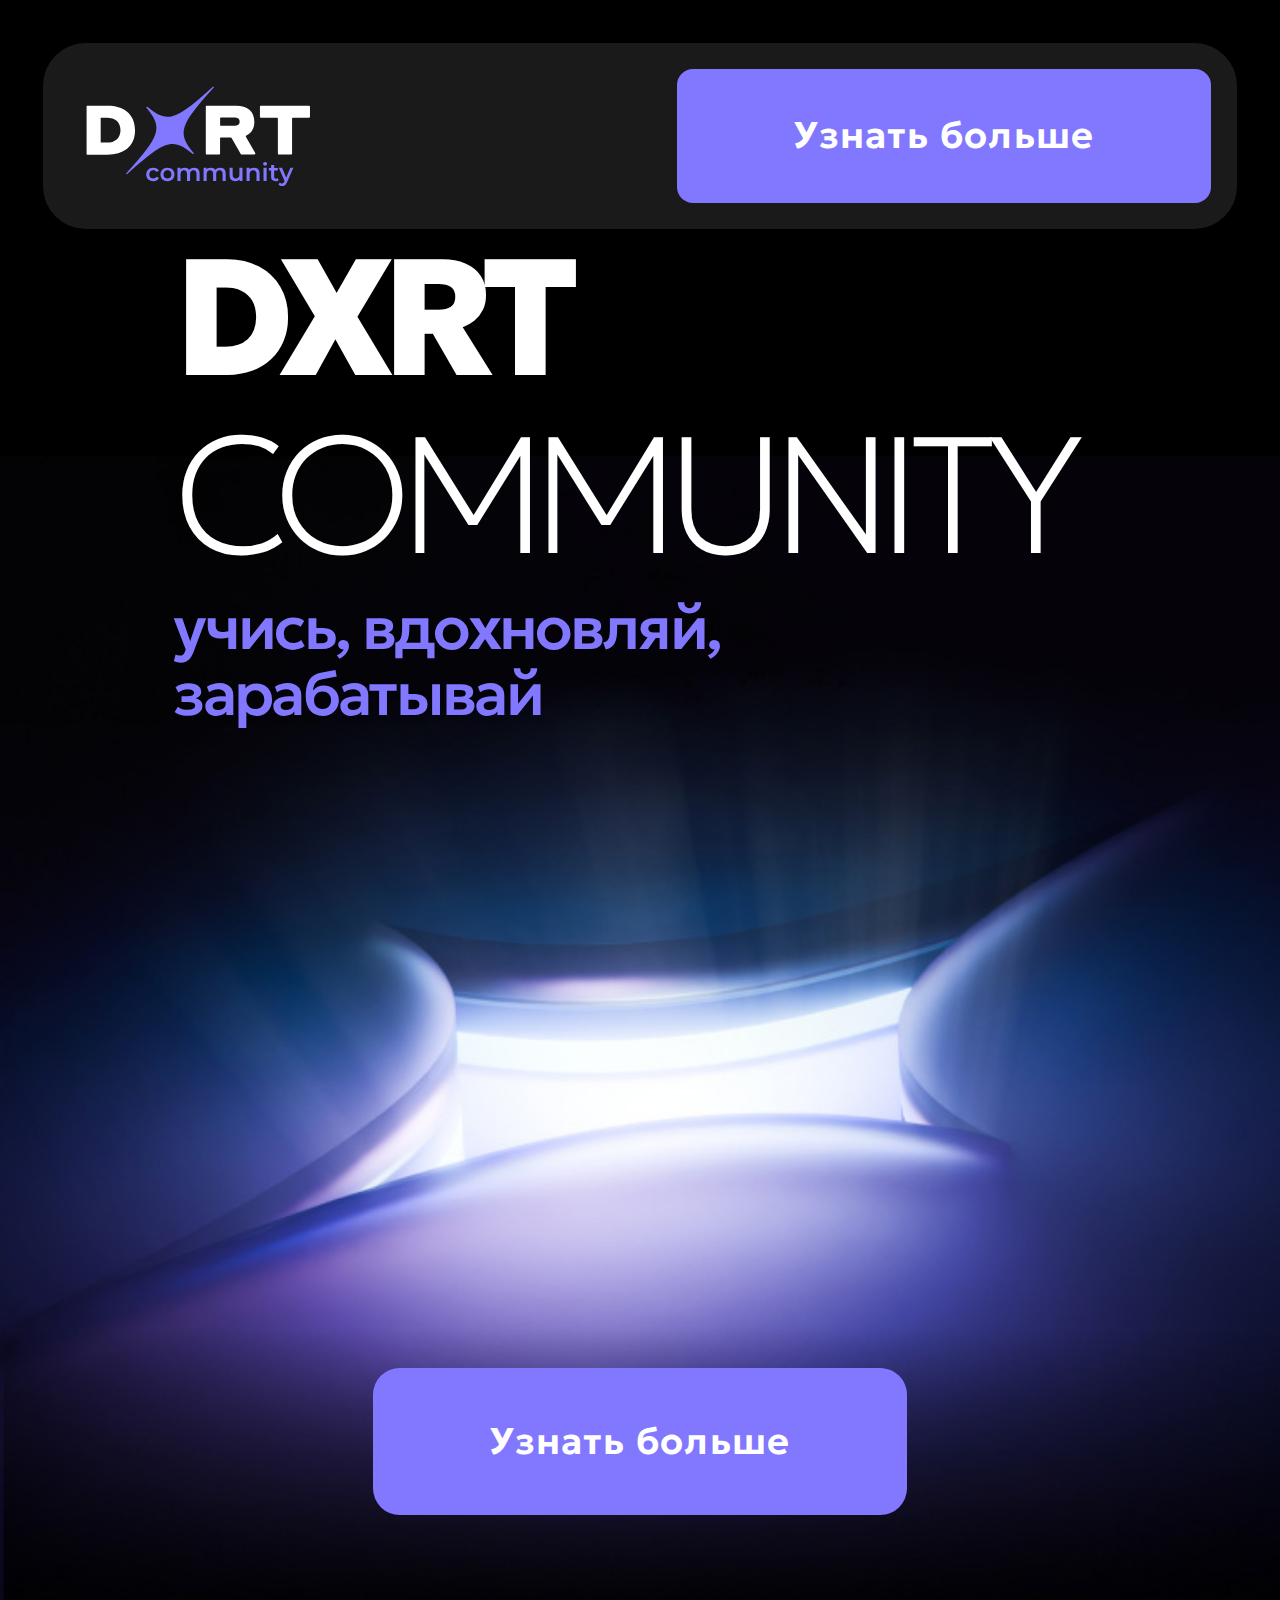
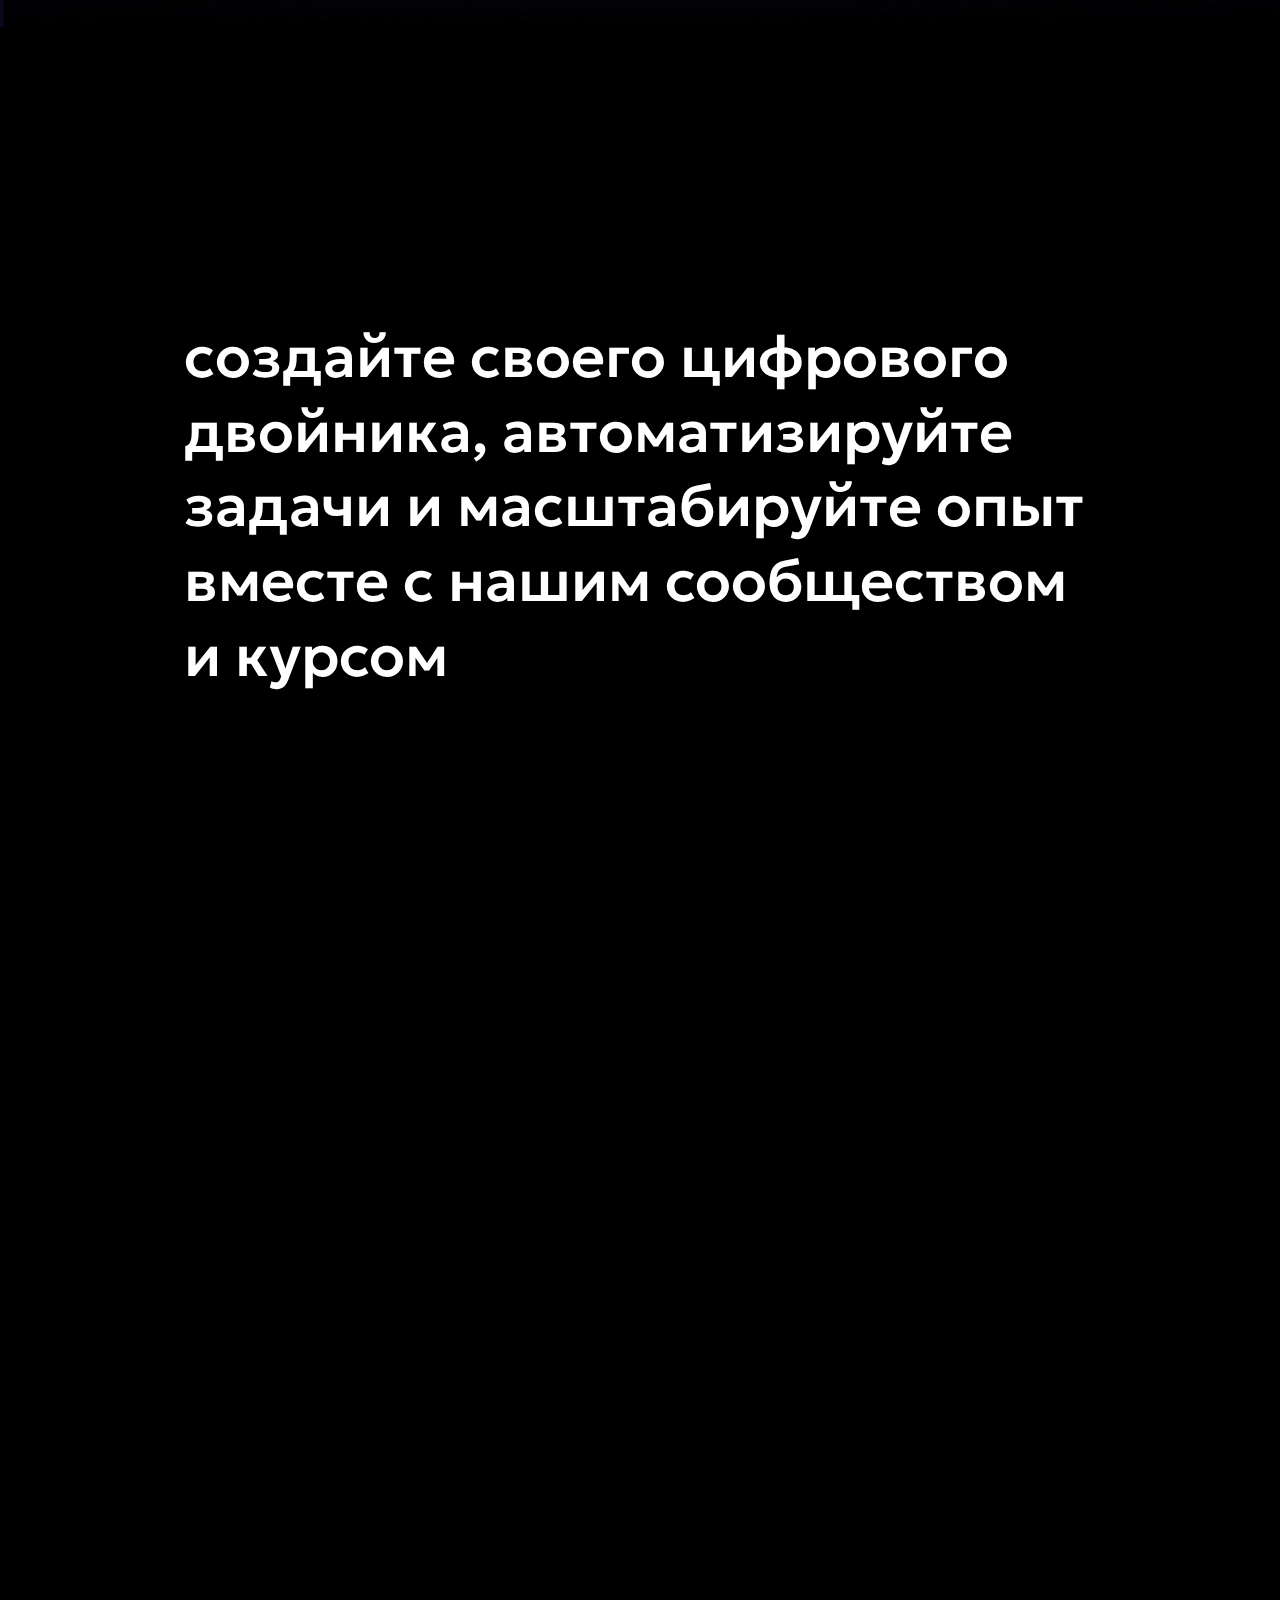
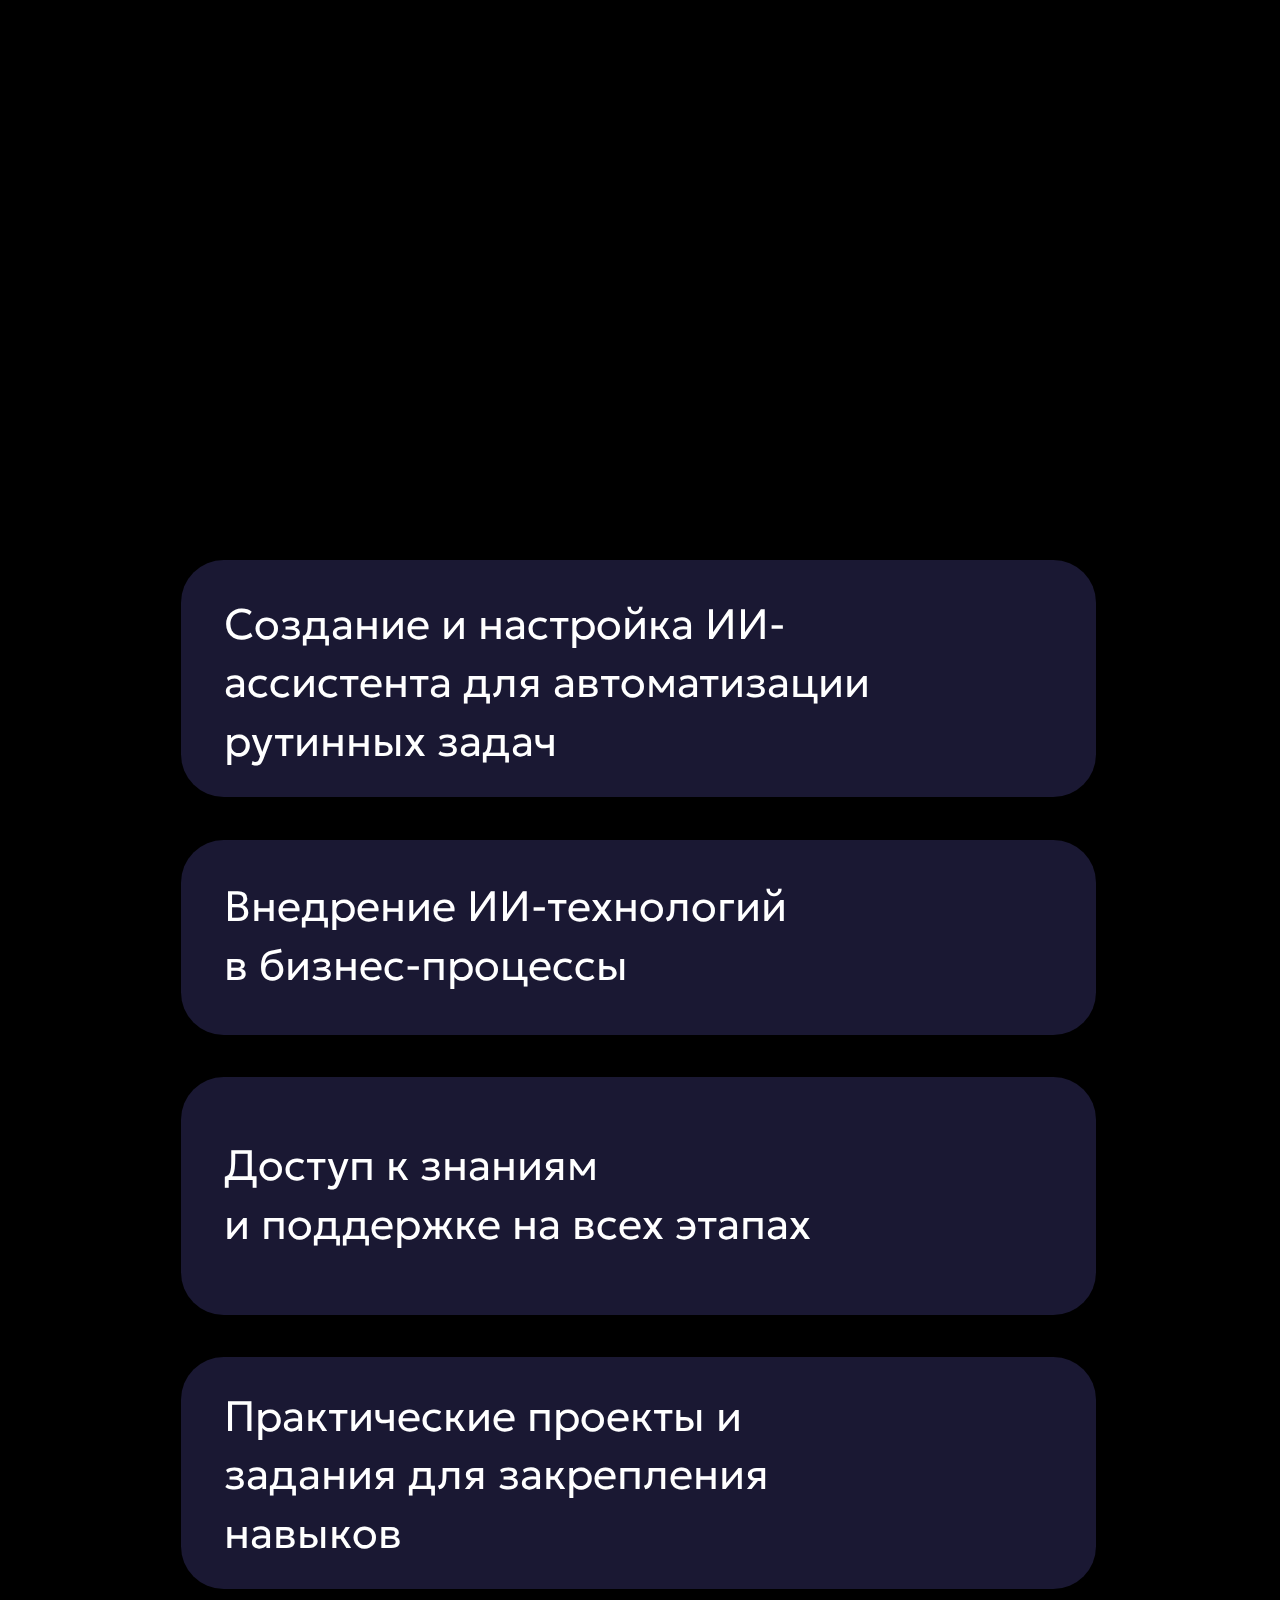
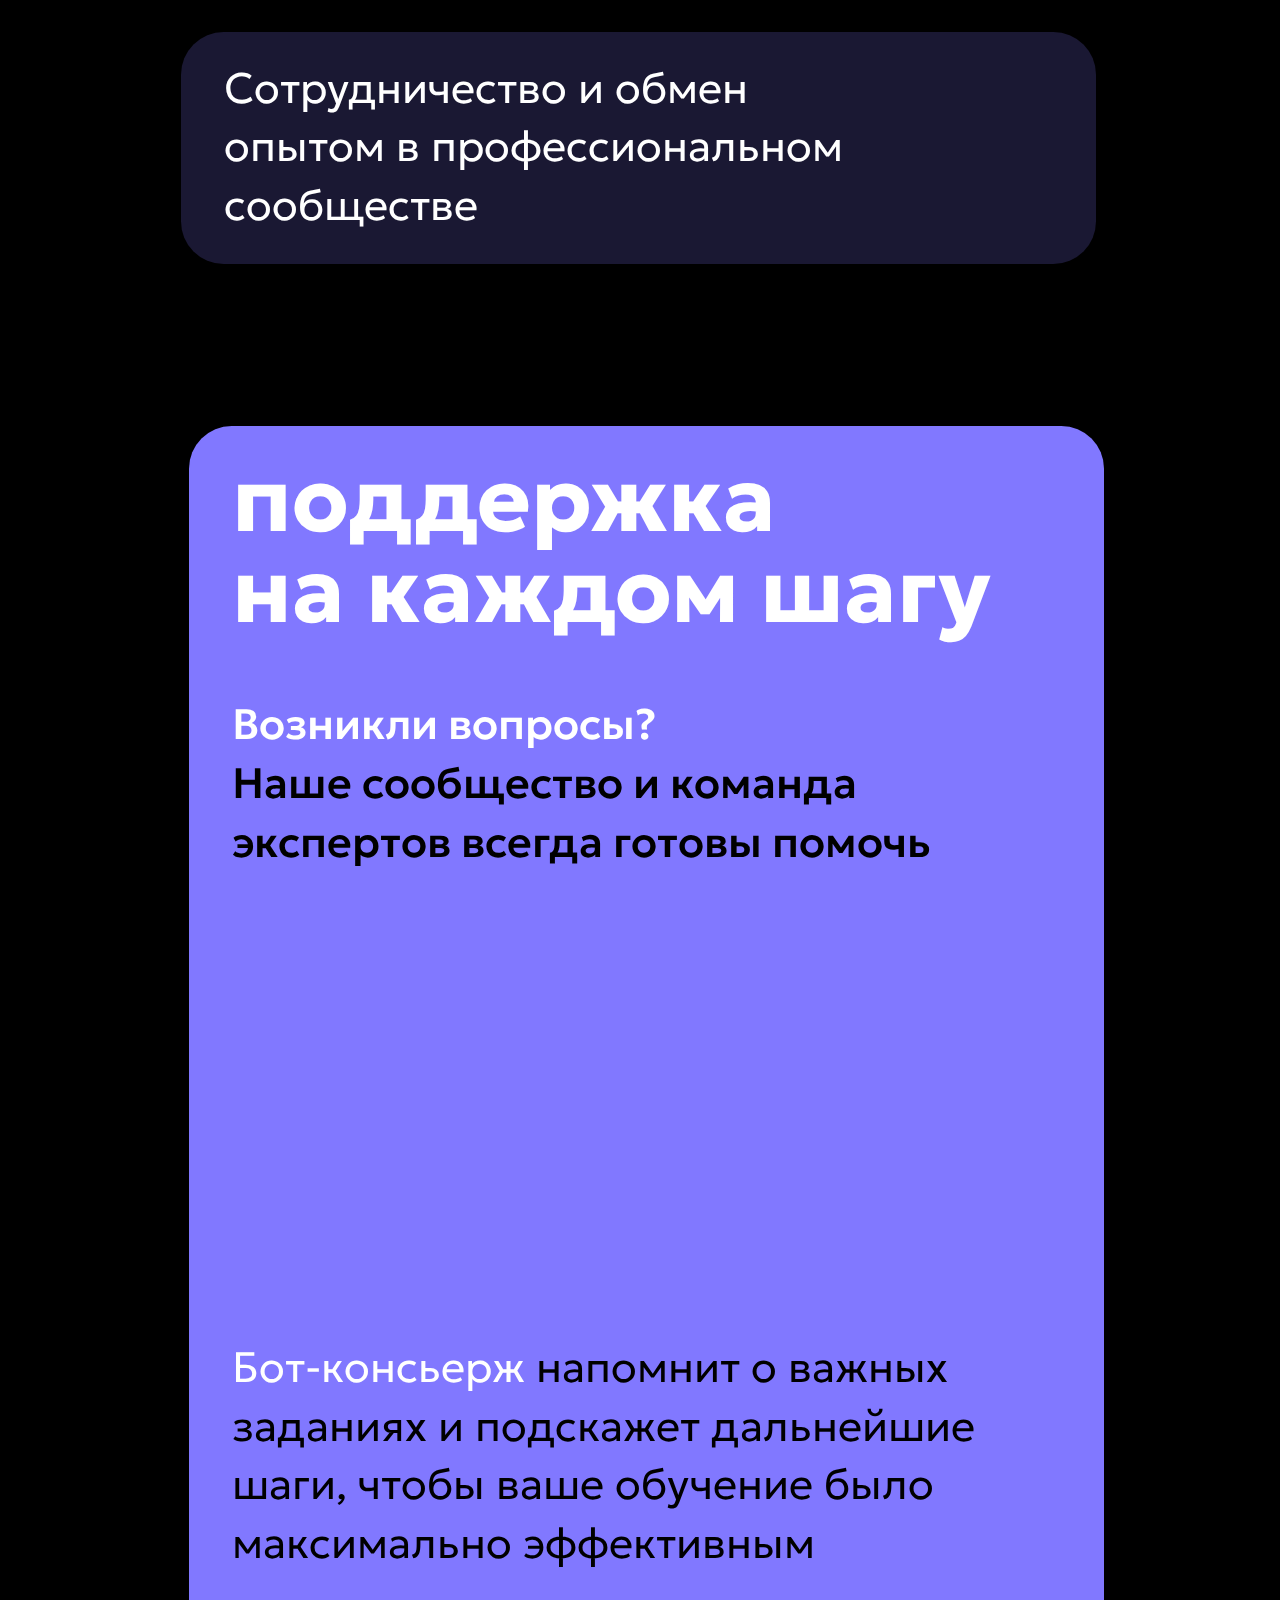
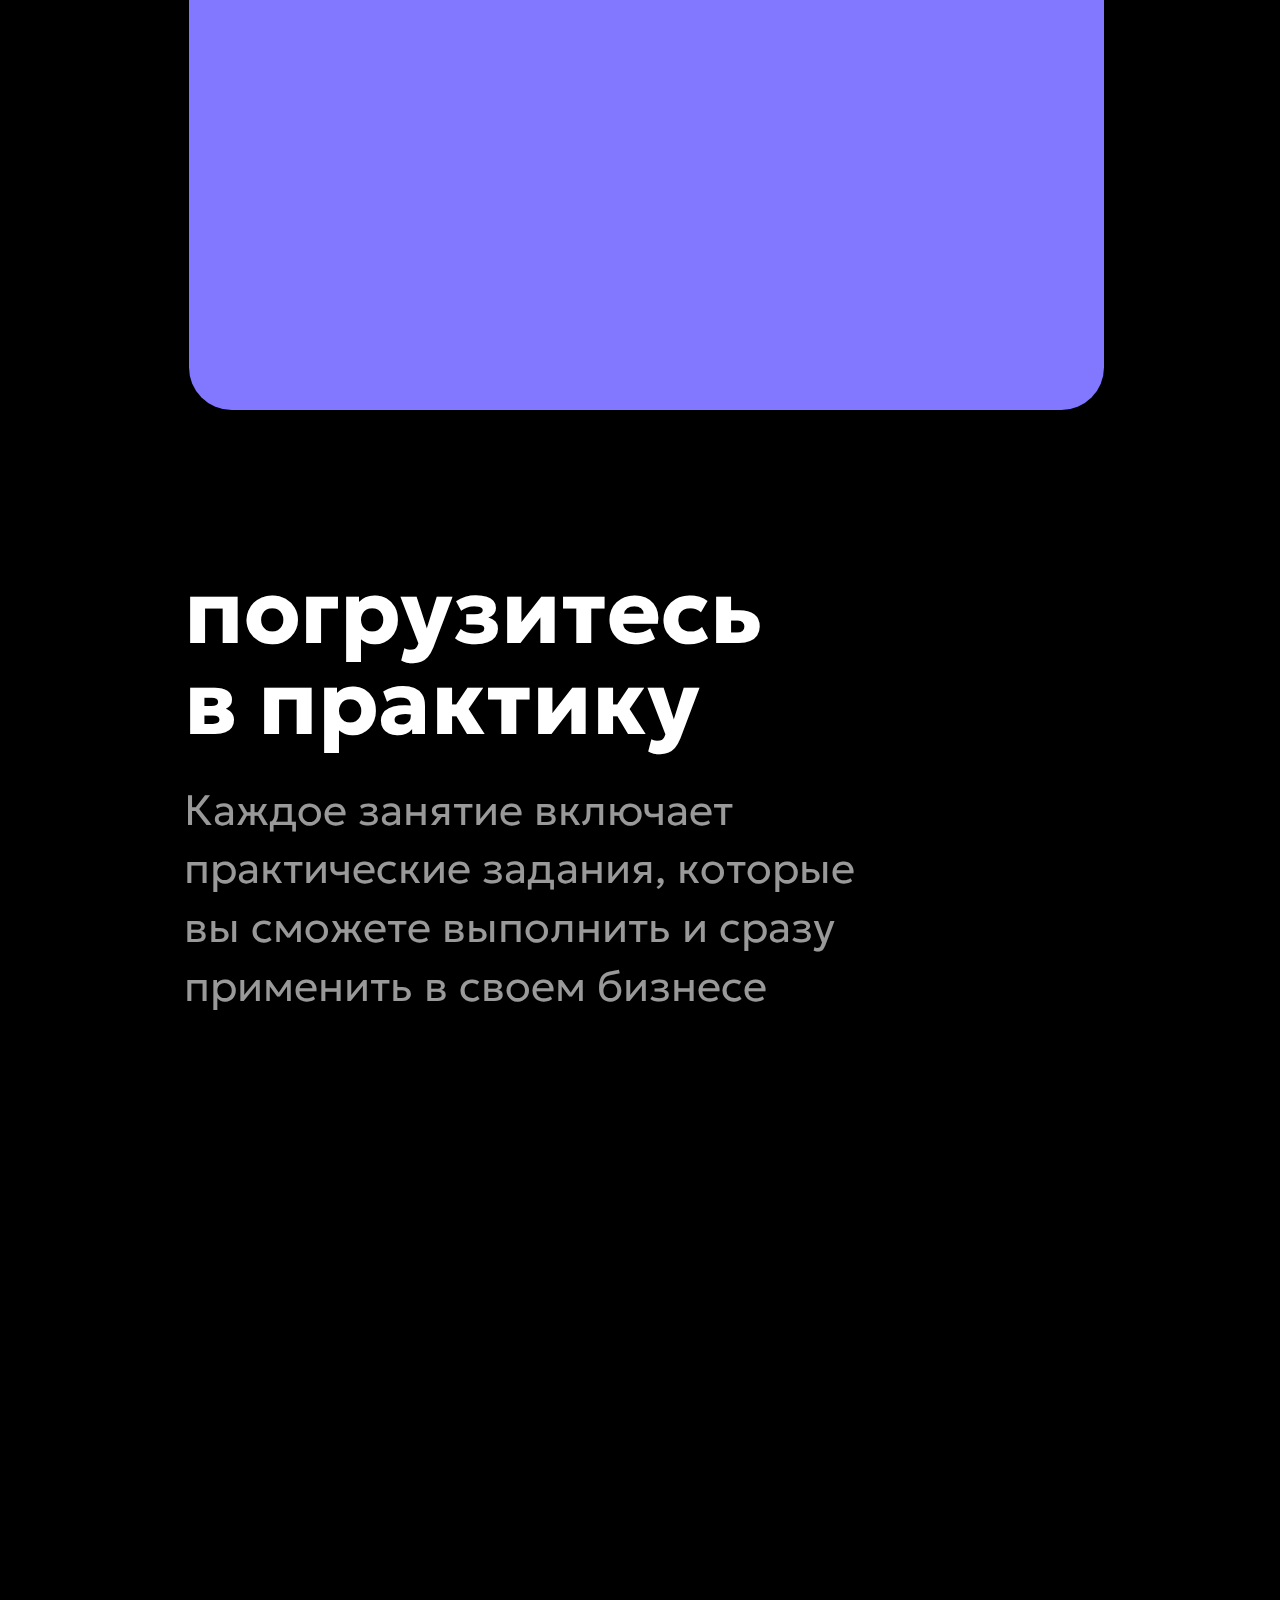
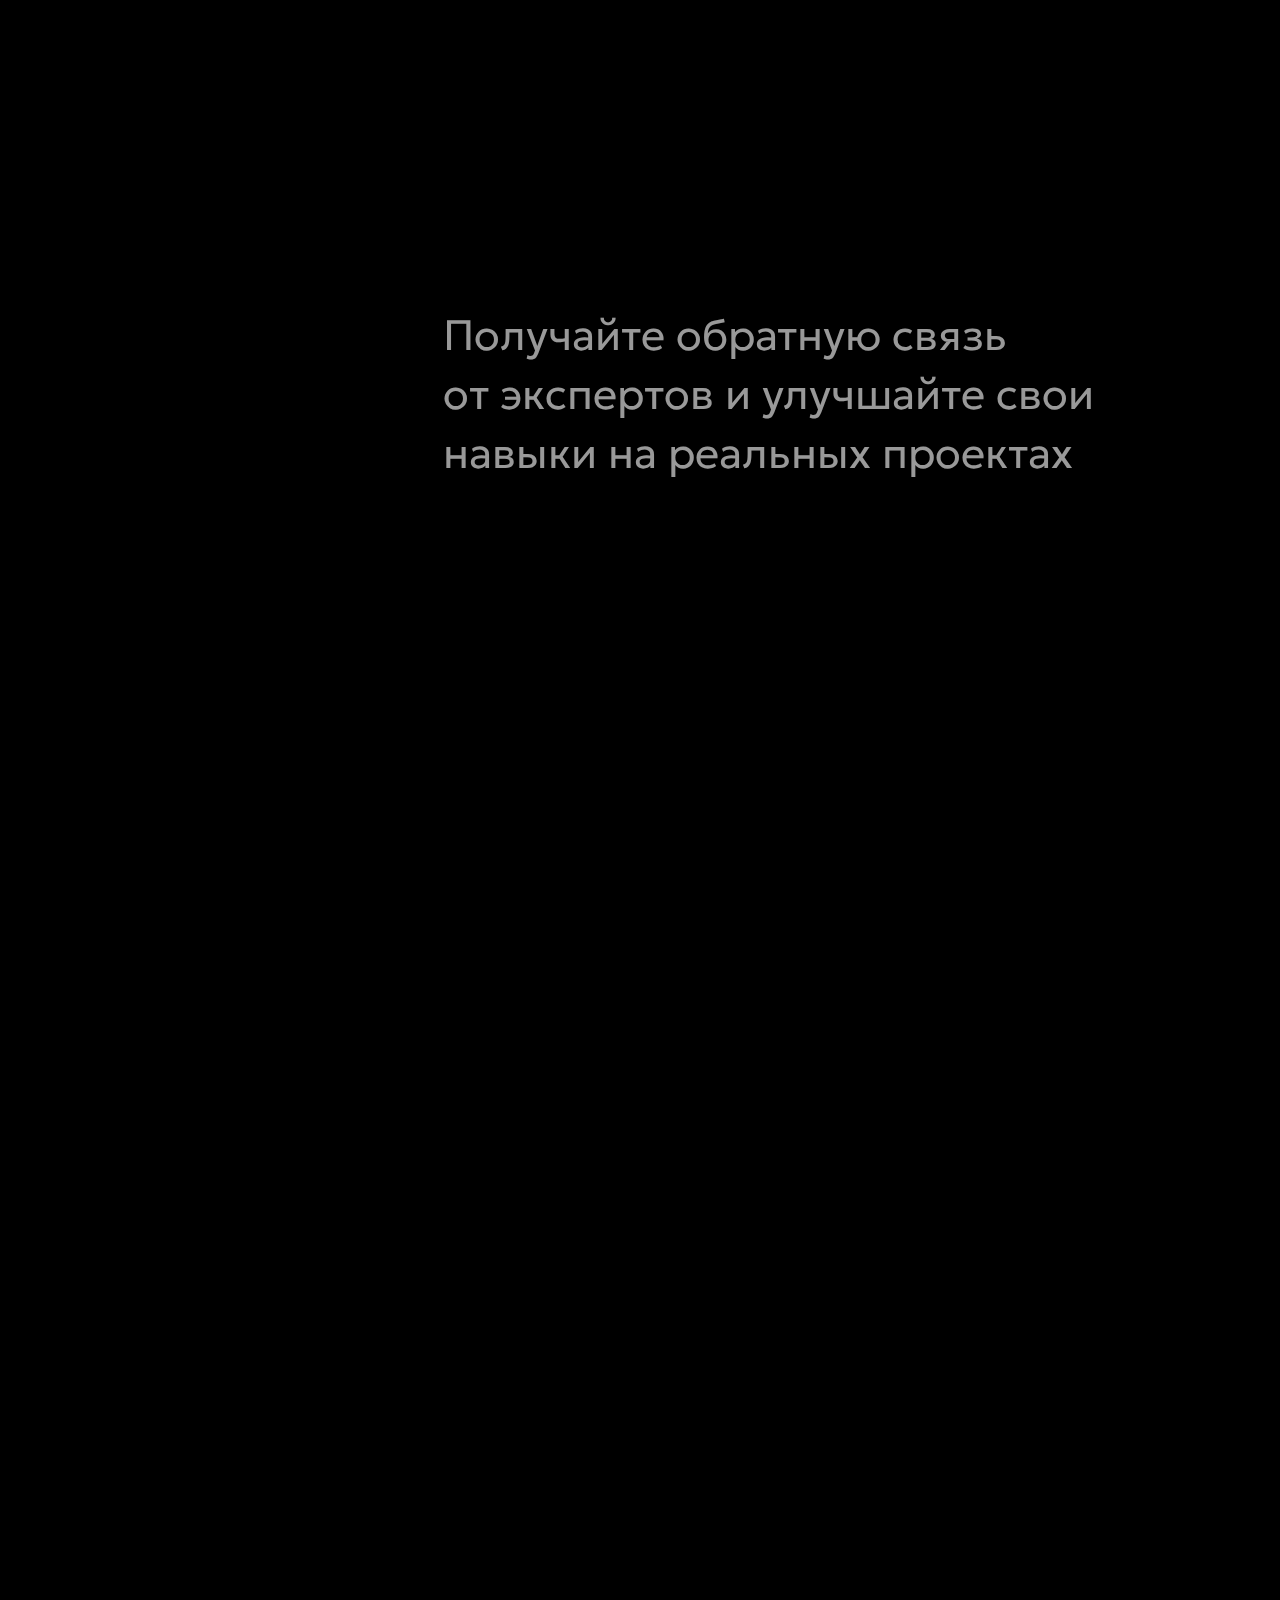
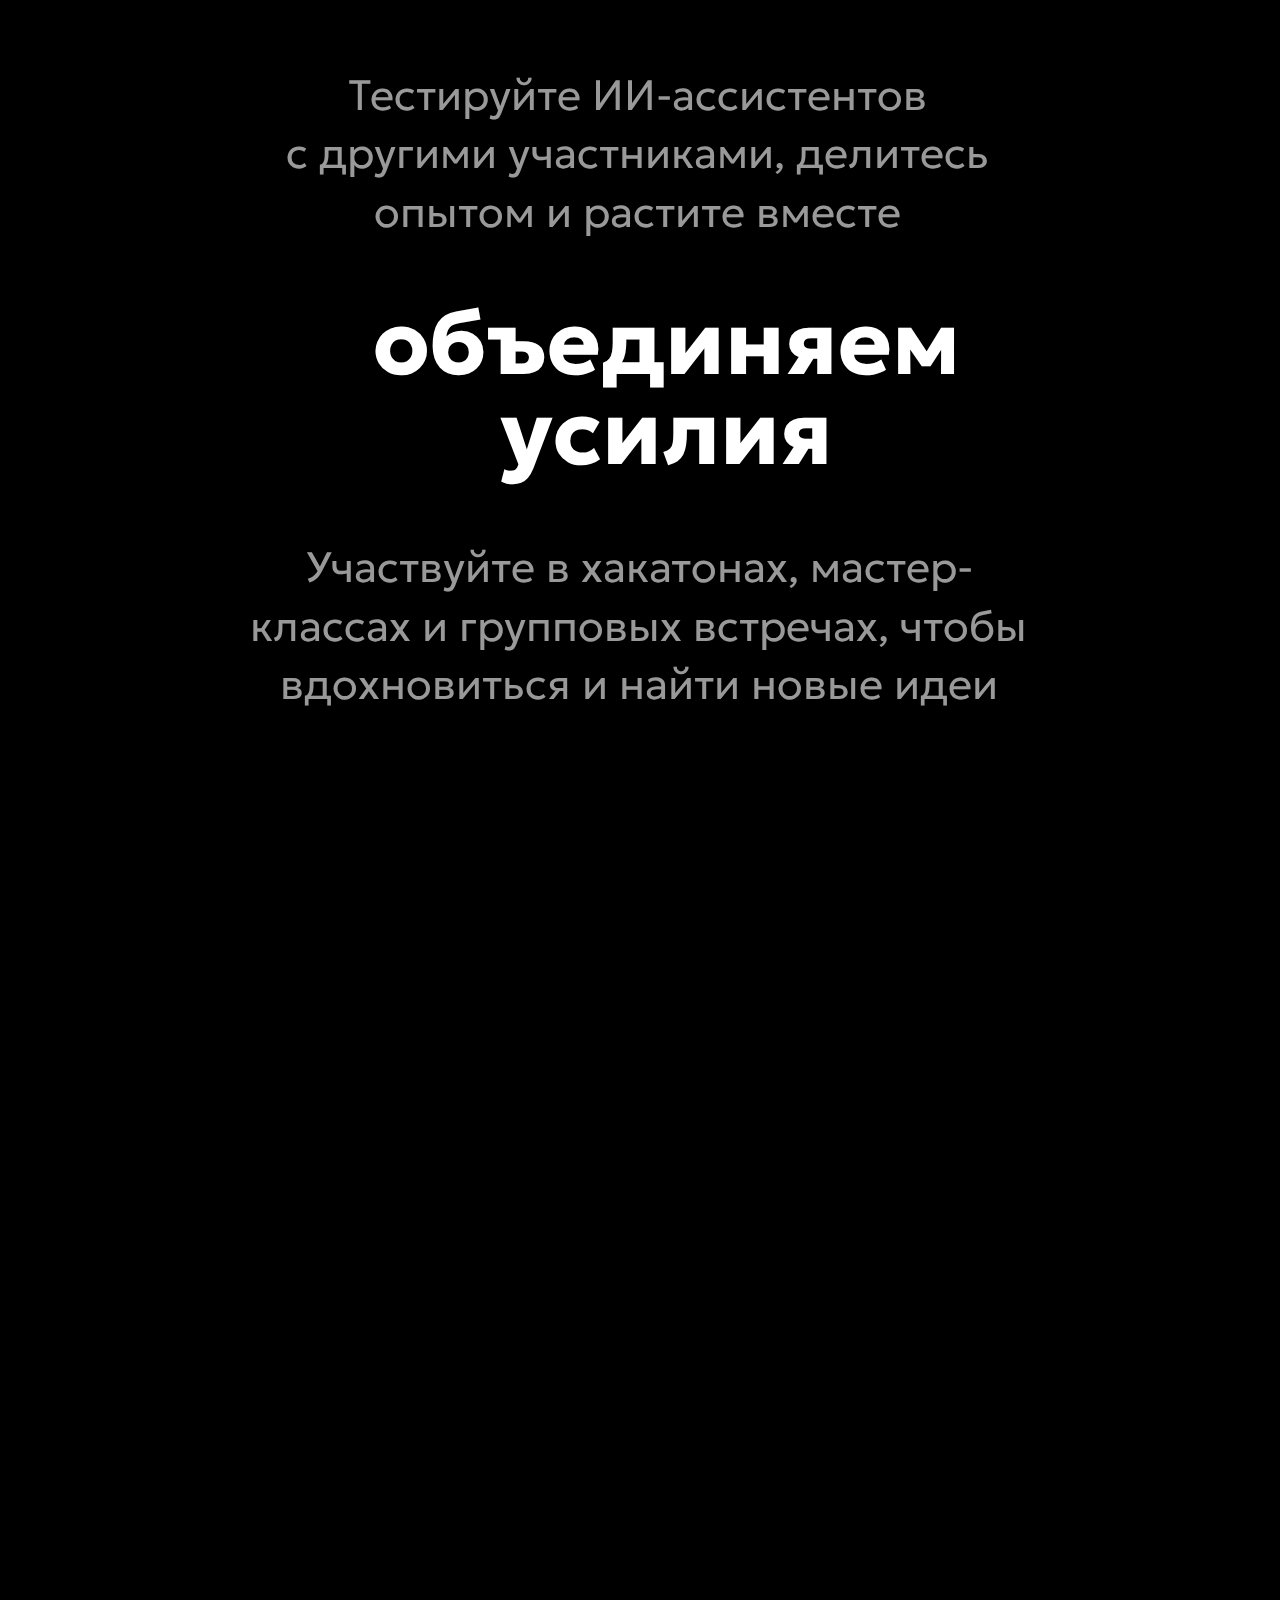
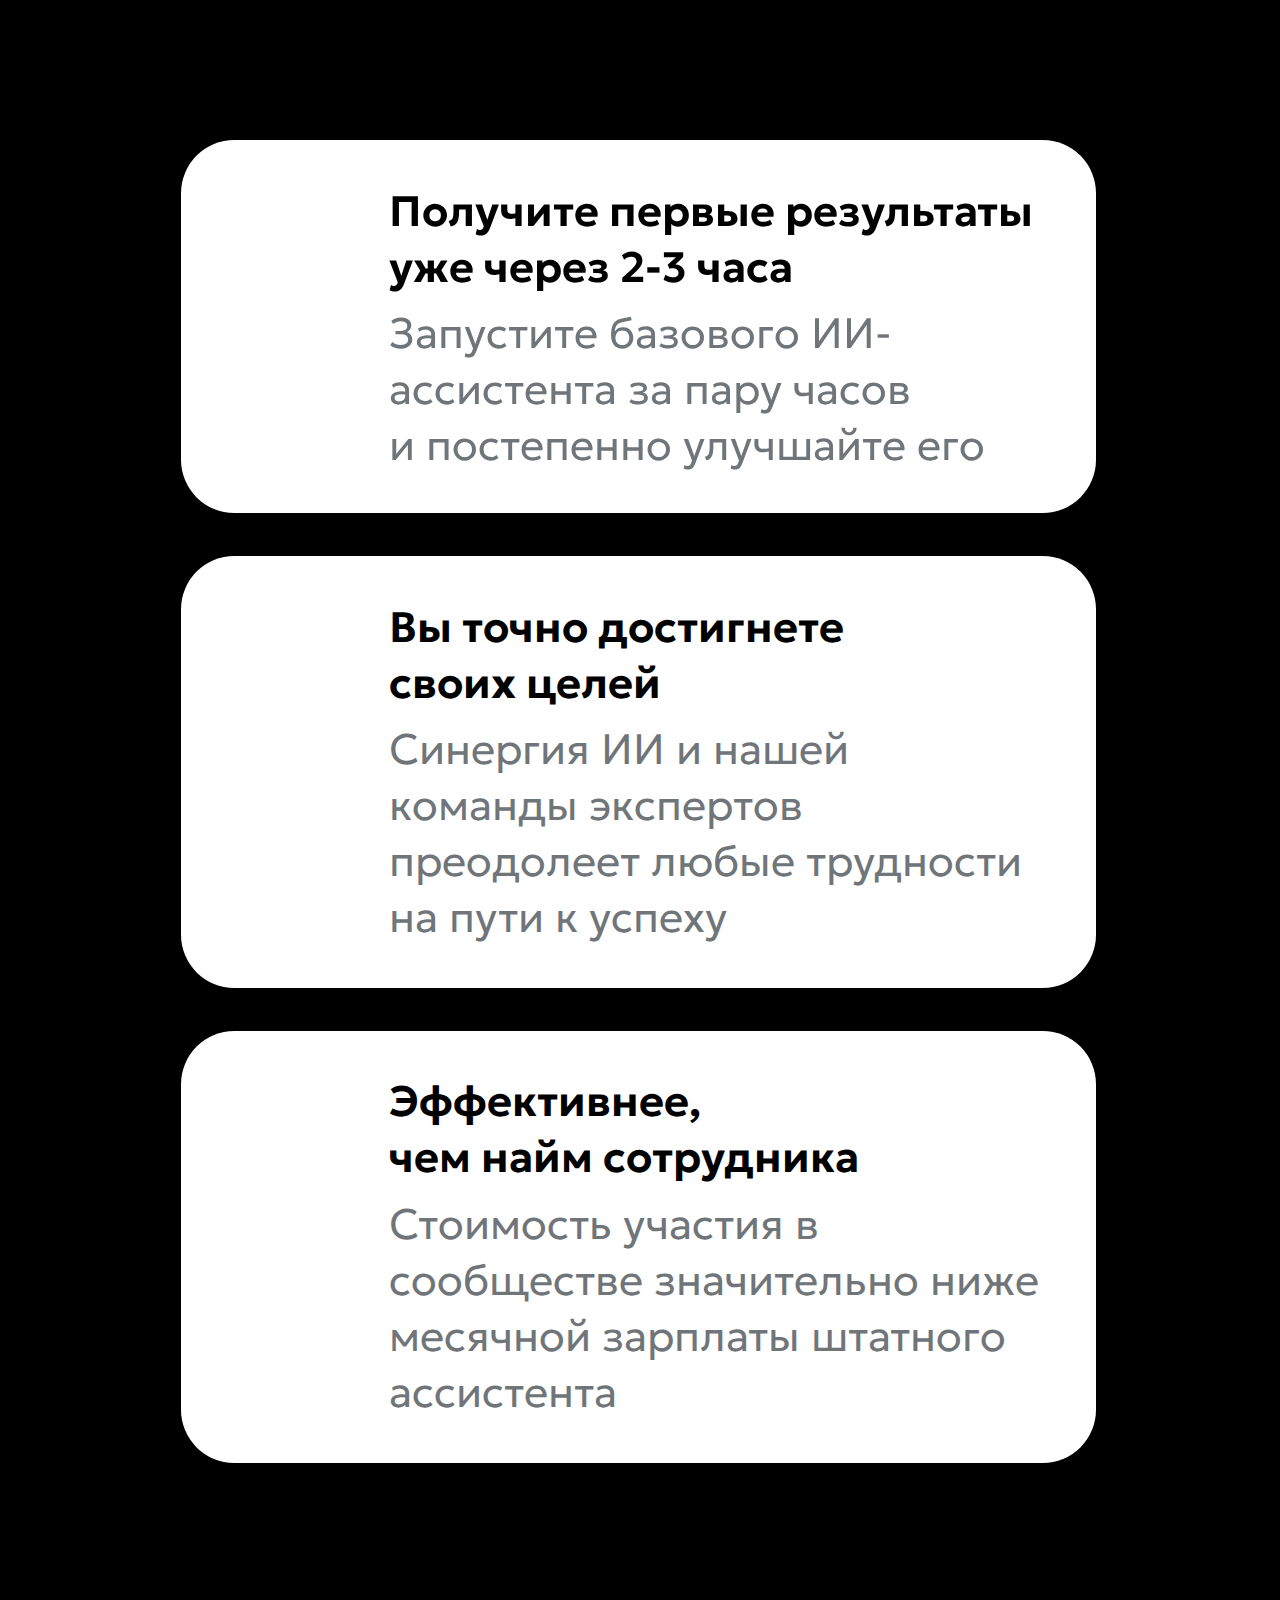
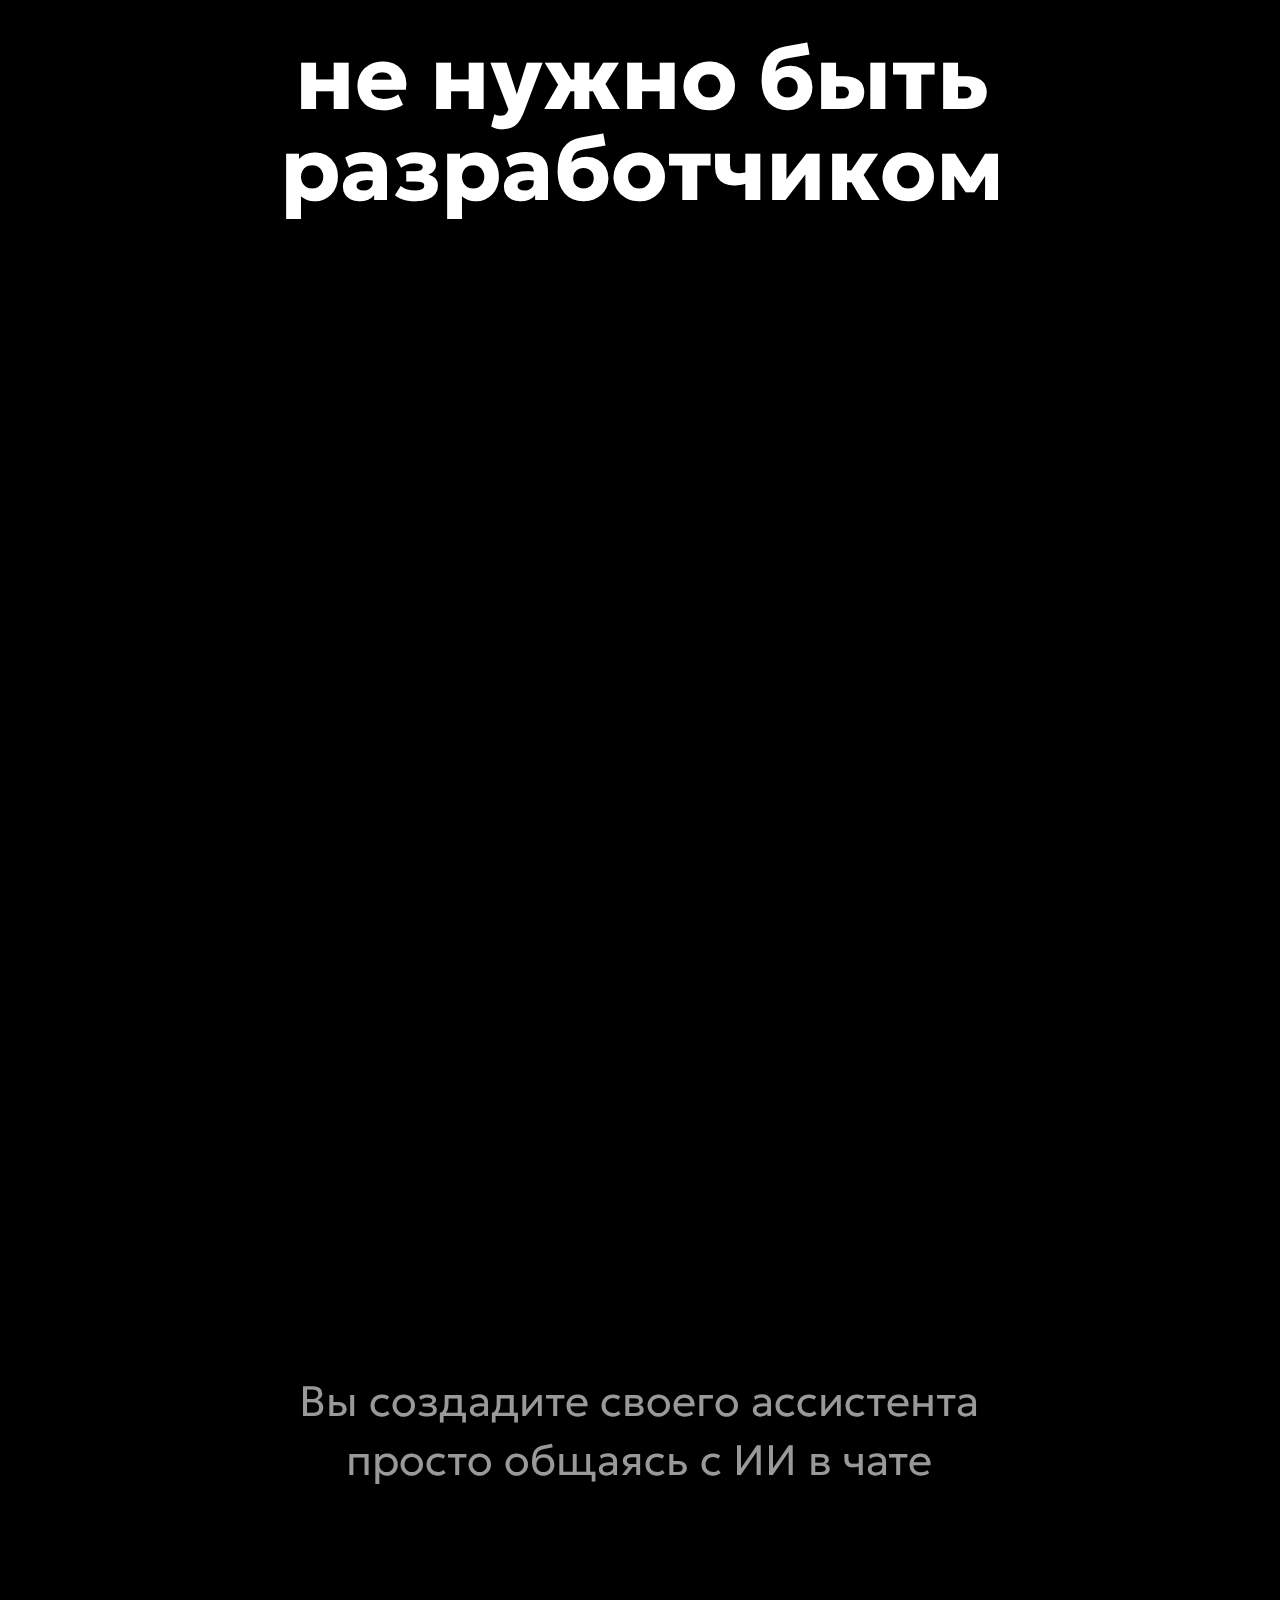
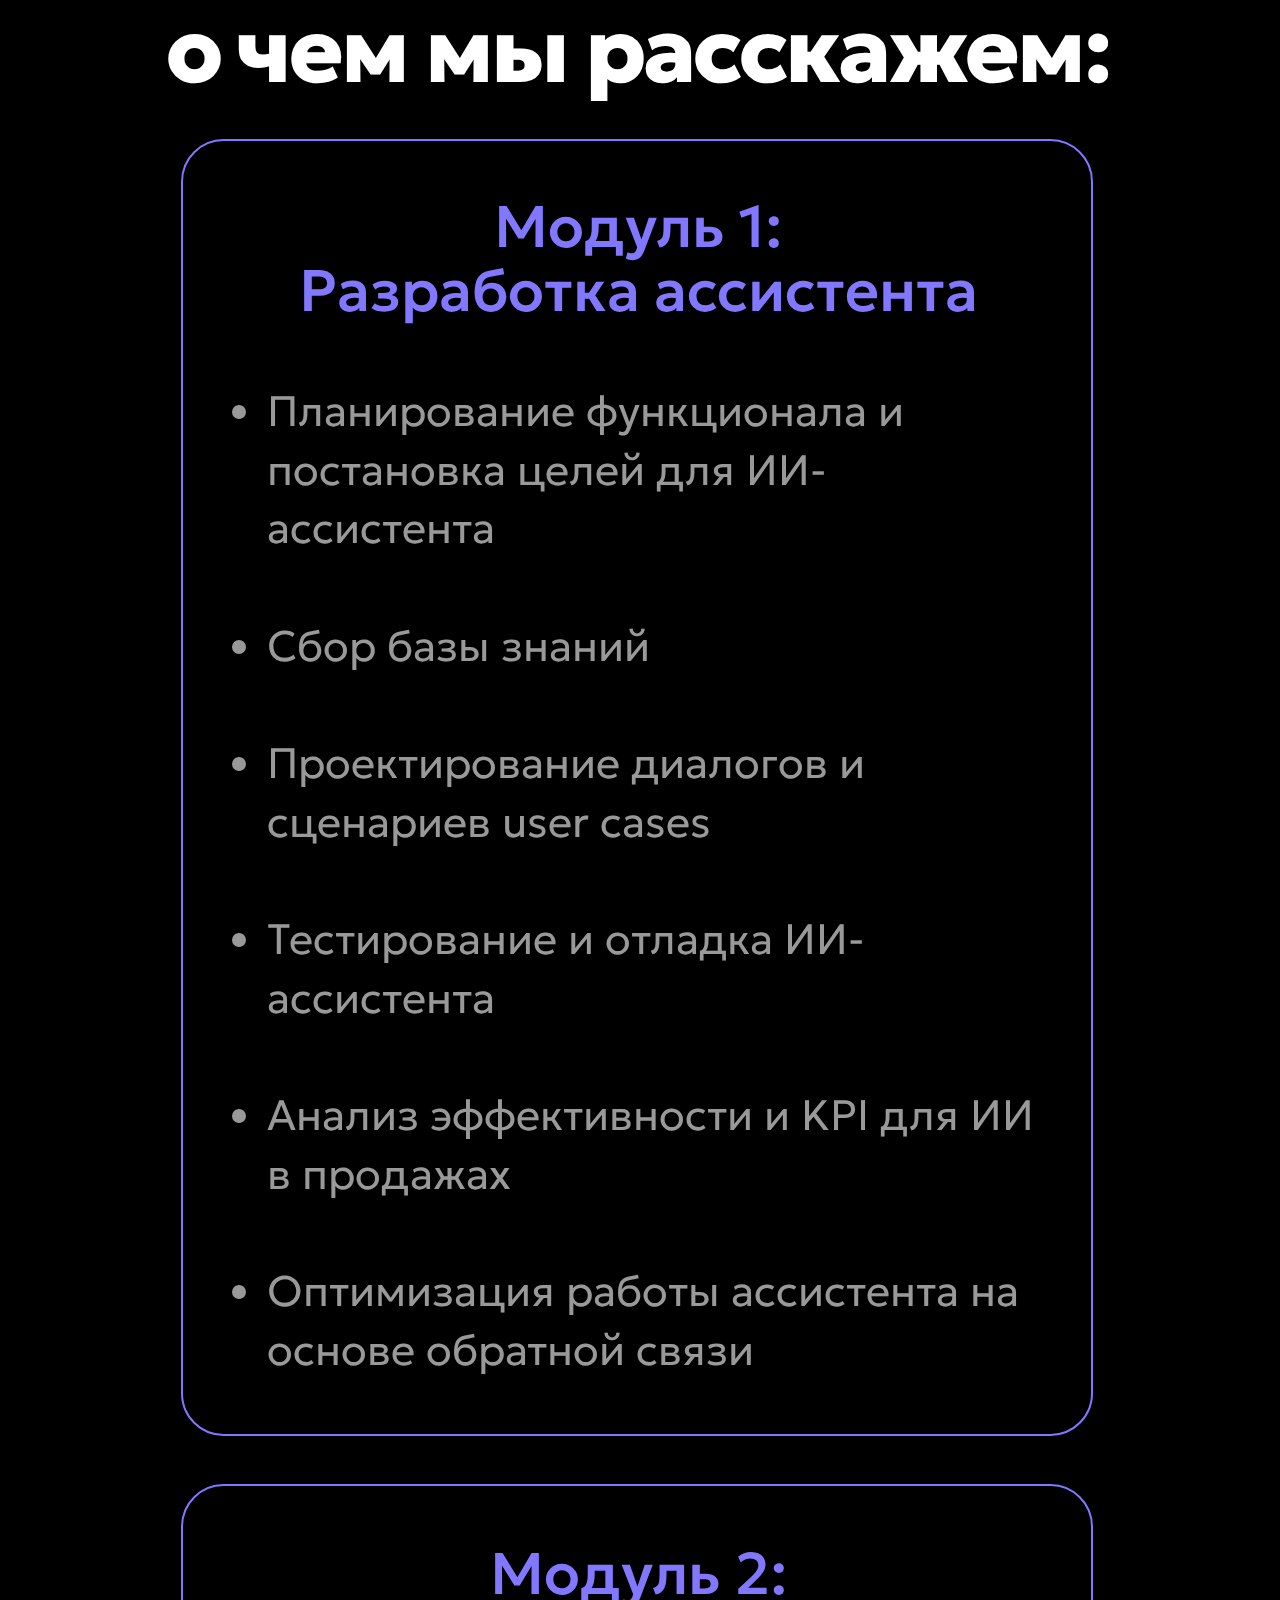
<file: page57242525.html>
<!DOCTYPE html> <html> <head> <meta charset="utf-8" /> <meta http-equiv="Content-Type" content="text/html; charset=utf-8" /> <meta name="viewport" content="width=device-width, initial-scale=1.0" /> <!--metatextblock--> <title>DXRT Community</title> <meta property="og:url" content="http://project11054063.tilda.ws" /> <meta property="og:title" content="DXRT Community" /> <meta property="og:description" content="" /> <meta property="og:type" content="website" /> <link rel="canonical" href="http://project11054063.tilda.ws"> <!--/metatextblock--> <meta name="format-detection" content="telephone=no" /> <meta http-equiv="x-dns-prefetch-control" content="on"> <link rel="dns-prefetch" href="https://ws.tildacdn.com">  <link rel="shortcut icon" href="images/tildafavicon.ico" type="image/x-icon" /> <!-- Assets --> <script src="https://neo.tildacdn.com/js/tilda-fallback-1.0.min.js" async charset="utf-8"></script> <link rel="stylesheet" href="css/tilda-grid-3.0.min.css" type="text/css" media="all" onerror="this.loaderr='y';"/> <link rel="stylesheet" href="css/tilda-blocks-page57242525.min.css?t=1730379314" type="text/css" media="all" onerror="this.loaderr='y';" /> <link rel="stylesheet" href="css/tilda-animation-2.0.min.css" type="text/css" media="all" onerror="this.loaderr='y';" /> <link rel="stylesheet" href="https://fonts.googleapis.com/css2?family=Geologica" type="text/css" /> <script nomodule src="js/tilda-polyfill-1.0.min.js" charset="utf-8"></script> <script type="text/javascript">function t_onReady(func) {if(document.readyState!='loading') {func();} else {document.addEventListener('DOMContentLoaded',func);}}
function t_onFuncLoad(funcName,okFunc,time) {if(typeof window[funcName]==='function') {okFunc();} else {setTimeout(function() {t_onFuncLoad(funcName,okFunc,time);},(time||100));}}function t396_initialScale(t){t=document.getElementById("rec"+t);if(t){t=t.querySelector(".t396__artboard");if(t){var e,r=document.documentElement.clientWidth,a=[];if(i=t.getAttribute("data-artboard-screens"))for(var i=i.split(","),l=0;l<i.length;l++)a[l]=parseInt(i[l],10);else a=[320,480,640,960,1200];for(l=0;l<a.length;l++){var n=a[l];n<=r&&(e=n)}var o="edit"===window.allrecords.getAttribute("data-tilda-mode"),d="center"===t396_getFieldValue(t,"valign",e,a),c="grid"===t396_getFieldValue(t,"upscale",e,a),s=t396_getFieldValue(t,"height_vh",e,a),u=t396_getFieldValue(t,"height",e,a),g=!!window.opr&&!!window.opr.addons||!!window.opera||-1!==navigator.userAgent.indexOf(" OPR/");if(!o&&d&&!c&&!s&&u&&!g){for(var _=parseFloat((r/e).toFixed(3)),f=[t,t.querySelector(".t396__carrier"),t.querySelector(".t396__filter")],l=0;l<f.length;l++)f[l].style.height=Math.floor(parseInt(u,10)*_)+"px";t396_scaleInitial__getElementsToScale(t).forEach(function(t){t.style.zoom=_})}}}}function t396_scaleInitial__getElementsToScale(t){return t?Array.prototype.slice.call(t.children).filter(function(t){return t&&(t.classList.contains("t396__elem")||t.classList.contains("t396__group"))}):[]}function t396_getFieldValue(t,e,r,a){var i=a[a.length-1],l=r===i?t.getAttribute("data-artboard-"+e):t.getAttribute("data-artboard-"+e+"-res-"+r);if(!l)for(var n=0;n<a.length;n++){var o=a[n];if(!(o<=r)&&(l=o===i?t.getAttribute("data-artboard-"+e):t.getAttribute("data-artboard-"+e+"-res-"+o)))break}return l}</script> <script src="js/tilda-scripts-3.0.min.js" charset="utf-8" defer onerror="this.loaderr='y';"></script> <script src="js/tilda-blocks-page57242525.min.js?t=1730379314" charset="utf-8" async onerror="this.loaderr='y';"></script> <script src="js/lazyload-1.3.min.export.js" charset="utf-8" async onerror="this.loaderr='y';"></script> <script src="js/tilda-animation-2.0.min.js" charset="utf-8" async onerror="this.loaderr='y';"></script> <script src="js/tilda-zero-1.1.min.js" charset="utf-8" async onerror="this.loaderr='y';"></script> <script src="js/tilda-animation-sbs-1.0.min.js" charset="utf-8" async onerror="this.loaderr='y';"></script> <script src="js/tilda-zero-scale-1.0.min.js" charset="utf-8" async onerror="this.loaderr='y';"></script> <script src="js/tilda-zero-fixed-1.0.min.js" charset="utf-8" async onerror="this.loaderr='y';"></script> <script src="js/tilda-events-1.0.min.js" charset="utf-8" async onerror="this.loaderr='y';"></script> <script type="text/javascript">window.dataLayer=window.dataLayer||[];</script> <script type="text/javascript">(function() {if((/bot|google|yandex|baidu|bing|msn|duckduckbot|teoma|slurp|crawler|spider|robot|crawling|facebook/i.test(navigator.userAgent))===false&&typeof(sessionStorage)!='undefined'&&sessionStorage.getItem('visited')!=='y'&&document.visibilityState){var style=document.createElement('style');style.type='text/css';style.innerHTML='@media screen and (min-width: 980px) {.t-records {opacity: 0;}.t-records_animated {-webkit-transition: opacity ease-in-out .2s;-moz-transition: opacity ease-in-out .2s;-o-transition: opacity ease-in-out .2s;transition: opacity ease-in-out .2s;}.t-records.t-records_visible {opacity: 1;}}';document.getElementsByTagName('head')[0].appendChild(style);function t_setvisRecs(){var alr=document.querySelectorAll('.t-records');Array.prototype.forEach.call(alr,function(el) {el.classList.add("t-records_animated");});setTimeout(function() {Array.prototype.forEach.call(alr,function(el) {el.classList.add("t-records_visible");});sessionStorage.setItem("visited","y");},400);}
document.addEventListener('DOMContentLoaded',t_setvisRecs);}})();</script></head> <body class="t-body" style="margin:0;"> <!--allrecords--> <div id="allrecords" data-tilda-export="yes" class="t-records" data-hook="blocks-collection-content-node" data-tilda-project-id="11054063" data-tilda-page-id="57242525" data-tilda-formskey="ac9dfc477f8411e5dc5e349e11054063" data-tilda-cookie="no" data-tilda-lazy="yes" data-tilda-root-zone="com"> <div id="rec817388447" class="r t-rec" style=" " data-animationappear="off" data-record-type="396"> <!-- T396 --> <style>#rec817388447 .t396__artboard {position:fixed;width:100%;left:0;top:0;z-index:990;}#rec817388447 .t396__artboard {height:86px;overflow:visible;}#rec817388447 .t396__filter {height:86px;}#rec817388447 .t396__carrier{height:86px;background-position:center center;background-attachment:scroll;background-size:cover;background-repeat:no-repeat;}@media screen and (max-width:479px) {#rec817388447 .t396__artboard,#rec817388447 .t396__filter,#rec817388447 .t396__carrier {}#rec817388447 .t396__filter {}#rec817388447 .t396__carrier {background-attachment:scroll;}}#rec817388447 .tn-elem[data-elem-id="1730108605336"]{z-index:2;top:16px;left:calc(50% - 240px + 16px);width:448px;height:70px;-webkit-backdrop-filter:blur(20px);backdrop-filter:blur(20px);border-radius:16px;}#rec817388447 .tn-elem[data-elem-id="1730108605336"] .tn-atom {border-radius:16px;opacity:0.1;background-color:#ffffff;background-position:center center;border-color:transparent ;border-style:solid;}@media screen and (max-width:479px) {#rec817388447 .tn-elem[data-elem-id="1730108605336"] {left:calc(50% - 187.5px + 17px);width:343px;}}#rec817388447 .tn-elem[data-elem-id="1730108591512"]{z-index:3;top:32px;left:calc(50% - 240px + 32px);width:85px;}#rec817388447 .tn-elem[data-elem-id="1730108591512"] .tn-atom{background-position:center center;border-color:transparent ;border-style:solid;}@media screen and (max-width:479px) {}#rec817388447 .tn-elem[data-elem-id="1730109103945"]{color:#ffffff;text-align:center;z-index:4;top:26px;left:calc(50% - 100px + 114px);width:200px;height:50px;}#rec817388447 .tn-elem[data-elem-id="1730109103945"] .tn-atom{color:#ffffff;font-size:14px;font-family:'Geologica',Arial,sans-serif;line-height:1.55;font-weight:600;letter-spacing:0.5px;border-radius:6px;background-color:#8178ff;background-position:center center;border-color:transparent ;border-style:solid;transition:background-color 0.2s ease-in-out,color 0.2s ease-in-out,border-color 0.2s ease-in-out;}@media screen and (max-width:479px) {#rec817388447 .tn-elem[data-elem-id="1730109103945"] {top:26px;left:calc(50% - 100px + 63px);}}</style> <div class='t396'> <div class="t396__artboard" data-artboard-recid="817388447" data-artboard-screens="375,480" data-artboard-height="86" data-artboard-valign="center" data-artboard-upscale="window" data-artboard-ovrflw="visible" data-artboard-pos="fixed" data-artboard-fixed-need-js="y"> <div class="t396__carrier" data-artboard-recid="817388447"></div> <div class="t396__filter" data-artboard-recid="817388447"></div> <div class='t396__elem tn-elem tn-elem__8173884471730108605336' data-elem-id='1730108605336' data-elem-type='shape' data-field-top-value="16" data-field-left-value="16" data-field-height-value="70" data-field-width-value="448" data-field-axisy-value="top" data-field-axisx-value="left" data-field-container-value="grid" data-field-topunits-value="px" data-field-leftunits-value="px" data-field-heightunits-value="px" data-field-widthunits-value="px" data-field-left-res-375-value="17" data-field-width-res-375-value="343"> <div class='tn-atom'> </div> </div> <div class='t396__elem tn-elem tn-elem__8173884471730108591512' data-elem-id='1730108591512' data-elem-type='image' data-field-top-value="32" data-field-left-value="32" data-field-width-value="85" data-field-axisy-value="top" data-field-axisx-value="left" data-field-container-value="grid" data-field-topunits-value="px" data-field-leftunits-value="px" data-field-heightunits-value="" data-field-widthunits-value="px" data-field-filewidth-value="85" data-field-fileheight-value="39"> <div class='tn-atom'> <img class='tn-atom__img t-img' data-original='images/tild3265-3735-4434-b036-333633366331__logo.svg' alt='' imgfield='tn_img_1730108591512' /> </div> </div> <div class='t396__elem tn-elem tn-elem__8173884471730109103945' data-elem-id='1730109103945' data-elem-type='button' data-field-top-value="26" data-field-left-value="114" data-field-height-value="50" data-field-width-value="200" data-field-axisy-value="top" data-field-axisx-value="center" data-field-container-value="grid" data-field-topunits-value="px" data-field-leftunits-value="px" data-field-heightunits-value="px" data-field-widthunits-value="px" data-field-top-res-375-value="26" data-field-left-res-375-value="63"> <a class='tn-atom' href="https://t.me/DXRT_AI_bot">Узнать больше</a> </div> </div> </div> <script>t_onFuncLoad('t396_initialScale',function() {t396_initialScale('817388447');});t_onReady(function() {t_onFuncLoad('t396_init',function() {t396_init('817388447');});});</script> <!-- /T396 --> </div> <div id="rec817506749" class="r t-rec" style=" " data-animationappear="off" data-record-type="396"> <!-- T396 --> <style>#rec817506749 .t396__artboard {height:720px;background-color:#000000;}#rec817506749 .t396__filter {height:720px;}#rec817506749 .t396__carrier{height:720px;background-position:center center;background-attachment:scroll;background-size:cover;background-repeat:no-repeat;}@media screen and (max-width:479px) {#rec817506749 .t396__artboard,#rec817506749 .t396__filter,#rec817506749 .t396__carrier {}#rec817506749 .t396__filter {}#rec817506749 .t396__carrier {background-attachment:scroll;}}#rec817506749 .tn-elem[data-elem-id="1730097148536"]{z-index:2;top:171px;left:calc(50% - 240px + 0px);width:480px;}#rec817506749 .tn-elem[data-elem-id="1730097148536"] .tn-atom{background-position:center center;border-color:transparent ;border-style:solid;}@media screen and (max-width:479px) {#rec817506749 .tn-elem[data-elem-id="1730097148536"] {top:197px;left:calc(50% - 187.5px + 1px);width:375px;}}#rec817506749 .tn-elem[data-elem-id="1730097023315"]{color:#8178ff;text-align:LEFT;z-index:3;top:223px;left:calc(50% - 240px + 65px);width:343px;}#rec817506749 .tn-elem[data-elem-id="1730097023315"] .tn-atom{color:#8178ff;font-size:23px;font-family:'Geologica',Arial,sans-serif;line-height:1.1;font-weight:500;letter-spacing:-1px;background-position:center center;border-color:transparent ;border-style:solid;}@media screen and (max-width:479px) {#rec817506749 .tn-elem[data-elem-id="1730097023315"] {top:224px;left:calc(50% - 187.5px + 17px);width:346px;}#rec817506749 .tn-elem[data-elem-id="1730097023315"] .tn-atom{font-size:23px;letter-spacing:-1px;}}#rec817506749 .tn-elem[data-elem-id="1730097023317"]{color:#ffffff;text-align:LEFT;z-index:4;top:155px;left:calc(50% - 240px + 65px);width:350px;}#rec817506749 .tn-elem[data-elem-id="1730097023317"] .tn-atom{color:#ffffff;font-size:62px;font-family:'Geologica',Arial,sans-serif;line-height:1;font-weight:100;letter-spacing:-5px;background-position:center center;border-color:transparent ;border-style:solid;}@media screen and (max-width:479px) {#rec817506749 .tn-elem[data-elem-id="1730097023317"] {top:167px;left:calc(50% - 187.5px + 13px);}#rec817506749 .tn-elem[data-elem-id="1730097023317"] {text-align:center;}#rec817506749 .tn-elem[data-elem-id="1730097023317"] .tn-atom{font-size:62px;letter-spacing:-5px;}}#rec817506749 .tn-elem[data-elem-id="1730097023318"]{color:#ffffff;text-align:LEFT;z-index:5;top:88px;left:calc(50% - 240px + 65px);width:152px;}#rec817506749 .tn-elem[data-elem-id="1730097023318"] .tn-atom{color:#ffffff;font-size:62px;font-family:'Geologica',Arial,sans-serif;line-height:1;font-weight:800;letter-spacing:-5px;background-position:center center;border-color:transparent ;border-style:solid;}@media screen and (max-width:479px) {#rec817506749 .tn-elem[data-elem-id="1730097023318"] {top:111px;left:calc(50% - 187.5px + 13px);}#rec817506749 .tn-elem[data-elem-id="1730097023318"] .tn-atom{font-size:62px;letter-spacing:-5px;}}#rec817506749 .tn-elem[data-elem-id="1730097493169"]{color:#ffffff;text-align:center;z-index:6;top:513px;left:calc(50% - 100px + 0px);width:200px;height:55px;}#rec817506749 .tn-elem[data-elem-id="1730097493169"] .tn-atom{color:#ffffff;font-size:14px;font-family:'Geologica',Arial,sans-serif;line-height:1.55;font-weight:600;letter-spacing:0.5px;border-radius:10px;background-color:#8178ff;background-position:center center;border-color:transparent ;border-style:solid;transition:background-color 0.2s ease-in-out,color 0.2s ease-in-out,border-color 0.2s ease-in-out;}@media screen and (max-width:479px) {#rec817506749 .tn-elem[data-elem-id="1730097493169"] {top:583px;left:calc(50% - 100px + 3px);}}</style> <div class='t396'> <div class="t396__artboard" data-artboard-recid="817506749" data-artboard-screens="375,480" data-artboard-height="720" data-artboard-valign="center" data-artboard-upscale="window"> <div class="t396__carrier" data-artboard-recid="817506749"></div> <div class="t396__filter" data-artboard-recid="817506749"></div> <div class='t396__elem tn-elem tn-elem__8175067491730097148536' data-elem-id='1730097148536' data-elem-type='image' data-field-top-value="171" data-field-left-value="0" data-field-width-value="480" data-field-axisy-value="top" data-field-axisx-value="left" data-field-container-value="grid" data-field-topunits-value="px" data-field-leftunits-value="px" data-field-heightunits-value="" data-field-widthunits-value="px" data-field-filewidth-value="750" data-field-fileheight-value="686" data-field-top-res-375-value="197" data-field-left-res-375-value="1" data-field-width-res-375-value="375" data-field-axisx-res-375-value="center"> <div class='tn-atom'> <img class='tn-atom__img t-img' data-original='images/tild3962-6636-4536-a232-363864323862__main.jpg' alt='' imgfield='tn_img_1730097148536' /> </div> </div> <div class='t396__elem tn-elem tn-elem__8175067491730097023315' data-elem-id='1730097023315' data-elem-type='text' data-field-top-value="223" data-field-left-value="65" data-field-width-value="343" data-field-axisy-value="top" data-field-axisx-value="left" data-field-container-value="grid" data-field-topunits-value="px" data-field-leftunits-value="px" data-field-heightunits-value="" data-field-widthunits-value="px" data-field-top-res-375-value="224" data-field-left-res-375-value="17" data-field-width-res-375-value="346"> <div class='tn-atom'field='tn_text_1730097023315'>учись, вдохновляй, зарабатывай</div> </div> <div class='t396__elem tn-elem tn-elem__8175067491730097023317' data-elem-id='1730097023317' data-elem-type='text' data-field-top-value="155" data-field-left-value="65" data-field-width-value="350" data-field-axisy-value="top" data-field-axisx-value="left" data-field-container-value="grid" data-field-topunits-value="px" data-field-leftunits-value="px" data-field-heightunits-value="" data-field-widthunits-value="px" data-field-top-res-375-value="167" data-field-left-res-375-value="13"> <div class='tn-atom'field='tn_text_1730097023317'>COMMUNITY</div> </div> <div class='t396__elem tn-elem tn-elem__8175067491730097023318' data-elem-id='1730097023318' data-elem-type='text' data-field-top-value="88" data-field-left-value="65" data-field-width-value="152" data-field-axisy-value="top" data-field-axisx-value="left" data-field-container-value="grid" data-field-topunits-value="px" data-field-leftunits-value="px" data-field-heightunits-value="" data-field-widthunits-value="px" data-field-top-res-375-value="111" data-field-left-res-375-value="13"> <div class='tn-atom'field='tn_text_1730097023318'>DXRT</div> </div> <div class='t396__elem tn-elem tn-elem__8175067491730097493169' data-elem-id='1730097493169' data-elem-type='button' data-field-top-value="513" data-field-left-value="0" data-field-height-value="55" data-field-width-value="200" data-field-axisy-value="top" data-field-axisx-value="center" data-field-container-value="grid" data-field-topunits-value="px" data-field-leftunits-value="px" data-field-heightunits-value="px" data-field-widthunits-value="px" data-field-top-res-375-value="583" data-field-left-res-375-value="3"> <a class='tn-atom' href="https://t.me/DXRT_AI_bot">Узнать больше</a> </div> </div> </div> <script>t_onFuncLoad('t396_initialScale',function() {t396_initialScale('817506749');});t_onReady(function() {t_onFuncLoad('t396_init',function() {t396_init('817506749');});});</script> <!-- /T396 --> </div> <div id="rec817428468" class="r t-rec" style=" " data-animationappear="off" data-record-type="396"> <!-- T396 --> <style>#rec817428468 .t396__artboard {height:690px;background-color:#000000;}#rec817428468 .t396__filter {height:690px;}#rec817428468 .t396__carrier{height:690px;background-position:center center;background-attachment:scroll;background-size:cover;background-repeat:no-repeat;}@media screen and (max-width:479px) {#rec817428468 .t396__artboard,#rec817428468 .t396__filter,#rec817428468 .t396__carrier {height:570px;}#rec817428468 .t396__filter {}#rec817428468 .t396__carrier {background-attachment:scroll;}}#rec817428468 .tn-elem[data-elem-id="1730101630212"]{z-index:2;top:210px;left:calc(50% - 240px + 0px);width:480px;}#rec817428468 .tn-elem[data-elem-id="1730101630212"] .tn-atom{background-position:center center;border-color:transparent ;border-style:solid;}@media screen and (max-width:479px) {#rec817428468 .tn-elem[data-elem-id="1730101630212"] {top:181px;left:calc(50% - 240px + 1px);width:375px;}}#rec817428468 .tn-elem[data-elem-id="1730101657967"]{color:#ffffff;z-index:3;top:0px;left:calc(50% - 240px + 69px);width:343px;}#rec817428468 .tn-elem[data-elem-id="1730101657967"] .tn-atom{color:#ffffff;font-size:22px;font-family:'Geologica',Arial,sans-serif;line-height:1.25;font-weight:500;background-position:center center;border-color:transparent ;border-style:solid;}@media screen and (max-width:479px) {#rec817428468 .tn-elem[data-elem-id="1730101657967"] {top:0px;left:calc(50% - 187.5px + 17px);width:343px;}#rec817428468 .tn-elem[data-elem-id="1730101657967"] .tn-atom{font-size:22px;}}</style> <div class='t396'> <div class="t396__artboard" data-artboard-recid="817428468" data-artboard-screens="375,480" data-artboard-height="690" data-artboard-valign="center" data-artboard-upscale="window" data-artboard-height-res-375="570"> <div class="t396__carrier" data-artboard-recid="817428468"></div> <div class="t396__filter" data-artboard-recid="817428468"></div> <div class='t396__elem tn-elem tn-elem__8174284681730101630212' data-elem-id='1730101630212' data-elem-type='image' data-field-top-value="210" data-field-left-value="0" data-field-width-value="480" data-field-axisy-value="top" data-field-axisx-value="center" data-field-container-value="grid" data-field-topunits-value="px" data-field-leftunits-value="px" data-field-heightunits-value="" data-field-widthunits-value="px" data-field-filewidth-value="750" data-field-fileheight-value="662" data-field-top-res-375-value="181" data-field-left-res-375-value="1" data-field-width-res-375-value="375"> <div class='tn-atom'> <img class='tn-atom__img t-img' data-original='images/tild3232-6239-4235-b561-396562623766__di-0.jpg' alt='' imgfield='tn_img_1730101630212' /> </div> </div> <div class='t396__elem tn-elem tn-elem__8174284681730101657967' data-elem-id='1730101657967' data-elem-type='text' data-field-top-value="0" data-field-left-value="69" data-field-width-value="343" data-field-axisy-value="top" data-field-axisx-value="left" data-field-container-value="grid" data-field-topunits-value="px" data-field-leftunits-value="px" data-field-heightunits-value="" data-field-widthunits-value="px" data-field-top-res-375-value="0" data-field-left-res-375-value="17" data-field-width-res-375-value="343"> <div class='tn-atom'field='tn_text_1730101657967'>cоздайте своего цифрового двойника, автоматизируйте задачи и масштабируйте опыт<br>вместе с нашим сообществом<br>и курсом</div> </div> </div> </div> <script>t_onFuncLoad('t396_initialScale',function() {t396_initialScale('817428468');});t_onReady(function() {t_onFuncLoad('t396_init',function() {t396_init('817428468');});});</script> <!-- /T396 --> </div> <div id="rec817432188" class="r t-rec" style=" " data-animationappear="off" data-record-type="396"> <!-- T396 --> <style>#rec817432188 .t396__artboard {height:550px;background-color:#000000;}#rec817432188 .t396__filter {height:550px;}#rec817432188 .t396__carrier{height:550px;background-position:center center;background-attachment:scroll;background-size:cover;background-repeat:no-repeat;}@media screen and (max-width:479px) {#rec817432188 .t396__artboard,#rec817432188 .t396__filter,#rec817432188 .t396__carrier {height:550px;}#rec817432188 .t396__filter {}#rec817432188 .t396__carrier {background-attachment:scroll;}}#rec817432188 .tn-elem[data-elem-id="1730101948335"]{z-index:2;top:0px;left:calc(50% - 240px + 68px);width:343px;height:89px;}#rec817432188 .tn-elem[data-elem-id="1730101948335"] .tn-atom {border-radius:16px;opacity:0.2;background-color:#8178ff;background-position:center center;border-color:transparent ;border-style:solid;}@media screen and (max-width:479px) {#rec817432188 .tn-elem[data-elem-id="1730101948335"] {left:calc(50% - 187.5px + 16px);}}#rec817432188 .tn-elem[data-elem-id="1730101948337"]{color:#ffffff;text-align:LEFT;z-index:3;top:13px;left:calc(50% - 240px + 84px);width:250px;}#rec817432188 .tn-elem[data-elem-id="1730101948337"] .tn-atom{color:#ffffff;font-size:16px;font-family:'Geologica',Arial,sans-serif;line-height:1.4;font-weight:300;background-position:center center;border-color:transparent ;border-style:solid;}@media screen and (max-width:479px) {#rec817432188 .tn-elem[data-elem-id="1730101948337"] {left:calc(50% - 187.5px + 32px);}}#rec817432188 .tn-elem[data-elem-id="1730102231310"]{z-index:4;top:422px;left:calc(50% - 240px + 343px);width:49px;}#rec817432188 .tn-elem[data-elem-id="1730102231310"] .tn-atom{background-position:center center;border-color:transparent ;border-style:solid;}@media screen and (max-width:479px) {#rec817432188 .tn-elem[data-elem-id="1730102231310"] {left:calc(50% - 187.5px + 294px);}}#rec817432188 .tn-elem[data-elem-id="1730101948335"]{z-index:2;top:0px;left:calc(50% - 240px + 68px);width:343px;height:89px;}#rec817432188 .tn-elem[data-elem-id="1730101948335"] .tn-atom {border-radius:16px;opacity:0.2;background-color:#8178ff;background-position:center center;border-color:transparent ;border-style:solid;}@media screen and (max-width:479px) {#rec817432188 .tn-elem[data-elem-id="1730101948335"] {left:calc(50% - 187.5px + 16px);}}#rec817432188 .tn-elem[data-elem-id="1730101948337"]{color:#ffffff;text-align:LEFT;z-index:3;top:13px;left:calc(50% - 240px + 84px);width:250px;}#rec817432188 .tn-elem[data-elem-id="1730101948337"] .tn-atom{color:#ffffff;font-size:16px;font-family:'Geologica',Arial,sans-serif;line-height:1.4;font-weight:300;background-position:center center;border-color:transparent ;border-style:solid;}@media screen and (max-width:479px) {#rec817432188 .tn-elem[data-elem-id="1730101948337"] {left:calc(50% - 187.5px + 32px);}}#rec817432188 .tn-elem[data-elem-id="1730102231310"]{z-index:4;top:422px;left:calc(50% - 240px + 343px);width:49px;}#rec817432188 .tn-elem[data-elem-id="1730102231310"] .tn-atom{background-position:center center;border-color:transparent ;border-style:solid;}@media screen and (max-width:479px) {#rec817432188 .tn-elem[data-elem-id="1730102231310"] {left:calc(50% - 187.5px + 294px);}}#rec817432188 .tn-elem[data-elem-id="1730101948355"]{z-index:5;top:105px;left:calc(50% - 240px + 68px);width:343px;height:73px;}#rec817432188 .tn-elem[data-elem-id="1730101948355"] .tn-atom {border-radius:16px;opacity:0.2;background-color:#8178ff;background-position:center center;border-color:transparent ;border-style:solid;}@media screen and (max-width:479px) {#rec817432188 .tn-elem[data-elem-id="1730101948355"] {left:calc(50% - 187.5px + 16px);}}#rec817432188 .tn-elem[data-elem-id="1730102077185"]{color:#ffffff;text-align:LEFT;z-index:6;top:119px;left:calc(50% - 240px + 84px);width:245px;}#rec817432188 .tn-elem[data-elem-id="1730102077185"] .tn-atom{color:#ffffff;font-size:16px;font-family:'Geologica',Arial,sans-serif;line-height:1.4;font-weight:300;background-position:center center;border-color:transparent ;border-style:solid;}@media screen and (max-width:479px) {#rec817432188 .tn-elem[data-elem-id="1730102077185"] {left:calc(50% - 187.5px + 32px);}}#rec817432188 .tn-elem[data-elem-id="1730102231308"]{z-index:7;top:319px;left:calc(50% - 240px + 342px);width:51px;}#rec817432188 .tn-elem[data-elem-id="1730102231308"] .tn-atom{background-position:center center;border-color:transparent ;border-style:solid;}@media screen and (max-width:479px) {#rec817432188 .tn-elem[data-elem-id="1730102231308"] {left:calc(50% - 187.5px + 293px);}}#rec817432188 .tn-elem[data-elem-id="1730101948355"]{z-index:5;top:105px;left:calc(50% - 240px + 68px);width:343px;height:73px;}#rec817432188 .tn-elem[data-elem-id="1730101948355"] .tn-atom {border-radius:16px;opacity:0.2;background-color:#8178ff;background-position:center center;border-color:transparent ;border-style:solid;}@media screen and (max-width:479px) {#rec817432188 .tn-elem[data-elem-id="1730101948355"] {left:calc(50% - 187.5px + 16px);}}#rec817432188 .tn-elem[data-elem-id="1730102077185"]{color:#ffffff;text-align:LEFT;z-index:6;top:119px;left:calc(50% - 240px + 84px);width:245px;}#rec817432188 .tn-elem[data-elem-id="1730102077185"] .tn-atom{color:#ffffff;font-size:16px;font-family:'Geologica',Arial,sans-serif;line-height:1.4;font-weight:300;background-position:center center;border-color:transparent ;border-style:solid;}@media screen and (max-width:479px) {#rec817432188 .tn-elem[data-elem-id="1730102077185"] {left:calc(50% - 187.5px + 32px);}}#rec817432188 .tn-elem[data-elem-id="1730102231308"]{z-index:7;top:319px;left:calc(50% - 240px + 342px);width:51px;}#rec817432188 .tn-elem[data-elem-id="1730102231308"] .tn-atom{background-position:center center;border-color:transparent ;border-style:solid;}@media screen and (max-width:479px) {#rec817432188 .tn-elem[data-elem-id="1730102231308"] {left:calc(50% - 187.5px + 293px);}}#rec817432188 .tn-elem[data-elem-id="1730101948366"]{z-index:8;top:194px;left:calc(50% - 240px + 68px);width:343px;height:89px;}#rec817432188 .tn-elem[data-elem-id="1730101948366"] .tn-atom {border-radius:16px;opacity:0.2;background-color:#8178ff;background-position:center center;border-color:transparent ;border-style:solid;}@media screen and (max-width:479px) {#rec817432188 .tn-elem[data-elem-id="1730101948366"] {left:calc(50% - 187.5px + 16px);}}#rec817432188 .tn-elem[data-elem-id="1730101948367"]{color:#ffffff;text-align:LEFT;z-index:9;top:216px;left:calc(50% - 240px + 84px);width:245px;}#rec817432188 .tn-elem[data-elem-id="1730101948367"] .tn-atom{color:#ffffff;font-size:16px;font-family:'Geologica',Arial,sans-serif;line-height:1.4;font-weight:300;background-position:center center;border-color:transparent ;border-style:solid;}@media screen and (max-width:479px) {#rec817432188 .tn-elem[data-elem-id="1730101948367"] {left:calc(50% - 187.5px + 32px);}}#rec817432188 .tn-elem[data-elem-id="1730102231313"]{z-index:10;top:212px;left:calc(50% - 240px + 344px);width:47px;}#rec817432188 .tn-elem[data-elem-id="1730102231313"] .tn-atom{background-position:center center;border-color:transparent ;border-style:solid;}@media screen and (max-width:479px) {#rec817432188 .tn-elem[data-elem-id="1730102231313"] {left:calc(50% - 187.5px + 295px);}}#rec817432188 .tn-elem[data-elem-id="1730101948366"]{z-index:8;top:194px;left:calc(50% - 240px + 68px);width:343px;height:89px;}#rec817432188 .tn-elem[data-elem-id="1730101948366"] .tn-atom {border-radius:16px;opacity:0.2;background-color:#8178ff;background-position:center center;border-color:transparent ;border-style:solid;}@media screen and (max-width:479px) {#rec817432188 .tn-elem[data-elem-id="1730101948366"] {left:calc(50% - 187.5px + 16px);}}#rec817432188 .tn-elem[data-elem-id="1730101948367"]{color:#ffffff;text-align:LEFT;z-index:9;top:216px;left:calc(50% - 240px + 84px);width:245px;}#rec817432188 .tn-elem[data-elem-id="1730101948367"] .tn-atom{color:#ffffff;font-size:16px;font-family:'Geologica',Arial,sans-serif;line-height:1.4;font-weight:300;background-position:center center;border-color:transparent ;border-style:solid;}@media screen and (max-width:479px) {#rec817432188 .tn-elem[data-elem-id="1730101948367"] {left:calc(50% - 187.5px + 32px);}}#rec817432188 .tn-elem[data-elem-id="1730102231313"]{z-index:10;top:212px;left:calc(50% - 240px + 344px);width:47px;}#rec817432188 .tn-elem[data-elem-id="1730102231313"] .tn-atom{background-position:center center;border-color:transparent ;border-style:solid;}@media screen and (max-width:479px) {#rec817432188 .tn-elem[data-elem-id="1730102231313"] {left:calc(50% - 187.5px + 295px);}}#rec817432188 .tn-elem[data-elem-id="1730101948378"]{z-index:11;top:299px;left:calc(50% - 240px + 68px);width:343px;height:87px;}#rec817432188 .tn-elem[data-elem-id="1730101948378"] .tn-atom {border-radius:16px;opacity:0.2;background-color:#8178ff;background-position:center center;border-color:transparent ;border-style:solid;}@media screen and (max-width:479px) {#rec817432188 .tn-elem[data-elem-id="1730101948378"] {left:calc(50% - 187.5px + 16px);}}#rec817432188 .tn-elem[data-elem-id="1730101948380"]{color:#ffffff;text-align:LEFT;z-index:12;top:310px;left:calc(50% - 240px + 84px);width:245px;}#rec817432188 .tn-elem[data-elem-id="1730101948380"] .tn-atom{color:#ffffff;font-size:16px;font-family:'Geologica',Arial,sans-serif;line-height:1.4;font-weight:300;background-position:center center;border-color:transparent ;border-style:solid;}@media screen and (max-width:479px) {#rec817432188 .tn-elem[data-elem-id="1730101948380"] {left:calc(50% - 187.5px + 32px);}}#rec817432188 .tn-elem[data-elem-id="1730102231315"]{z-index:13;top:120px;left:calc(50% - 240px + 340px);width:55px;}#rec817432188 .tn-elem[data-elem-id="1730102231315"] .tn-atom{background-position:center center;border-color:transparent ;border-style:solid;}@media screen and (max-width:479px) {#rec817432188 .tn-elem[data-elem-id="1730102231315"] {left:calc(50% - 187.5px + 291px);}}#rec817432188 .tn-elem[data-elem-id="1730101948378"]{z-index:11;top:299px;left:calc(50% - 240px + 68px);width:343px;height:87px;}#rec817432188 .tn-elem[data-elem-id="1730101948378"] .tn-atom {border-radius:16px;opacity:0.2;background-color:#8178ff;background-position:center center;border-color:transparent ;border-style:solid;}@media screen and (max-width:479px) {#rec817432188 .tn-elem[data-elem-id="1730101948378"] {left:calc(50% - 187.5px + 16px);}}#rec817432188 .tn-elem[data-elem-id="1730101948380"]{color:#ffffff;text-align:LEFT;z-index:12;top:310px;left:calc(50% - 240px + 84px);width:245px;}#rec817432188 .tn-elem[data-elem-id="1730101948380"] .tn-atom{color:#ffffff;font-size:16px;font-family:'Geologica',Arial,sans-serif;line-height:1.4;font-weight:300;background-position:center center;border-color:transparent ;border-style:solid;}@media screen and (max-width:479px) {#rec817432188 .tn-elem[data-elem-id="1730101948380"] {left:calc(50% - 187.5px + 32px);}}#rec817432188 .tn-elem[data-elem-id="1730102231315"]{z-index:13;top:120px;left:calc(50% - 240px + 340px);width:55px;}#rec817432188 .tn-elem[data-elem-id="1730102231315"] .tn-atom{background-position:center center;border-color:transparent ;border-style:solid;}@media screen and (max-width:479px) {#rec817432188 .tn-elem[data-elem-id="1730102231315"] {left:calc(50% - 187.5px + 291px);}}#rec817432188 .tn-elem[data-elem-id="1730101948397"]{z-index:14;top:402px;left:calc(50% - 240px + 68px);width:343px;height:87px;}#rec817432188 .tn-elem[data-elem-id="1730101948397"] .tn-atom {border-radius:16px;opacity:0.2;background-color:#8178ff;background-position:center center;border-color:transparent ;border-style:solid;}@media screen and (max-width:479px) {#rec817432188 .tn-elem[data-elem-id="1730101948397"] {left:calc(50% - 187.5px + 16px);}}#rec817432188 .tn-elem[data-elem-id="1730101948398"]{color:#ffffff;text-align:LEFT;z-index:15;top:412px;left:calc(50% - 240px + 84px);width:245px;}#rec817432188 .tn-elem[data-elem-id="1730101948398"] .tn-atom{color:#ffffff;font-size:16px;font-family:'Geologica',Arial,sans-serif;line-height:1.4;font-weight:300;background-position:center center;border-color:transparent ;border-style:solid;}@media screen and (max-width:479px) {#rec817432188 .tn-elem[data-elem-id="1730101948398"] {left:calc(50% - 187.5px + 32px);}}#rec817432188 .tn-elem[data-elem-id="1730102231311"]{z-index:16;top:17px;left:calc(50% - 240px + 344px);width:47px;}#rec817432188 .tn-elem[data-elem-id="1730102231311"] .tn-atom{background-position:center center;border-color:transparent ;border-style:solid;}@media screen and (max-width:479px) {#rec817432188 .tn-elem[data-elem-id="1730102231311"] {left:calc(50% - 187.5px + 295px);}}#rec817432188 .tn-elem[data-elem-id="1730101948397"]{z-index:14;top:402px;left:calc(50% - 240px + 68px);width:343px;height:87px;}#rec817432188 .tn-elem[data-elem-id="1730101948397"] .tn-atom {border-radius:16px;opacity:0.2;background-color:#8178ff;background-position:center center;border-color:transparent ;border-style:solid;}@media screen and (max-width:479px) {#rec817432188 .tn-elem[data-elem-id="1730101948397"] {left:calc(50% - 187.5px + 16px);}}#rec817432188 .tn-elem[data-elem-id="1730101948398"]{color:#ffffff;text-align:LEFT;z-index:15;top:412px;left:calc(50% - 240px + 84px);width:245px;}#rec817432188 .tn-elem[data-elem-id="1730101948398"] .tn-atom{color:#ffffff;font-size:16px;font-family:'Geologica',Arial,sans-serif;line-height:1.4;font-weight:300;background-position:center center;border-color:transparent ;border-style:solid;}@media screen and (max-width:479px) {#rec817432188 .tn-elem[data-elem-id="1730101948398"] {left:calc(50% - 187.5px + 32px);}}#rec817432188 .tn-elem[data-elem-id="1730102231311"]{z-index:16;top:17px;left:calc(50% - 240px + 344px);width:47px;}#rec817432188 .tn-elem[data-elem-id="1730102231311"] .tn-atom{background-position:center center;border-color:transparent ;border-style:solid;}@media screen and (max-width:479px) {#rec817432188 .tn-elem[data-elem-id="1730102231311"] {left:calc(50% - 187.5px + 295px);}}</style> <div class='t396'> <div class="t396__artboard" data-artboard-recid="817432188" data-artboard-screens="375,480" data-artboard-height="550" data-artboard-valign="center" data-artboard-upscale="window" data-artboard-height-res-375="550"> <div class="t396__carrier" data-artboard-recid="817432188"></div> <div class="t396__filter" data-artboard-recid="817432188"></div> <div class='t396__elem tn-elem tn-elem__8174321881730101948335' data-elem-id='1730101948335' data-elem-type='shape' data-field-top-value="0" data-field-left-value="68" data-field-height-value="89" data-field-width-value="343" data-field-axisy-value="top" data-field-axisx-value="left" data-field-container-value="grid" data-field-topunits-value="px" data-field-leftunits-value="px" data-field-heightunits-value="px" data-field-widthunits-value="px" data-field-left-res-375-value="16"> <div class='tn-atom'> </div> </div> <div class='t396__elem tn-elem tn-elem__8174321881730101948337' data-elem-id='1730101948337' data-elem-type='text' data-field-top-value="13" data-field-left-value="84" data-field-width-value="250" data-field-axisy-value="top" data-field-axisx-value="left" data-field-container-value="grid" data-field-topunits-value="px" data-field-leftunits-value="px" data-field-heightunits-value="" data-field-widthunits-value="px" data-field-left-res-375-value="32"> <div class='tn-atom'field='tn_text_1730101948337'>Создание и настройка ИИ-ассистента для автоматизации рутинных задач</div> </div> <div class='t396__elem tn-elem tn-elem__8174321881730102231310' data-elem-id='1730102231310' data-elem-type='image' data-field-top-value="422" data-field-left-value="343" data-field-width-value="49" data-field-axisy-value="top" data-field-axisx-value="left" data-field-container-value="grid" data-field-topunits-value="px" data-field-leftunits-value="px" data-field-heightunits-value="" data-field-widthunits-value="px" data-field-filewidth-value="104" data-field-fileheight-value="100" data-field-left-res-375-value="294"> <div class='tn-atom'> <img class='tn-atom__img t-img' data-original='images/tild3737-3765-4434-b465-666332376261__frame_2087325186.png' alt='' imgfield='tn_img_1730102231310' /> </div> </div> <div class='t396__elem tn-elem tn-elem__8174321881730101948355' data-elem-id='1730101948355' data-elem-type='shape' data-field-top-value="105" data-field-left-value="68" data-field-height-value="73" data-field-width-value="343" data-field-axisy-value="top" data-field-axisx-value="left" data-field-container-value="grid" data-field-topunits-value="px" data-field-leftunits-value="px" data-field-heightunits-value="px" data-field-widthunits-value="px" data-field-left-res-375-value="16"> <div class='tn-atom'> </div> </div> <div class='t396__elem tn-elem tn-elem__8174321881730102077185' data-elem-id='1730102077185' data-elem-type='text' data-field-top-value="119" data-field-left-value="84" data-field-width-value="245" data-field-axisy-value="top" data-field-axisx-value="left" data-field-container-value="grid" data-field-topunits-value="px" data-field-leftunits-value="px" data-field-heightunits-value="" data-field-widthunits-value="px" data-field-left-res-375-value="32"> <div class='tn-atom'field='tn_text_1730102077185'>Внедрение ИИ-технологий<br>в бизнес-процессы</div> </div> <div class='t396__elem tn-elem tn-elem__8174321881730102231308' data-elem-id='1730102231308' data-elem-type='image' data-field-top-value="319" data-field-left-value="342" data-field-width-value="51" data-field-axisy-value="top" data-field-axisx-value="left" data-field-container-value="grid" data-field-topunits-value="px" data-field-leftunits-value="px" data-field-heightunits-value="" data-field-widthunits-value="px" data-field-filewidth-value="108" data-field-fileheight-value="107" data-field-left-res-375-value="293"> <div class='tn-atom'> <img class='tn-atom__img t-img' data-original='images/tild3237-3566-4361-b033-383836363038__frame_2087325180.png' alt='' imgfield='tn_img_1730102231308' /> </div> </div> <div class='t396__elem tn-elem tn-elem__8174321881730101948366' data-elem-id='1730101948366' data-elem-type='shape' data-field-top-value="194" data-field-left-value="68" data-field-height-value="89" data-field-width-value="343" data-field-axisy-value="top" data-field-axisx-value="left" data-field-container-value="grid" data-field-topunits-value="px" data-field-leftunits-value="px" data-field-heightunits-value="px" data-field-widthunits-value="px" data-field-left-res-375-value="16"> <div class='tn-atom'> </div> </div> <div class='t396__elem tn-elem tn-elem__8174321881730101948367' data-elem-id='1730101948367' data-elem-type='text' data-field-top-value="216" data-field-left-value="84" data-field-width-value="245" data-field-axisy-value="top" data-field-axisx-value="left" data-field-container-value="grid" data-field-topunits-value="px" data-field-leftunits-value="px" data-field-heightunits-value="" data-field-widthunits-value="px" data-field-left-res-375-value="32"> <div class='tn-atom'field='tn_text_1730101948367'>Доступ к&nbsp;знаниям и&nbsp;поддержке на&nbsp;всех этапах</div> </div> <div class='t396__elem tn-elem tn-elem__8174321881730102231313' data-elem-id='1730102231313' data-elem-type='image' data-field-top-value="212" data-field-left-value="344" data-field-width-value="47" data-field-axisy-value="top" data-field-axisx-value="left" data-field-container-value="grid" data-field-topunits-value="px" data-field-leftunits-value="px" data-field-heightunits-value="" data-field-widthunits-value="px" data-field-filewidth-value="100" data-field-fileheight-value="115" data-field-left-res-375-value="295"> <div class='tn-atom'> <img class='tn-atom__img t-img' data-original='images/tild3038-6465-4037-a663-626464303831__frame_2087325187-1.png' alt='' imgfield='tn_img_1730102231313' /> </div> </div> <div class='t396__elem tn-elem tn-elem__8174321881730101948378' data-elem-id='1730101948378' data-elem-type='shape' data-field-top-value="299" data-field-left-value="68" data-field-height-value="87" data-field-width-value="343" data-field-axisy-value="top" data-field-axisx-value="left" data-field-container-value="grid" data-field-topunits-value="px" data-field-leftunits-value="px" data-field-heightunits-value="px" data-field-widthunits-value="px" data-field-left-res-375-value="16"> <div class='tn-atom'> </div> </div> <div class='t396__elem tn-elem tn-elem__8174321881730101948380' data-elem-id='1730101948380' data-elem-type='text' data-field-top-value="310" data-field-left-value="84" data-field-width-value="245" data-field-axisy-value="top" data-field-axisx-value="left" data-field-container-value="grid" data-field-topunits-value="px" data-field-leftunits-value="px" data-field-heightunits-value="" data-field-widthunits-value="px" data-field-left-res-375-value="32"> <div class='tn-atom'field='tn_text_1730101948380'>Практические проекты и задания для закрепления навыков</div> </div> <div class='t396__elem tn-elem tn-elem__8174321881730102231315' data-elem-id='1730102231315' data-elem-type='image' data-field-top-value="120" data-field-left-value="340" data-field-width-value="55" data-field-axisy-value="top" data-field-axisx-value="left" data-field-container-value="grid" data-field-topunits-value="px" data-field-leftunits-value="px" data-field-heightunits-value="" data-field-widthunits-value="px" data-field-filewidth-value="118" data-field-fileheight-value="96" data-field-left-res-375-value="291"> <div class='tn-atom'> <img class='tn-atom__img t-img' data-original='images/tild3932-3136-4664-b665-383163653031__frame_2087325188.png' alt='' imgfield='tn_img_1730102231315' /> </div> </div> <div class='t396__elem tn-elem tn-elem__8174321881730101948397' data-elem-id='1730101948397' data-elem-type='shape' data-field-top-value="402" data-field-left-value="68" data-field-height-value="87" data-field-width-value="343" data-field-axisy-value="top" data-field-axisx-value="left" data-field-container-value="grid" data-field-topunits-value="px" data-field-leftunits-value="px" data-field-heightunits-value="px" data-field-widthunits-value="px" data-field-left-res-375-value="16"> <div class='tn-atom'> </div> </div> <div class='t396__elem tn-elem tn-elem__8174321881730101948398' data-elem-id='1730101948398' data-elem-type='text' data-field-top-value="412" data-field-left-value="84" data-field-width-value="245" data-field-axisy-value="top" data-field-axisx-value="left" data-field-container-value="grid" data-field-topunits-value="px" data-field-leftunits-value="px" data-field-heightunits-value="" data-field-widthunits-value="px" data-field-left-res-375-value="32"> <div class='tn-atom'field='tn_text_1730101948398'>Сотрудничество и&nbsp;обмен опытом в&nbsp;профессиональном сообществе</div> </div> <div class='t396__elem tn-elem tn-elem__8174321881730102231311' data-elem-id='1730102231311' data-elem-type='image' data-field-top-value="17" data-field-left-value="344" data-field-width-value="47" data-field-axisy-value="top" data-field-axisx-value="left" data-field-container-value="grid" data-field-topunits-value="px" data-field-leftunits-value="px" data-field-heightunits-value="" data-field-widthunits-value="px" data-field-filewidth-value="100" data-field-fileheight-value="117" data-field-left-res-375-value="295"> <div class='tn-atom'> <img class='tn-atom__img t-img' data-original='images/tild3032-3165-4465-b963-616131303232__frame_2087325187.png' alt='' imgfield='tn_img_1730102231311' /> </div> </div> </div> </div> <script>t_onFuncLoad('t396_initialScale',function() {t396_initialScale('817432188');});t_onReady(function() {t_onFuncLoad('t396_init',function() {t396_init('817432188');});});</script> <!-- /T396 --> </div> <div id="rec817441305" class="r t-rec" style=" " data-animationappear="off" data-record-type="396"> <!-- T396 --> <style>#rec817441305 .t396__artboard {height:654px;background-color:#000000;}#rec817441305 .t396__filter {height:654px;}#rec817441305 .t396__carrier{height:654px;background-position:center center;background-attachment:scroll;background-size:cover;background-repeat:no-repeat;}@media screen and (max-width:479px) {#rec817441305 .t396__artboard,#rec817441305 .t396__filter,#rec817441305 .t396__carrier {height:655px;}#rec817441305 .t396__filter {}#rec817441305 .t396__carrier {background-attachment:scroll;}}#rec817441305 .tn-elem[data-elem-id="1730103055015"]{z-index:2;top:0px;left:calc(50% - 240px + 71px);width:343px;height:594px;}#rec817441305 .tn-elem[data-elem-id="1730103055015"] .tn-atom {border-radius:16px;background-color:#8178ff;background-position:center center;border-color:transparent ;border-style:solid;}@media screen and (max-width:479px) {#rec817441305 .tn-elem[data-elem-id="1730103055015"] {left:calc(50% - 187.5px + 16px);}}#rec817441305 .tn-elem[data-elem-id="1730103055018"]{color:#ffffff;text-align:LEFT;z-index:3;top:11px;left:calc(50% - 240px + 87px);width:306px;}#rec817441305 .tn-elem[data-elem-id="1730103055018"] .tn-atom{color:#ffffff;font-size:34px;font-family:'Geologica',Arial,sans-serif;line-height:1;font-weight:700;background-position:center center;border-color:transparent ;border-style:solid;}@media screen and (max-width:479px) {#rec817441305 .tn-elem[data-elem-id="1730103055018"] {left:calc(50% - 187.5px + 32px);}}#rec817441305 .tn-elem[data-elem-id="1730103055021"]{color:#ffffff;text-align:LEFT;z-index:4;top:101px;left:calc(50% - 240px + 87px);width:280px;}#rec817441305 .tn-elem[data-elem-id="1730103055021"] .tn-atom{color:#ffffff;font-size:16px;font-family:'Geologica',Arial,sans-serif;line-height:1.4;font-weight:500;background-position:center center;border-color:transparent ;border-style:solid;}@media screen and (max-width:479px) {#rec817441305 .tn-elem[data-elem-id="1730103055021"] {left:calc(50% - 187.5px + 32px);}}#rec817441305 .tn-elem[data-elem-id="1730103055022"]{z-index:5;top:177px;left:calc(50% - 240px + 87px);width:311px;height:138px;}#rec817441305 .tn-elem[data-elem-id="1730103055022"] .tn-atom {border-radius:8px;background-position:center center;background-size:cover;background-repeat:no-repeat;border-color:transparent ;border-style:solid;}@media screen and (max-width:479px) {#rec817441305 .tn-elem[data-elem-id="1730103055022"] {left:calc(50% - 187.5px + 32px);}}#rec817441305 .tn-elem[data-elem-id="1730103055029"]{color:#ffffff;text-align:LEFT;z-index:6;top:342px;left:calc(50% - 240px + 87px);width:311px;}#rec817441305 .tn-elem[data-elem-id="1730103055029"] .tn-atom{color:#ffffff;font-size:16px;font-family:'Geologica',Arial,sans-serif;line-height:1.4;font-weight:300;background-position:center center;border-color:transparent ;border-style:solid;}@media screen and (max-width:479px) {#rec817441305 .tn-elem[data-elem-id="1730103055029"] {left:calc(50% - 187.5px + 32px);}}#rec817441305 .tn-elem[data-elem-id="1730103264271"]{z-index:7;top:412px;left:calc(50% - 240px + 88px);width:311px;}#rec817441305 .tn-elem[data-elem-id="1730103264271"] .tn-atom{background-position:center center;border-color:transparent ;border-style:solid;}@media screen and (max-width:479px) {#rec817441305 .tn-elem[data-elem-id="1730103264271"] {left:calc(50% - 187.5px + 33px);}}#rec817441305 .tn-elem[data-elem-id="1730103055015"]{z-index:2;top:0px;left:calc(50% - 240px + 71px);width:343px;height:594px;}#rec817441305 .tn-elem[data-elem-id="1730103055015"] .tn-atom {border-radius:16px;background-color:#8178ff;background-position:center center;border-color:transparent ;border-style:solid;}@media screen and (max-width:479px) {#rec817441305 .tn-elem[data-elem-id="1730103055015"] {left:calc(50% - 187.5px + 16px);}}#rec817441305 .tn-elem[data-elem-id="1730103055018"]{color:#ffffff;text-align:LEFT;z-index:3;top:11px;left:calc(50% - 240px + 87px);width:306px;}#rec817441305 .tn-elem[data-elem-id="1730103055018"] .tn-atom{color:#ffffff;font-size:34px;font-family:'Geologica',Arial,sans-serif;line-height:1;font-weight:700;background-position:center center;border-color:transparent ;border-style:solid;}@media screen and (max-width:479px) {#rec817441305 .tn-elem[data-elem-id="1730103055018"] {left:calc(50% - 187.5px + 32px);}}#rec817441305 .tn-elem[data-elem-id="1730103055021"]{color:#ffffff;text-align:LEFT;z-index:4;top:101px;left:calc(50% - 240px + 87px);width:280px;}#rec817441305 .tn-elem[data-elem-id="1730103055021"] .tn-atom{color:#ffffff;font-size:16px;font-family:'Geologica',Arial,sans-serif;line-height:1.4;font-weight:500;background-position:center center;border-color:transparent ;border-style:solid;}@media screen and (max-width:479px) {#rec817441305 .tn-elem[data-elem-id="1730103055021"] {left:calc(50% - 187.5px + 32px);}}#rec817441305 .tn-elem[data-elem-id="1730103055022"]{z-index:5;top:177px;left:calc(50% - 240px + 87px);width:311px;height:138px;}#rec817441305 .tn-elem[data-elem-id="1730103055022"] .tn-atom {border-radius:8px;background-position:center center;background-size:cover;background-repeat:no-repeat;border-color:transparent ;border-style:solid;}@media screen and (max-width:479px) {#rec817441305 .tn-elem[data-elem-id="1730103055022"] {left:calc(50% - 187.5px + 32px);}}#rec817441305 .tn-elem[data-elem-id="1730103055029"]{color:#ffffff;text-align:LEFT;z-index:6;top:342px;left:calc(50% - 240px + 87px);width:311px;}#rec817441305 .tn-elem[data-elem-id="1730103055029"] .tn-atom{color:#ffffff;font-size:16px;font-family:'Geologica',Arial,sans-serif;line-height:1.4;font-weight:300;background-position:center center;border-color:transparent ;border-style:solid;}@media screen and (max-width:479px) {#rec817441305 .tn-elem[data-elem-id="1730103055029"] {left:calc(50% - 187.5px + 32px);}}#rec817441305 .tn-elem[data-elem-id="1730103264271"]{z-index:7;top:412px;left:calc(50% - 240px + 88px);width:311px;}#rec817441305 .tn-elem[data-elem-id="1730103264271"] .tn-atom{background-position:center center;border-color:transparent ;border-style:solid;}@media screen and (max-width:479px) {#rec817441305 .tn-elem[data-elem-id="1730103264271"] {left:calc(50% - 187.5px + 33px);}}</style> <div class='t396'> <div class="t396__artboard" data-artboard-recid="817441305" data-artboard-screens="375,480" data-artboard-height="654" data-artboard-valign="center" data-artboard-upscale="window" data-artboard-height-res-375="655"> <div class="t396__carrier" data-artboard-recid="817441305"></div> <div class="t396__filter" data-artboard-recid="817441305"></div> <div class='t396__elem tn-elem tn-elem__8174413051730103055015' data-elem-id='1730103055015' data-elem-type='shape' data-field-top-value="0" data-field-left-value="71" data-field-height-value="594" data-field-width-value="343" data-field-axisy-value="top" data-field-axisx-value="left" data-field-container-value="grid" data-field-topunits-value="px" data-field-leftunits-value="px" data-field-heightunits-value="px" data-field-widthunits-value="px" data-field-left-res-375-value="16"> <div class='tn-atom'> </div> </div> <div class='t396__elem tn-elem tn-elem__8174413051730103055018' data-elem-id='1730103055018' data-elem-type='text' data-field-top-value="11" data-field-left-value="87" data-field-width-value="306" data-field-axisy-value="top" data-field-axisx-value="left" data-field-container-value="grid" data-field-topunits-value="px" data-field-leftunits-value="px" data-field-heightunits-value="" data-field-widthunits-value="px" data-field-left-res-375-value="32"> <div class='tn-atom'field='tn_text_1730103055018'>поддержка<br>на каждом шагу</div> </div> <div class='t396__elem tn-elem tn-elem__8174413051730103055021' data-elem-id='1730103055021' data-elem-type='text' data-field-top-value="101" data-field-left-value="87" data-field-width-value="280" data-field-axisy-value="top" data-field-axisx-value="left" data-field-container-value="grid" data-field-topunits-value="px" data-field-leftunits-value="px" data-field-heightunits-value="" data-field-widthunits-value="px" data-field-left-res-375-value="32"> <div class='tn-atom'field='tn_text_1730103055021'>Возникли вопросы?<br><span style="color: rgb(0, 0, 0);">Наше сообщество и команда экспертов всегда готовы помочь</span></div> </div> <div class='t396__elem tn-elem tn-elem__8174413051730103055022' data-elem-id='1730103055022' data-elem-type='shape' data-field-top-value="177" data-field-left-value="87" data-field-height-value="138" data-field-width-value="311" data-field-axisy-value="top" data-field-axisx-value="left" data-field-container-value="grid" data-field-topunits-value="px" data-field-leftunits-value="px" data-field-heightunits-value="px" data-field-widthunits-value="px" data-field-left-res-375-value="32"> <div class='tn-atom t-bgimg' data-original="images/tild3139-3134-4361-b431-633133303964__frame_2087325201.png"> </div> </div> <div class='t396__elem tn-elem tn-elem__8174413051730103055029' data-elem-id='1730103055029' data-elem-type='text' data-field-top-value="342" data-field-left-value="87" data-field-width-value="311" data-field-axisy-value="top" data-field-axisx-value="left" data-field-container-value="grid" data-field-topunits-value="px" data-field-leftunits-value="px" data-field-heightunits-value="" data-field-widthunits-value="px" data-field-left-res-375-value="32"> <div class='tn-atom'field='tn_text_1730103055029'>Бот-консьерж <span style="color: rgb(0, 0, 0);">напомнит о важных заданиях и подскажет дальнейшие шаги, чтобы ваше обучение было максимально эффективным</span></div> </div> <div class='t396__elem tn-elem tn-elem__8174413051730103264271' data-elem-id='1730103264271' data-elem-type='image' data-field-top-value="412" data-field-left-value="88" data-field-width-value="311" data-field-axisy-value="top" data-field-axisx-value="left" data-field-container-value="grid" data-field-topunits-value="px" data-field-leftunits-value="px" data-field-heightunits-value="" data-field-widthunits-value="px" data-field-filewidth-value="622" data-field-fileheight-value="333" data-field-left-res-375-value="33"> <div class='tn-atom'> <img class='tn-atom__img t-img' data-original='images/tild3461-6533-4038-a537-343164343130__frame_2087325202.png' alt='' imgfield='tn_img_1730103264271' /> </div> </div> </div> </div> <script>t_onFuncLoad('t396_initialScale',function() {t396_initialScale('817441305');});t_onReady(function() {t_onFuncLoad('t396_init',function() {t396_init('817441305');});});</script> <!-- /T396 --> </div> <div id="rec817446220" class="r t-rec" style=" " data-animationappear="off" data-record-type="396"> <!-- T396 --> <style>#rec817446220 .t396__artboard {height:626px;background-color:#000000;}#rec817446220 .t396__filter {height:626px;}#rec817446220 .t396__carrier{height:626px;background-position:center center;background-attachment:scroll;background-size:cover;background-repeat:no-repeat;}@media screen and (max-width:479px) {#rec817446220 .t396__artboard,#rec817446220 .t396__filter,#rec817446220 .t396__carrier {height:655px;}#rec817446220 .t396__filter {}#rec817446220 .t396__carrier {background-attachment:scroll;}}#rec817446220 .tn-elem[data-elem-id="1730103653876"]{z-index:2;top:-1px;left:calc(50% - 240px + 53px);width:374px;height:58px;}#rec817446220 .tn-elem[data-elem-id="1730103653876"] .tn-atom{background-position:center center;border-color:transparent ;border-style:solid;}@media screen and (max-width:479px) {#rec817446220 .tn-elem[data-elem-id="1730103653876"] {left:calc(50% - 187.5px + 1px);}}#rec817446220 .tn-elem[data-elem-id="1730103653878"]{color:#ffffff;text-align:LEFT;z-index:3;top:-1px;left:calc(50% - 240px + 69px);width:184px;}#rec817446220 .tn-elem[data-elem-id="1730103653878"] .tn-atom{color:#ffffff;font-size:34px;font-family:'Geologica',Arial,sans-serif;line-height:1;font-weight:700;background-position:center center;border-color:transparent ;border-style:solid;}@media screen and (max-width:479px) {#rec817446220 .tn-elem[data-elem-id="1730103653878"] {left:calc(50% - 187.5px + 17px);}}#rec817446220 .tn-elem[data-elem-id="1730103653876"]{z-index:2;top:-1px;left:calc(50% - 240px + 53px);width:374px;height:58px;}#rec817446220 .tn-elem[data-elem-id="1730103653876"] .tn-atom{background-position:center center;border-color:transparent ;border-style:solid;}@media screen and (max-width:479px) {#rec817446220 .tn-elem[data-elem-id="1730103653876"] {left:calc(50% - 187.5px + 1px);}}#rec817446220 .tn-elem[data-elem-id="1730103653878"]{color:#ffffff;text-align:LEFT;z-index:3;top:-1px;left:calc(50% - 240px + 69px);width:184px;}#rec817446220 .tn-elem[data-elem-id="1730103653878"] .tn-atom{color:#ffffff;font-size:34px;font-family:'Geologica',Arial,sans-serif;line-height:1;font-weight:700;background-position:center center;border-color:transparent ;border-style:solid;}@media screen and (max-width:479px) {#rec817446220 .tn-elem[data-elem-id="1730103653878"] {left:calc(50% - 187.5px + 17px);}}#rec817446220 .tn-elem[data-elem-id="1730103653887"]{color:#ffffff;text-align:LEFT;z-index:6;top:501px;left:calc(50% - 240px + 166px);width:257px;}#rec817446220 .tn-elem[data-elem-id="1730103653887"] .tn-atom{color:#ffffff;font-size:16px;font-family:'Geologica',Arial,sans-serif;line-height:1.4;font-weight:300;opacity:0.6;background-position:center center;border-color:transparent ;border-style:solid;}@media screen and (max-width:479px) {#rec817446220 .tn-elem[data-elem-id="1730103653887"] {left:calc(50% - 187.5px + 114px);}}#rec817446220 .tn-elem[data-elem-id="1730103653889"]{z-index:7;top:184px;left:calc(50% - 240px + 52px);width:375px;height:312px;}#rec817446220 .tn-elem[data-elem-id="1730103653889"] .tn-atom {background-position:center center;background-size:cover;background-repeat:no-repeat;border-color:transparent ;border-style:solid;}@media screen and (max-width:479px) {#rec817446220 .tn-elem[data-elem-id="1730103653889"] {top:182px;left:calc(50% - 187.5px + 0px);}}#rec817446220 .tn-elem[data-elem-id="1730103653882"]{z-index:4;top:79px;left:calc(50% - 240px + 53px);width:374px;height:77px;}#rec817446220 .tn-elem[data-elem-id="1730103653882"] .tn-atom{background-position:center center;border-color:transparent ;border-style:solid;}@media screen and (max-width:479px) {#rec817446220 .tn-elem[data-elem-id="1730103653882"] {left:calc(50% - 187.5px + 1px);}}#rec817446220 .tn-elem[data-elem-id="1730103653883"]{color:#ffffff;text-align:LEFT;z-index:5;top:79px;left:calc(50% - 240px + 69px);width:270px;}#rec817446220 .tn-elem[data-elem-id="1730103653883"] .tn-atom{color:#ffffff;font-size:16px;font-family:'Geologica',Arial,sans-serif;line-height:1.4;font-weight:300;opacity:0.6;background-position:center center;border-color:transparent ;border-style:solid;}@media screen and (max-width:479px) {#rec817446220 .tn-elem[data-elem-id="1730103653883"] {left:calc(50% - 187.5px + 17px);}}#rec817446220 .tn-elem[data-elem-id="1730103653882"]{z-index:4;top:79px;left:calc(50% - 240px + 53px);width:374px;height:77px;}#rec817446220 .tn-elem[data-elem-id="1730103653882"] .tn-atom{background-position:center center;border-color:transparent ;border-style:solid;}@media screen and (max-width:479px) {#rec817446220 .tn-elem[data-elem-id="1730103653882"] {left:calc(50% - 187.5px + 1px);}}#rec817446220 .tn-elem[data-elem-id="1730103653883"]{color:#ffffff;text-align:LEFT;z-index:5;top:79px;left:calc(50% - 240px + 69px);width:270px;}#rec817446220 .tn-elem[data-elem-id="1730103653883"] .tn-atom{color:#ffffff;font-size:16px;font-family:'Geologica',Arial,sans-serif;line-height:1.4;font-weight:300;opacity:0.6;background-position:center center;border-color:transparent ;border-style:solid;}@media screen and (max-width:479px) {#rec817446220 .tn-elem[data-elem-id="1730103653883"] {left:calc(50% - 187.5px + 17px);}}</style> <div class='t396'> <div class="t396__artboard" data-artboard-recid="817446220" data-artboard-screens="375,480" data-artboard-height="626" data-artboard-valign="center" data-artboard-upscale="window" data-artboard-height-res-375="655"> <div class="t396__carrier" data-artboard-recid="817446220"></div> <div class="t396__filter" data-artboard-recid="817446220"></div> <div class='t396__elem tn-elem tn-elem__8174462201730103653876' data-elem-id='1730103653876' data-elem-type='shape' data-field-top-value="-1" data-field-left-value="53" data-field-height-value="58" data-field-width-value="374" data-field-axisy-value="top" data-field-axisx-value="left" data-field-container-value="grid" data-field-topunits-value="px" data-field-leftunits-value="px" data-field-heightunits-value="px" data-field-widthunits-value="px" data-field-left-res-375-value="1"> <div class='tn-atom'> </div> </div> <div class='t396__elem tn-elem tn-elem__8174462201730103653878' data-elem-id='1730103653878' data-elem-type='text' data-field-top-value="-1" data-field-left-value="69" data-field-width-value="184" data-field-axisy-value="top" data-field-axisx-value="left" data-field-container-value="grid" data-field-topunits-value="px" data-field-leftunits-value="px" data-field-heightunits-value="" data-field-widthunits-value="px" data-field-left-res-375-value="17"> <div class='tn-atom'field='tn_text_1730103653878'>погрузитесь<br>в практику</div> </div> <div class='t396__elem tn-elem tn-elem__8174462201730103653887' data-elem-id='1730103653887' data-elem-type='text' data-field-top-value="501" data-field-left-value="166" data-field-width-value="257" data-field-axisy-value="top" data-field-axisx-value="left" data-field-container-value="grid" data-field-topunits-value="px" data-field-leftunits-value="px" data-field-heightunits-value="" data-field-widthunits-value="px" data-field-left-res-375-value="114"> <div class='tn-atom'field='tn_text_1730103653887'>Получайте обратную связь<br>от экспертов и улучшайте свои навыки на реальных проектах</div> </div> <div class='t396__elem tn-elem tn-elem__8174462201730103653889' data-elem-id='1730103653889' data-elem-type='shape' data-field-top-value="184" data-field-left-value="52" data-field-height-value="312" data-field-width-value="375" data-field-axisy-value="top" data-field-axisx-value="left" data-field-container-value="grid" data-field-topunits-value="px" data-field-leftunits-value="px" data-field-heightunits-value="px" data-field-widthunits-value="px" data-field-top-res-375-value="182" data-field-left-res-375-value="0"> <div class='tn-atom t-bgimg' data-original="images/tild6639-3839-4535-b563-316539393466__frame-2087325235.jpg"> </div> </div> <div class='t396__elem tn-elem tn-elem__8174462201730103653882' data-elem-id='1730103653882' data-elem-type='shape' data-field-top-value="79" data-field-left-value="53" data-field-height-value="77" data-field-width-value="374" data-field-axisy-value="top" data-field-axisx-value="left" data-field-container-value="grid" data-field-topunits-value="px" data-field-leftunits-value="px" data-field-heightunits-value="px" data-field-widthunits-value="px" data-field-left-res-375-value="1"> <div class='tn-atom'> </div> </div> <div class='t396__elem tn-elem tn-elem__8174462201730103653883' data-elem-id='1730103653883' data-elem-type='text' data-field-top-value="79" data-field-left-value="69" data-field-width-value="270" data-field-axisy-value="top" data-field-axisx-value="left" data-field-container-value="grid" data-field-topunits-value="px" data-field-leftunits-value="px" data-field-heightunits-value="" data-field-widthunits-value="px" data-field-left-res-375-value="17"> <div class='tn-atom'field='tn_text_1730103653883'>Каждое занятие включает практические задания, которые вы сможете выполнить и сразу применить в своем бизнесе</div> </div> </div> </div> <script>t_onFuncLoad('t396_initialScale',function() {t396_initialScale('817446220');});t_onReady(function() {t_onFuncLoad('t396_init',function() {t396_init('817446220');});});</script> <!-- /T396 --> </div> <div id="rec817448988" class="r t-rec" style=" " data-animationappear="off" data-record-type="396"> <!-- T396 --> <style>#rec817448988 .t396__artboard {height:1013px;background-color:#000000;}#rec817448988 .t396__filter {height:1013px;}#rec817448988 .t396__carrier{height:1013px;background-position:center center;background-attachment:scroll;background-size:cover;background-repeat:no-repeat;}@media screen and (max-width:479px) {#rec817448988 .t396__artboard,#rec817448988 .t396__filter,#rec817448988 .t396__carrier {height:795px;}#rec817448988 .t396__filter {}#rec817448988 .t396__carrier {background-attachment:scroll;}}#rec817448988 .tn-elem[data-elem-id="1730103875702"]{z-index:2;top:0px;left:calc(50% - 240px + 0px);width:480px;}#rec817448988 .tn-elem[data-elem-id="1730103875702"] .tn-atom{background-position:center center;border-color:transparent ;border-style:solid;}@media screen and (max-width:479px) {#rec817448988 .tn-elem[data-elem-id="1730103875702"] {width:376px;}}#rec817448988 .tn-elem[data-elem-id="1730103847049"]{color:#ffffff;text-align:CENTER;z-index:3;top:562px;left:calc(50% - 240px + 85px);width:309px;}#rec817448988 .tn-elem[data-elem-id="1730103847049"] .tn-atom{color:#ffffff;font-size:16px;font-family:'Geologica',Arial,sans-serif;line-height:1.4;font-weight:300;opacity:0.6;background-position:center center;border-color:transparent ;border-style:solid;}@media screen and (max-width:479px) {#rec817448988 .tn-elem[data-elem-id="1730103847049"] {top:448px;left:calc(50% - 187.5px + 33px);}}#rec817448988 .tn-elem[data-elem-id="1730103847048"]{color:#ffffff;text-align:CENTER;z-index:4;top:472px;left:calc(50% - 240px + 140px);width:198px;}#rec817448988 .tn-elem[data-elem-id="1730103847048"] .tn-atom{color:#ffffff;font-size:34px;font-family:'Geologica',Arial,sans-serif;line-height:1;font-weight:700;background-position:center center;border-color:transparent ;border-style:solid;}@media screen and (max-width:479px) {#rec817448988 .tn-elem[data-elem-id="1730103847048"] {top:358px;left:calc(50% - 187.5px + 88px);}}#rec817448988 .tn-elem[data-elem-id="1730103847046"]{color:#ffffff;text-align:CENTER;z-index:5;top:385px;left:calc(50% - 240px + 97px);width:284px;}#rec817448988 .tn-elem[data-elem-id="1730103847046"] .tn-atom{color:#ffffff;font-size:16px;font-family:'Geologica',Arial,sans-serif;line-height:1.4;font-weight:300;opacity:0.6;background-position:center center;border-color:transparent ;border-style:solid;}@media screen and (max-width:479px) {#rec817448988 .tn-elem[data-elem-id="1730103847046"] {top:271px;left:calc(50% - 187.5px + 45px);}}#rec817448988 .tn-elem[data-elem-id="1730103847049"]{color:#ffffff;text-align:CENTER;z-index:3;top:562px;left:calc(50% - 240px + 85px);width:309px;}#rec817448988 .tn-elem[data-elem-id="1730103847049"] .tn-atom{color:#ffffff;font-size:16px;font-family:'Geologica',Arial,sans-serif;line-height:1.4;font-weight:300;opacity:0.6;background-position:center center;border-color:transparent ;border-style:solid;}@media screen and (max-width:479px) {#rec817448988 .tn-elem[data-elem-id="1730103847049"] {top:448px;left:calc(50% - 187.5px + 33px);}}#rec817448988 .tn-elem[data-elem-id="1730103847048"]{color:#ffffff;text-align:CENTER;z-index:4;top:472px;left:calc(50% - 240px + 140px);width:198px;}#rec817448988 .tn-elem[data-elem-id="1730103847048"] .tn-atom{color:#ffffff;font-size:34px;font-family:'Geologica',Arial,sans-serif;line-height:1;font-weight:700;background-position:center center;border-color:transparent ;border-style:solid;}@media screen and (max-width:479px) {#rec817448988 .tn-elem[data-elem-id="1730103847048"] {top:358px;left:calc(50% - 187.5px + 88px);}}#rec817448988 .tn-elem[data-elem-id="1730103847046"]{color:#ffffff;text-align:CENTER;z-index:5;top:385px;left:calc(50% - 240px + 97px);width:284px;}#rec817448988 .tn-elem[data-elem-id="1730103847046"] .tn-atom{color:#ffffff;font-size:16px;font-family:'Geologica',Arial,sans-serif;line-height:1.4;font-weight:300;opacity:0.6;background-position:center center;border-color:transparent ;border-style:solid;}@media screen and (max-width:479px) {#rec817448988 .tn-elem[data-elem-id="1730103847046"] {top:271px;left:calc(50% - 187.5px + 45px);}}</style> <div class='t396'> <div class="t396__artboard" data-artboard-recid="817448988" data-artboard-screens="375,480" data-artboard-height="1013" data-artboard-valign="center" data-artboard-upscale="window" data-artboard-height-res-375="795"> <div class="t396__carrier" data-artboard-recid="817448988"></div> <div class="t396__filter" data-artboard-recid="817448988"></div> <div class='t396__elem tn-elem tn-elem__8174489881730103875702' data-elem-id='1730103875702' data-elem-type='image' data-field-top-value="0" data-field-left-value="0" data-field-width-value="480" data-field-axisy-value="top" data-field-axisx-value="left" data-field-container-value="grid" data-field-topunits-value="px" data-field-leftunits-value="px" data-field-heightunits-value="" data-field-widthunits-value="px" data-field-filewidth-value="750" data-field-fileheight-value="1585" data-field-width-res-375-value="376"> <div class='tn-atom'> <img class='tn-atom__img t-img' data-original='images/tild6661-3263-4863-a532-333336303531__together.jpg' alt='' imgfield='tn_img_1730103875702' /> </div> </div> <div class='t396__elem tn-elem tn-elem__8174489881730103847049' data-elem-id='1730103847049' data-elem-type='text' data-field-top-value="562" data-field-left-value="85" data-field-width-value="309" data-field-axisy-value="top" data-field-axisx-value="left" data-field-container-value="grid" data-field-topunits-value="px" data-field-leftunits-value="px" data-field-heightunits-value="" data-field-widthunits-value="px" data-field-top-res-375-value="448" data-field-left-res-375-value="33"> <div class='tn-atom'field='tn_text_1730103847049'>Участвуйте в&nbsp;хакатонах, мастер-классах и&nbsp;групповых встречах, чтобы вдохновиться и&nbsp;найти новые идеи</div> </div> <div class='t396__elem tn-elem tn-elem__8174489881730103847048' data-elem-id='1730103847048' data-elem-type='text' data-field-top-value="472" data-field-left-value="140" data-field-width-value="198" data-field-axisy-value="top" data-field-axisx-value="left" data-field-container-value="grid" data-field-topunits-value="px" data-field-leftunits-value="px" data-field-heightunits-value="" data-field-widthunits-value="px" data-field-top-res-375-value="358" data-field-left-res-375-value="88"> <div class='tn-atom'field='tn_text_1730103847048'>объединяем усилия</div> </div> <div class='t396__elem tn-elem tn-elem__8174489881730103847046' data-elem-id='1730103847046' data-elem-type='text' data-field-top-value="385" data-field-left-value="97" data-field-width-value="284" data-field-axisy-value="top" data-field-axisx-value="left" data-field-container-value="grid" data-field-topunits-value="px" data-field-leftunits-value="px" data-field-heightunits-value="" data-field-widthunits-value="px" data-field-top-res-375-value="271" data-field-left-res-375-value="45"> <div class='tn-atom'field='tn_text_1730103847046'>Тестируйте ИИ-ассистентов с&nbsp;другими участниками, делитесь опытом и&nbsp;растите вместе</div> </div> </div> </div> <script>t_onFuncLoad('t396_initialScale',function() {t396_initialScale('817448988');});t_onReady(function() {t_onFuncLoad('t396_init',function() {t396_init('817448988');});});</script> <!-- /T396 --> </div> <div id="rec817453590" class="r t-rec" style=" " data-animationappear="off" data-record-type="396"> <!-- T396 --> <style>#rec817453590 .t396__artboard {height:560px;background-color:#000000;}#rec817453590 .t396__filter {height:560px;}#rec817453590 .t396__carrier{height:560px;background-position:center center;background-attachment:scroll;background-size:cover;background-repeat:no-repeat;}@media screen and (max-width:479px) {#rec817453590 .t396__artboard,#rec817453590 .t396__filter,#rec817453590 .t396__carrier {height:560px;}#rec817453590 .t396__filter {}#rec817453590 .t396__carrier {background-attachment:scroll;}}#rec817453590 .tn-elem[data-elem-id="1730104127922"]{z-index:2;top:0px;left:calc(50% - 240px + 68px);width:343px;height:140px;}#rec817453590 .tn-elem[data-elem-id="1730104127922"] .tn-atom {border-radius:20px;background-color:#ffffff;background-position:center center;border-color:transparent ;border-style:solid ;}@media screen and (max-width:479px) {#rec817453590 .tn-elem[data-elem-id="1730104127922"] {left:calc(50% - 187.5px + 16px);}}#rec817453590 .tn-elem[data-elem-id="1730104127925"]{z-index:3;top:16px;left:calc(50% - 240px + 88px);width:46px;height:104px;}#rec817453590 .tn-elem[data-elem-id="1730104127925"] .tn-atom {border-radius:8px;background-position:center center;background-size:cover;background-repeat:no-repeat;border-color:transparent ;border-style:solid;}@media screen and (max-width:479px) {#rec817453590 .tn-elem[data-elem-id="1730104127925"] {left:calc(50% - 187.5px + 36px);}}#rec817453590 .tn-elem[data-elem-id="1730104127929"]{color:#000000;text-align:LEFT;z-index:4;top:16px;left:calc(50% - 240px + 146px);width:245px;}#rec817453590 .tn-elem[data-elem-id="1730104127929"] .tn-atom{color:#000000;font-size:16px;font-family:'Geologica',Arial,sans-serif;line-height:1.3;font-weight:600;background-position:center center;border-color:transparent ;border-style:solid;}@media screen and (max-width:479px) {#rec817453590 .tn-elem[data-elem-id="1730104127929"] {left:calc(50% - 187.5px + 94px);}}#rec817453590 .tn-elem[data-elem-id="1730104127931"]{color:#707579;text-align:LEFT;z-index:5;top:62px;left:calc(50% - 240px + 146px);width:245px;}#rec817453590 .tn-elem[data-elem-id="1730104127931"] .tn-atom{color:#707579;font-size:16px;font-family:'Geologica',Arial,sans-serif;line-height:1.3;font-weight:300;background-position:center center;border-color:transparent ;border-style:solid;}@media screen and (max-width:479px) {#rec817453590 .tn-elem[data-elem-id="1730104127931"] {left:calc(50% - 187.5px + 94px);}}#rec817453590 .tn-elem[data-elem-id="1730104127922"]{z-index:2;top:0px;left:calc(50% - 240px + 68px);width:343px;height:140px;}#rec817453590 .tn-elem[data-elem-id="1730104127922"] .tn-atom {border-radius:20px;background-color:#ffffff;background-position:center center;border-color:transparent ;border-style:solid ;}@media screen and (max-width:479px) {#rec817453590 .tn-elem[data-elem-id="1730104127922"] {left:calc(50% - 187.5px + 16px);}}#rec817453590 .tn-elem[data-elem-id="1730104127925"]{z-index:3;top:16px;left:calc(50% - 240px + 88px);width:46px;height:104px;}#rec817453590 .tn-elem[data-elem-id="1730104127925"] .tn-atom {border-radius:8px;background-position:center center;background-size:cover;background-repeat:no-repeat;border-color:transparent ;border-style:solid;}@media screen and (max-width:479px) {#rec817453590 .tn-elem[data-elem-id="1730104127925"] {left:calc(50% - 187.5px + 36px);}}#rec817453590 .tn-elem[data-elem-id="1730104127929"]{color:#000000;text-align:LEFT;z-index:4;top:16px;left:calc(50% - 240px + 146px);width:245px;}#rec817453590 .tn-elem[data-elem-id="1730104127929"] .tn-atom{color:#000000;font-size:16px;font-family:'Geologica',Arial,sans-serif;line-height:1.3;font-weight:600;background-position:center center;border-color:transparent ;border-style:solid;}@media screen and (max-width:479px) {#rec817453590 .tn-elem[data-elem-id="1730104127929"] {left:calc(50% - 187.5px + 94px);}}#rec817453590 .tn-elem[data-elem-id="1730104127931"]{color:#707579;text-align:LEFT;z-index:5;top:62px;left:calc(50% - 240px + 146px);width:245px;}#rec817453590 .tn-elem[data-elem-id="1730104127931"] .tn-atom{color:#707579;font-size:16px;font-family:'Geologica',Arial,sans-serif;line-height:1.3;font-weight:300;background-position:center center;border-color:transparent ;border-style:solid;}@media screen and (max-width:479px) {#rec817453590 .tn-elem[data-elem-id="1730104127931"] {left:calc(50% - 187.5px + 94px);}}#rec817453590 .tn-elem[data-elem-id="1730104127938"]{z-index:6;top:156px;left:calc(50% - 240px + 68px);width:343px;height:162px;}#rec817453590 .tn-elem[data-elem-id="1730104127938"] .tn-atom {border-radius:20px;background-color:#ffffff;background-position:center center;border-color:transparent ;border-style:solid ;}@media screen and (max-width:479px) {#rec817453590 .tn-elem[data-elem-id="1730104127938"] {left:calc(50% - 187.5px + 16px);}}#rec817453590 .tn-elem[data-elem-id="1730104127941"]{z-index:7;top:172px;left:calc(50% - 240px + 88px);width:46px;height:126px;}#rec817453590 .tn-elem[data-elem-id="1730104127941"] .tn-atom {border-radius:8px;background-position:center center;background-size:cover;background-repeat:no-repeat;border-color:transparent ;border-style:solid;}@media screen and (max-width:479px) {#rec817453590 .tn-elem[data-elem-id="1730104127941"] {left:calc(50% - 187.5px + 36px);}}#rec817453590 .tn-elem[data-elem-id="1730104127946"]{color:#000000;text-align:LEFT;z-index:8;top:172px;left:calc(50% - 240px + 146px);width:245px;}#rec817453590 .tn-elem[data-elem-id="1730104127946"] .tn-atom{color:#000000;font-size:16px;font-family:'Geologica',Arial,sans-serif;line-height:1.3;font-weight:600;background-position:center center;border-color:transparent ;border-style:solid;}@media screen and (max-width:479px) {#rec817453590 .tn-elem[data-elem-id="1730104127946"] {left:calc(50% - 187.5px + 94px);}}#rec817453590 .tn-elem[data-elem-id="1730104127947"]{color:#707579;text-align:LEFT;z-index:9;top:218px;left:calc(50% - 240px + 146px);width:245px;}#rec817453590 .tn-elem[data-elem-id="1730104127947"] .tn-atom{color:#707579;font-size:16px;font-family:'Geologica',Arial,sans-serif;line-height:1.3;font-weight:300;background-position:center center;border-color:transparent ;border-style:solid;}@media screen and (max-width:479px) {#rec817453590 .tn-elem[data-elem-id="1730104127947"] {left:calc(50% - 187.5px + 94px);}}#rec817453590 .tn-elem[data-elem-id="1730104127938"]{z-index:6;top:156px;left:calc(50% - 240px + 68px);width:343px;height:162px;}#rec817453590 .tn-elem[data-elem-id="1730104127938"] .tn-atom {border-radius:20px;background-color:#ffffff;background-position:center center;border-color:transparent ;border-style:solid ;}@media screen and (max-width:479px) {#rec817453590 .tn-elem[data-elem-id="1730104127938"] {left:calc(50% - 187.5px + 16px);}}#rec817453590 .tn-elem[data-elem-id="1730104127941"]{z-index:7;top:172px;left:calc(50% - 240px + 88px);width:46px;height:126px;}#rec817453590 .tn-elem[data-elem-id="1730104127941"] .tn-atom {border-radius:8px;background-position:center center;background-size:cover;background-repeat:no-repeat;border-color:transparent ;border-style:solid;}@media screen and (max-width:479px) {#rec817453590 .tn-elem[data-elem-id="1730104127941"] {left:calc(50% - 187.5px + 36px);}}#rec817453590 .tn-elem[data-elem-id="1730104127946"]{color:#000000;text-align:LEFT;z-index:8;top:172px;left:calc(50% - 240px + 146px);width:245px;}#rec817453590 .tn-elem[data-elem-id="1730104127946"] .tn-atom{color:#000000;font-size:16px;font-family:'Geologica',Arial,sans-serif;line-height:1.3;font-weight:600;background-position:center center;border-color:transparent ;border-style:solid;}@media screen and (max-width:479px) {#rec817453590 .tn-elem[data-elem-id="1730104127946"] {left:calc(50% - 187.5px + 94px);}}#rec817453590 .tn-elem[data-elem-id="1730104127947"]{color:#707579;text-align:LEFT;z-index:9;top:218px;left:calc(50% - 240px + 146px);width:245px;}#rec817453590 .tn-elem[data-elem-id="1730104127947"] .tn-atom{color:#707579;font-size:16px;font-family:'Geologica',Arial,sans-serif;line-height:1.3;font-weight:300;background-position:center center;border-color:transparent ;border-style:solid;}@media screen and (max-width:479px) {#rec817453590 .tn-elem[data-elem-id="1730104127947"] {left:calc(50% - 187.5px + 94px);}}#rec817453590 .tn-elem[data-elem-id="1730104127955"]{z-index:10;top:334px;left:calc(50% - 240px + 68px);width:343px;height:162px;}#rec817453590 .tn-elem[data-elem-id="1730104127955"] .tn-atom {border-radius:20px;background-color:#ffffff;background-position:center center;border-color:transparent ;border-style:solid ;}@media screen and (max-width:479px) {#rec817453590 .tn-elem[data-elem-id="1730104127955"] {left:calc(50% - 187.5px + 16px);}}#rec817453590 .tn-elem[data-elem-id="1730104127958"]{z-index:11;top:350px;left:calc(50% - 240px + 88px);width:46px;height:126px;}#rec817453590 .tn-elem[data-elem-id="1730104127958"] .tn-atom {border-radius:8px;background-position:center center;background-size:cover;background-repeat:no-repeat;border-color:transparent ;border-style:solid;}@media screen and (max-width:479px) {#rec817453590 .tn-elem[data-elem-id="1730104127958"] {left:calc(50% - 187.5px + 36px);}}#rec817453590 .tn-elem[data-elem-id="1730104127962"]{color:#000000;text-align:LEFT;z-index:12;top:350px;left:calc(50% - 240px + 146px);width:245px;}#rec817453590 .tn-elem[data-elem-id="1730104127962"] .tn-atom{color:#000000;font-size:16px;font-family:'Geologica',Arial,sans-serif;line-height:1.3;font-weight:600;background-position:center center;border-color:transparent ;border-style:solid;}@media screen and (max-width:479px) {#rec817453590 .tn-elem[data-elem-id="1730104127962"] {left:calc(50% - 187.5px + 94px);}}#rec817453590 .tn-elem[data-elem-id="1730104127964"]{color:#707579;text-align:LEFT;z-index:13;top:396px;left:calc(50% - 240px + 146px);width:245px;}#rec817453590 .tn-elem[data-elem-id="1730104127964"] .tn-atom{color:#707579;font-size:16px;font-family:'Geologica',Arial,sans-serif;line-height:1.3;font-weight:300;background-position:center center;border-color:transparent ;border-style:solid;}@media screen and (max-width:479px) {#rec817453590 .tn-elem[data-elem-id="1730104127964"] {left:calc(50% - 187.5px + 94px);}}#rec817453590 .tn-elem[data-elem-id="1730104127955"]{z-index:10;top:334px;left:calc(50% - 240px + 68px);width:343px;height:162px;}#rec817453590 .tn-elem[data-elem-id="1730104127955"] .tn-atom {border-radius:20px;background-color:#ffffff;background-position:center center;border-color:transparent ;border-style:solid ;}@media screen and (max-width:479px) {#rec817453590 .tn-elem[data-elem-id="1730104127955"] {left:calc(50% - 187.5px + 16px);}}#rec817453590 .tn-elem[data-elem-id="1730104127958"]{z-index:11;top:350px;left:calc(50% - 240px + 88px);width:46px;height:126px;}#rec817453590 .tn-elem[data-elem-id="1730104127958"] .tn-atom {border-radius:8px;background-position:center center;background-size:cover;background-repeat:no-repeat;border-color:transparent ;border-style:solid;}@media screen and (max-width:479px) {#rec817453590 .tn-elem[data-elem-id="1730104127958"] {left:calc(50% - 187.5px + 36px);}}#rec817453590 .tn-elem[data-elem-id="1730104127962"]{color:#000000;text-align:LEFT;z-index:12;top:350px;left:calc(50% - 240px + 146px);width:245px;}#rec817453590 .tn-elem[data-elem-id="1730104127962"] .tn-atom{color:#000000;font-size:16px;font-family:'Geologica',Arial,sans-serif;line-height:1.3;font-weight:600;background-position:center center;border-color:transparent ;border-style:solid;}@media screen and (max-width:479px) {#rec817453590 .tn-elem[data-elem-id="1730104127962"] {left:calc(50% - 187.5px + 94px);}}#rec817453590 .tn-elem[data-elem-id="1730104127964"]{color:#707579;text-align:LEFT;z-index:13;top:396px;left:calc(50% - 240px + 146px);width:245px;}#rec817453590 .tn-elem[data-elem-id="1730104127964"] .tn-atom{color:#707579;font-size:16px;font-family:'Geologica',Arial,sans-serif;line-height:1.3;font-weight:300;background-position:center center;border-color:transparent ;border-style:solid;}@media screen and (max-width:479px) {#rec817453590 .tn-elem[data-elem-id="1730104127964"] {left:calc(50% - 187.5px + 94px);}}</style> <div class='t396'> <div class="t396__artboard" data-artboard-recid="817453590" data-artboard-screens="375,480" data-artboard-height="560" data-artboard-valign="center" data-artboard-upscale="window" data-artboard-height-res-375="560"> <div class="t396__carrier" data-artboard-recid="817453590"></div> <div class="t396__filter" data-artboard-recid="817453590"></div> <div class='t396__elem tn-elem tn-elem__8174535901730104127922' data-elem-id='1730104127922' data-elem-type='shape' data-field-top-value="0" data-field-left-value="68" data-field-height-value="140" data-field-width-value="343" data-field-axisy-value="top" data-field-axisx-value="left" data-field-container-value="grid" data-field-topunits-value="px" data-field-leftunits-value="px" data-field-heightunits-value="px" data-field-widthunits-value="px" data-field-left-res-375-value="16"> <div class='tn-atom'> </div> </div> <div class='t396__elem tn-elem tn-elem__8174535901730104127925' data-elem-id='1730104127925' data-elem-type='shape' data-field-top-value="16" data-field-left-value="88" data-field-height-value="104" data-field-width-value="46" data-field-axisy-value="top" data-field-axisx-value="left" data-field-container-value="grid" data-field-topunits-value="px" data-field-leftunits-value="px" data-field-heightunits-value="px" data-field-widthunits-value="px" data-field-left-res-375-value="36"> <div class='tn-atom t-bgimg' data-original="https://figma-alpha-api.s3.us-west-2.amazonaws.com/images/0fe1763c-63d8-4941-b6bc-e6519156fdb4"> </div> </div> <div class='t396__elem tn-elem tn-elem__8174535901730104127929' data-elem-id='1730104127929' data-elem-type='text' data-field-top-value="16" data-field-left-value="146" data-field-width-value="245" data-field-axisy-value="top" data-field-axisx-value="left" data-field-container-value="grid" data-field-topunits-value="px" data-field-leftunits-value="px" data-field-heightunits-value="" data-field-widthunits-value="px" data-field-left-res-375-value="94"> <div class='tn-atom'field='tn_text_1730104127929'>Получите первые результаты уже через 2-3 часа</div> </div> <div class='t396__elem tn-elem tn-elem__8174535901730104127931' data-elem-id='1730104127931' data-elem-type='text' data-field-top-value="62" data-field-left-value="146" data-field-width-value="245" data-field-axisy-value="top" data-field-axisx-value="left" data-field-container-value="grid" data-field-topunits-value="px" data-field-leftunits-value="px" data-field-heightunits-value="" data-field-widthunits-value="px" data-field-left-res-375-value="94"> <div class='tn-atom'field='tn_text_1730104127931'>Запустите базового ИИ-ассистента за&nbsp;пару часов и&nbsp;постепенно улучшайте его</div> </div> <div class='t396__elem tn-elem tn-elem__8174535901730104127938' data-elem-id='1730104127938' data-elem-type='shape' data-field-top-value="156" data-field-left-value="68" data-field-height-value="162" data-field-width-value="343" data-field-axisy-value="top" data-field-axisx-value="left" data-field-container-value="grid" data-field-topunits-value="px" data-field-leftunits-value="px" data-field-heightunits-value="px" data-field-widthunits-value="px" data-field-left-res-375-value="16"> <div class='tn-atom'> </div> </div> <div class='t396__elem tn-elem tn-elem__8174535901730104127941' data-elem-id='1730104127941' data-elem-type='shape' data-field-top-value="172" data-field-left-value="88" data-field-height-value="126" data-field-width-value="46" data-field-axisy-value="top" data-field-axisx-value="left" data-field-container-value="grid" data-field-topunits-value="px" data-field-leftunits-value="px" data-field-heightunits-value="px" data-field-widthunits-value="px" data-field-left-res-375-value="36"> <div class='tn-atom t-bgimg' data-original="https://figma-alpha-api.s3.us-west-2.amazonaws.com/images/8b2760db-263d-4460-ad86-9f08d4ed64b4"> </div> </div> <div class='t396__elem tn-elem tn-elem__8174535901730104127946' data-elem-id='1730104127946' data-elem-type='text' data-field-top-value="172" data-field-left-value="146" data-field-width-value="245" data-field-axisy-value="top" data-field-axisx-value="left" data-field-container-value="grid" data-field-topunits-value="px" data-field-leftunits-value="px" data-field-heightunits-value="" data-field-widthunits-value="px" data-field-left-res-375-value="94"> <div class='tn-atom'field='tn_text_1730104127946'>Вы точно достигнете <br>своих целей</div> </div> <div class='t396__elem tn-elem tn-elem__8174535901730104127947' data-elem-id='1730104127947' data-elem-type='text' data-field-top-value="218" data-field-left-value="146" data-field-width-value="245" data-field-axisy-value="top" data-field-axisx-value="left" data-field-container-value="grid" data-field-topunits-value="px" data-field-leftunits-value="px" data-field-heightunits-value="" data-field-widthunits-value="px" data-field-left-res-375-value="94"> <div class='tn-atom'field='tn_text_1730104127947'>Синергия ИИ и нашей команды экспертов преодолеет любые трудности на пути к успеху</div> </div> <div class='t396__elem tn-elem tn-elem__8174535901730104127955' data-elem-id='1730104127955' data-elem-type='shape' data-field-top-value="334" data-field-left-value="68" data-field-height-value="162" data-field-width-value="343" data-field-axisy-value="top" data-field-axisx-value="left" data-field-container-value="grid" data-field-topunits-value="px" data-field-leftunits-value="px" data-field-heightunits-value="px" data-field-widthunits-value="px" data-field-left-res-375-value="16"> <div class='tn-atom'> </div> </div> <div class='t396__elem tn-elem tn-elem__8174535901730104127958' data-elem-id='1730104127958' data-elem-type='shape' data-field-top-value="350" data-field-left-value="88" data-field-height-value="126" data-field-width-value="46" data-field-axisy-value="top" data-field-axisx-value="left" data-field-container-value="grid" data-field-topunits-value="px" data-field-leftunits-value="px" data-field-heightunits-value="px" data-field-widthunits-value="px" data-field-left-res-375-value="36"> <div class='tn-atom t-bgimg' data-original="https://figma-alpha-api.s3.us-west-2.amazonaws.com/images/d9b487aa-b821-4488-9a47-887e481e8c3a"> </div> </div> <div class='t396__elem tn-elem tn-elem__8174535901730104127962' data-elem-id='1730104127962' data-elem-type='text' data-field-top-value="350" data-field-left-value="146" data-field-width-value="245" data-field-axisy-value="top" data-field-axisx-value="left" data-field-container-value="grid" data-field-topunits-value="px" data-field-leftunits-value="px" data-field-heightunits-value="" data-field-widthunits-value="px" data-field-left-res-375-value="94"> <div class='tn-atom'field='tn_text_1730104127962'>Эффективнее,<br>чем найм сотрудника</div> </div> <div class='t396__elem tn-elem tn-elem__8174535901730104127964' data-elem-id='1730104127964' data-elem-type='text' data-field-top-value="396" data-field-left-value="146" data-field-width-value="245" data-field-axisy-value="top" data-field-axisx-value="left" data-field-container-value="grid" data-field-topunits-value="px" data-field-leftunits-value="px" data-field-heightunits-value="" data-field-widthunits-value="px" data-field-left-res-375-value="94"> <div class='tn-atom'field='tn_text_1730104127964'>Стоимость участия в сообществе значительно ниже месячной зарплаты штатного ассистента</div> </div> </div> </div> <script>t_onFuncLoad('t396_initialScale',function() {t396_initialScale('817453590');});t_onReady(function() {t_onFuncLoad('t396_init',function() {t396_init('817453590');});});</script> <!-- /T396 --> </div> <div id="rec817456236" class="r t-rec" style=" " data-animationappear="off" data-record-type="396"> <!-- T396 --> <style>#rec817456236 .t396__artboard {height:590px;background-color:#000000;}#rec817456236 .t396__filter {height:590px;}#rec817456236 .t396__carrier{height:590px;background-position:center center;background-attachment:scroll;background-size:cover;background-repeat:no-repeat;}@media screen and (max-width:479px) {#rec817456236 .t396__artboard,#rec817456236 .t396__filter,#rec817456236 .t396__carrier {height:490px;}#rec817456236 .t396__filter {}#rec817456236 .t396__carrier {background-attachment:scroll;}}#rec817456236 .tn-elem[data-elem-id="1730104653011"]{z-index:2;top:0px;left:calc(50% - 240px + 0px);width:480px;}#rec817456236 .tn-elem[data-elem-id="1730104653011"] .tn-atom{background-position:center center;border-color:transparent ;border-style:solid;}@media screen and (max-width:479px) {#rec817456236 .tn-elem[data-elem-id="1730104653011"] {width:376px;}}#rec817456236 .tn-elem[data-elem-id="1730104448991"]{color:#ffffff;text-align:CENTER;z-index:3;top:502px;left:calc(50% - 240px + 85px);width:309px;}#rec817456236 .tn-elem[data-elem-id="1730104448991"] .tn-atom{color:#ffffff;font-size:16px;font-family:'Geologica',Arial,sans-serif;line-height:1.4;font-weight:300;opacity:0.6;background-position:center center;border-color:transparent ;border-style:solid;}@media screen and (max-width:479px) {#rec817456236 .tn-elem[data-elem-id="1730104448991"] {top:382px;left:calc(50% - 187.5px + 33px);}}#rec817456236 .tn-elem[data-elem-id="1730104448993"]{color:#ffffff;text-align:CENTER;z-index:4;top:0px;left:calc(50% - 240px + 105px);width:270px;}#rec817456236 .tn-elem[data-elem-id="1730104448993"] .tn-atom{color:#ffffff;font-size:34px;font-family:'Geologica',Arial,sans-serif;line-height:1;font-weight:700;background-position:center center;border-color:transparent ;border-style:solid;}@media screen and (max-width:479px) {#rec817456236 .tn-elem[data-elem-id="1730104448993"] {left:calc(50% - 187.5px + 53px);}}</style> <div class='t396'> <div class="t396__artboard" data-artboard-recid="817456236" data-artboard-screens="375,480" data-artboard-height="590" data-artboard-valign="center" data-artboard-upscale="window" data-artboard-height-res-375="490"> <div class="t396__carrier" data-artboard-recid="817456236"></div> <div class="t396__filter" data-artboard-recid="817456236"></div> <div class='t396__elem tn-elem tn-elem__8174562361730104653011' data-elem-id='1730104653011' data-elem-type='image' data-field-top-value="0" data-field-left-value="0" data-field-width-value="480" data-field-axisy-value="top" data-field-axisx-value="left" data-field-container-value="grid" data-field-topunits-value="px" data-field-leftunits-value="px" data-field-heightunits-value="" data-field-widthunits-value="px" data-field-filewidth-value="750" data-field-fileheight-value="842" data-field-width-res-375-value="376"> <div class='tn-atom'> <img class='tn-atom__img t-img' data-original='images/tild6436-3765-4366-b235-646338666437__no-need-to-be-a-deve.jpg' alt='' imgfield='tn_img_1730104653011' /> </div> </div> <div class='t396__elem tn-elem tn-elem__8174562361730104448991' data-elem-id='1730104448991' data-elem-type='text' data-field-top-value="502" data-field-left-value="85" data-field-width-value="309" data-field-axisy-value="top" data-field-axisx-value="left" data-field-container-value="grid" data-field-topunits-value="px" data-field-leftunits-value="px" data-field-heightunits-value="" data-field-widthunits-value="px" data-field-top-res-375-value="382" data-field-left-res-375-value="33"> <div class='tn-atom'field='tn_text_1730104448991'>Вы создадите своего ассистента просто общаясь с ИИ в чате</div> </div> <div class='t396__elem tn-elem tn-elem__8174562361730104448993' data-elem-id='1730104448993' data-elem-type='text' data-field-top-value="0" data-field-left-value="105" data-field-width-value="270" data-field-axisy-value="top" data-field-axisx-value="left" data-field-container-value="grid" data-field-topunits-value="px" data-field-leftunits-value="px" data-field-heightunits-value="" data-field-widthunits-value="px" data-field-left-res-375-value="53"> <div class='tn-atom'field='tn_text_1730104448993'>не нужно быть разработчиком</div> </div> </div> </div> <script>t_onFuncLoad('t396_initialScale',function() {t396_initialScale('817456236');});t_onReady(function() {t_onFuncLoad('t396_init',function() {t396_init('817456236');});});</script> <!-- /T396 --> </div> <div id="rec817460859" class="r t-rec" style=" " data-animationappear="off" data-record-type="396"> <!-- T396 --> <style>#rec817460859 .t396__artboard {height:1266px;background-color:#000000;}#rec817460859 .t396__filter {height:1266px;}#rec817460859 .t396__carrier{height:1266px;background-position:center center;background-attachment:scroll;background-size:cover;background-repeat:no-repeat;}@media screen and (max-width:479px) {#rec817460859 .t396__artboard,#rec817460859 .t396__filter,#rec817460859 .t396__carrier {height:1260px;}#rec817460859 .t396__filter {}#rec817460859 .t396__carrier {background-attachment:scroll;}}#rec817460859 .tn-elem[data-elem-id="1730104800914"]{z-index:2;top:0px;left:calc(50% - 240px + 34px);width:412px;height:24px;}#rec817460859 .tn-elem[data-elem-id="1730104800914"] .tn-atom{background-position:center center;border-color:transparent ;border-style:solid;}@media screen and (max-width:479px) {#rec817460859 .tn-elem[data-elem-id="1730104800914"] {left:calc(50% - 187.5px + -18px);}}#rec817460859 .tn-elem[data-elem-id="1730104800916"]{color:#ffffff;text-align:CENTER;z-index:3;top:0px;left:calc(50% - 240px + 53px);width:372px;}#rec817460859 .tn-elem[data-elem-id="1730104800916"] .tn-atom{color:#ffffff;font-size:34px;font-family:'Geologica',Arial,sans-serif;line-height:1;font-weight:800;letter-spacing:-1px;background-position:center center;border-color:transparent ;border-style:solid;}@media screen and (max-width:479px) {#rec817460859 .tn-elem[data-elem-id="1730104800916"] {left:calc(50% - 187.5px + 1px);}}#rec817460859 .tn-elem[data-elem-id="1730104800914"]{z-index:2;top:0px;left:calc(50% - 240px + 34px);width:412px;height:24px;}#rec817460859 .tn-elem[data-elem-id="1730104800914"] .tn-atom{background-position:center center;border-color:transparent ;border-style:solid;}@media screen and (max-width:479px) {#rec817460859 .tn-elem[data-elem-id="1730104800914"] {left:calc(50% - 187.5px + -18px);}}#rec817460859 .tn-elem[data-elem-id="1730104800916"]{color:#ffffff;text-align:CENTER;z-index:3;top:0px;left:calc(50% - 240px + 53px);width:372px;}#rec817460859 .tn-elem[data-elem-id="1730104800916"] .tn-atom{color:#ffffff;font-size:34px;font-family:'Geologica',Arial,sans-serif;line-height:1;font-weight:800;letter-spacing:-1px;background-position:center center;border-color:transparent ;border-style:solid;}@media screen and (max-width:479px) {#rec817460859 .tn-elem[data-elem-id="1730104800916"] {left:calc(50% - 187.5px + 1px);}}#rec817460859 .tn-elem[data-elem-id="1730104800922"]{z-index:4;top:50px;left:calc(50% - 240px + 68px);width:342px;height:486px;}#rec817460859 .tn-elem[data-elem-id="1730104800922"] .tn-atom{border-width:1px;border-radius:16px;background-position:center center;border-color:#8178ff ;border-style:solid;}@media screen and (max-width:479px) {#rec817460859 .tn-elem[data-elem-id="1730104800922"] {left:calc(50% - 187.5px + 16px);}}#rec817460859 .tn-elem[data-elem-id="1730104800924"]{color:#8178ff;text-align:CENTER;z-index:5;top:71px;left:calc(50% - 240px + 111px);width:257px;}#rec817460859 .tn-elem[data-elem-id="1730104800924"] .tn-atom{color:#8178ff;font-size:22px;font-family:'Geologica',Arial,sans-serif;line-height:1.1;font-weight:500;background-position:center center;border-color:transparent ;border-style:solid;}@media screen and (max-width:479px) {#rec817460859 .tn-elem[data-elem-id="1730104800924"] {left:calc(50% - 187.5px + 59px);}}#rec817460859 .tn-elem[data-elem-id="1730104800927"]{color:#ffffff;text-align:LEFT;z-index:6;top:141px;left:calc(50% - 240px + 80px);width:311px;}#rec817460859 .tn-elem[data-elem-id="1730104800927"] .tn-atom{color:#ffffff;font-size:16px;font-family:'Geologica',Arial,sans-serif;line-height:1.4;font-weight:300;opacity:0.6;background-position:center center;border-color:transparent ;border-style:solid;}@media screen and (max-width:479px) {#rec817460859 .tn-elem[data-elem-id="1730104800927"] {left:calc(50% - 187.5px + 28px);}}#rec817460859 .tn-elem[data-elem-id="1730104800922"]{z-index:4;top:50px;left:calc(50% - 240px + 68px);width:342px;height:486px;}#rec817460859 .tn-elem[data-elem-id="1730104800922"] .tn-atom{border-width:1px;border-radius:16px;background-position:center center;border-color:#8178ff ;border-style:solid;}@media screen and (max-width:479px) {#rec817460859 .tn-elem[data-elem-id="1730104800922"] {left:calc(50% - 187.5px + 16px);}}#rec817460859 .tn-elem[data-elem-id="1730104800924"]{color:#8178ff;text-align:CENTER;z-index:5;top:71px;left:calc(50% - 240px + 111px);width:257px;}#rec817460859 .tn-elem[data-elem-id="1730104800924"] .tn-atom{color:#8178ff;font-size:22px;font-family:'Geologica',Arial,sans-serif;line-height:1.1;font-weight:500;background-position:center center;border-color:transparent ;border-style:solid;}@media screen and (max-width:479px) {#rec817460859 .tn-elem[data-elem-id="1730104800924"] {left:calc(50% - 187.5px + 59px);}}#rec817460859 .tn-elem[data-elem-id="1730104800927"]{color:#ffffff;text-align:LEFT;z-index:6;top:141px;left:calc(50% - 240px + 80px);width:311px;}#rec817460859 .tn-elem[data-elem-id="1730104800927"] .tn-atom{color:#ffffff;font-size:16px;font-family:'Geologica',Arial,sans-serif;line-height:1.4;font-weight:300;opacity:0.6;background-position:center center;border-color:transparent ;border-style:solid;}@media screen and (max-width:479px) {#rec817460859 .tn-elem[data-elem-id="1730104800927"] {left:calc(50% - 187.5px + 28px);}}#rec817460859 .tn-elem[data-elem-id="1730104800932"]{z-index:7;top:554px;left:calc(50% - 240px + 68px);width:342px;height:641px;}#rec817460859 .tn-elem[data-elem-id="1730104800932"] .tn-atom{border-width:1px;border-radius:16px;background-position:center center;border-color:#8178ff ;border-style:solid;}@media screen and (max-width:479px) {#rec817460859 .tn-elem[data-elem-id="1730104800932"] {left:calc(50% - 187.5px + 18px);}}#rec817460859 .tn-elem[data-elem-id="1730104800934"]{color:#8178ff;text-align:CENTER;z-index:8;top:576px;left:calc(50% - 240px + 88px);width:303px;}#rec817460859 .tn-elem[data-elem-id="1730104800934"] .tn-atom{color:#8178ff;font-size:22px;font-family:'Geologica',Arial,sans-serif;line-height:1.1;font-weight:500;background-position:center center;border-color:transparent ;border-style:solid;}@media screen and (max-width:479px) {#rec817460859 .tn-elem[data-elem-id="1730104800934"] {left:calc(50% - 187.5px + 38px);}}#rec817460859 .tn-elem[data-elem-id="1730104800936"]{color:#ffffff;text-align:LEFT;z-index:9;top:647px;left:calc(50% - 240px + 80px);width:311px;}#rec817460859 .tn-elem[data-elem-id="1730104800936"] .tn-atom{color:#ffffff;font-size:16px;font-family:'Geologica',Arial,sans-serif;line-height:1.4;font-weight:300;opacity:0.6;background-position:center center;border-color:transparent ;border-style:solid;}@media screen and (max-width:479px) {#rec817460859 .tn-elem[data-elem-id="1730104800936"] {left:calc(50% - 187.5px + 30px);}}#rec817460859 .tn-elem[data-elem-id="1730104800932"]{z-index:7;top:554px;left:calc(50% - 240px + 68px);width:342px;height:641px;}#rec817460859 .tn-elem[data-elem-id="1730104800932"] .tn-atom{border-width:1px;border-radius:16px;background-position:center center;border-color:#8178ff ;border-style:solid;}@media screen and (max-width:479px) {#rec817460859 .tn-elem[data-elem-id="1730104800932"] {left:calc(50% - 187.5px + 18px);}}#rec817460859 .tn-elem[data-elem-id="1730104800934"]{color:#8178ff;text-align:CENTER;z-index:8;top:576px;left:calc(50% - 240px + 88px);width:303px;}#rec817460859 .tn-elem[data-elem-id="1730104800934"] .tn-atom{color:#8178ff;font-size:22px;font-family:'Geologica',Arial,sans-serif;line-height:1.1;font-weight:500;background-position:center center;border-color:transparent ;border-style:solid;}@media screen and (max-width:479px) {#rec817460859 .tn-elem[data-elem-id="1730104800934"] {left:calc(50% - 187.5px + 38px);}}#rec817460859 .tn-elem[data-elem-id="1730104800936"]{color:#ffffff;text-align:LEFT;z-index:9;top:647px;left:calc(50% - 240px + 80px);width:311px;}#rec817460859 .tn-elem[data-elem-id="1730104800936"] .tn-atom{color:#ffffff;font-size:16px;font-family:'Geologica',Arial,sans-serif;line-height:1.4;font-weight:300;opacity:0.6;background-position:center center;border-color:transparent ;border-style:solid;}@media screen and (max-width:479px) {#rec817460859 .tn-elem[data-elem-id="1730104800936"] {left:calc(50% - 187.5px + 30px);}}</style> <div class='t396'> <div class="t396__artboard" data-artboard-recid="817460859" data-artboard-screens="375,480" data-artboard-height="1266" data-artboard-valign="center" data-artboard-upscale="window" data-artboard-height-res-375="1260"> <div class="t396__carrier" data-artboard-recid="817460859"></div> <div class="t396__filter" data-artboard-recid="817460859"></div> <div class='t396__elem tn-elem tn-elem__8174608591730104800914' data-elem-id='1730104800914' data-elem-type='shape' data-field-top-value="0" data-field-left-value="34" data-field-height-value="24" data-field-width-value="412" data-field-axisy-value="top" data-field-axisx-value="left" data-field-container-value="grid" data-field-topunits-value="px" data-field-leftunits-value="px" data-field-heightunits-value="px" data-field-widthunits-value="px" data-field-left-res-375-value="-18"> <div class='tn-atom'> </div> </div> <div class='t396__elem tn-elem tn-elem__8174608591730104800916' data-elem-id='1730104800916' data-elem-type='text' data-field-top-value="0" data-field-left-value="53" data-field-width-value="372" data-field-axisy-value="top" data-field-axisx-value="left" data-field-container-value="grid" data-field-topunits-value="px" data-field-leftunits-value="px" data-field-heightunits-value="" data-field-widthunits-value="px" data-field-left-res-375-value="1"> <div class='tn-atom'field='tn_text_1730104800916'>о чем мы расскажем:</div> </div> <div class='t396__elem tn-elem tn-elem__8174608591730104800922' data-elem-id='1730104800922' data-elem-type='shape' data-field-top-value="50" data-field-left-value="68" data-field-height-value="486" data-field-width-value="342" data-field-axisy-value="top" data-field-axisx-value="left" data-field-container-value="grid" data-field-topunits-value="px" data-field-leftunits-value="px" data-field-heightunits-value="px" data-field-widthunits-value="px" data-field-left-res-375-value="16"> <div class='tn-atom'> </div> </div> <div class='t396__elem tn-elem tn-elem__8174608591730104800924' data-elem-id='1730104800924' data-elem-type='text' data-field-top-value="71" data-field-left-value="111" data-field-width-value="257" data-field-axisy-value="top" data-field-axisx-value="left" data-field-container-value="grid" data-field-topunits-value="px" data-field-leftunits-value="px" data-field-heightunits-value="" data-field-widthunits-value="px" data-field-left-res-375-value="59"> <div class='tn-atom'field='tn_text_1730104800924'>Модуль 1:<br>Разработка ассистента</div> </div> <div class='t396__elem tn-elem tn-elem__8174608591730104800927' data-elem-id='1730104800927' data-elem-type='text' data-field-top-value="141" data-field-left-value="80" data-field-width-value="311" data-field-axisy-value="top" data-field-axisx-value="left" data-field-container-value="grid" data-field-topunits-value="px" data-field-leftunits-value="px" data-field-heightunits-value="" data-field-widthunits-value="px" data-field-left-res-375-value="28"> <div class='tn-atom'field='tn_text_1730104800927'><ul><li data-list="bullet">Планирование функционала и постановка целей для ИИ-ассистента </li></ul><br><ul><li data-list="bullet">Сбор базы знаний</li></ul><br><ul><li data-list="bullet">Проектирование диалогов и сценариев user cases</li></ul><br><ul><li data-list="bullet">Тестирование и отладка ИИ-ассистента</li></ul><br><ul><li data-list="bullet">Анализ эффективности и KPI для ИИ в продажах</li></ul><br><ul><li data-list="bullet">Оптимизация работы ассистента на основе обратной связи</li></ul></div> </div> <div class='t396__elem tn-elem tn-elem__8174608591730104800932' data-elem-id='1730104800932' data-elem-type='shape' data-field-top-value="554" data-field-left-value="68" data-field-height-value="641" data-field-width-value="342" data-field-axisy-value="top" data-field-axisx-value="left" data-field-container-value="grid" data-field-topunits-value="px" data-field-leftunits-value="px" data-field-heightunits-value="px" data-field-widthunits-value="px" data-field-left-res-375-value="18"> <div class='tn-atom'> </div> </div> <div class='t396__elem tn-elem tn-elem__8174608591730104800934' data-elem-id='1730104800934' data-elem-type='text' data-field-top-value="576" data-field-left-value="88" data-field-width-value="303" data-field-axisy-value="top" data-field-axisx-value="left" data-field-container-value="grid" data-field-topunits-value="px" data-field-leftunits-value="px" data-field-heightunits-value="" data-field-widthunits-value="px" data-field-left-res-375-value="38"> <div class='tn-atom'field='tn_text_1730104800934'>Модуль 2:<br>Инструменты на основе ИИ</div> </div> <div class='t396__elem tn-elem tn-elem__8174608591730104800936' data-elem-id='1730104800936' data-elem-type='text' data-field-top-value="647" data-field-left-value="80" data-field-width-value="311" data-field-axisy-value="top" data-field-axisx-value="left" data-field-container-value="grid" data-field-topunits-value="px" data-field-leftunits-value="px" data-field-heightunits-value="" data-field-widthunits-value="px" data-field-left-res-375-value="30"> <div class='tn-atom'field='tn_text_1730104800936'><ul><li data-list="bullet">Что такое ИИ и виды</li></ul><br><ul><li data-list="bullet">История создания, челленджи</li></ul><br><ul><li data-list="bullet">Применение ИИ в различных отраслях</li></ul><br><ul><li data-list="bullet">ИИ в бизнесе и продажах</li></ul><br><ul><li data-list="bullet">ИИ в маркетинге и рекламе</li></ul><br><ul><li data-list="bullet">Этические аспекты использования ИИ</li></ul><br><ul><li data-list="bullet">NLP Нейросети на примере ChatGPT, формирование эффективных запросов</li></ul><br><ul><li data-list="bullet">Нейросети: Midjourney генерация картинок через промты</li></ul><br><ul><li data-list="bullet">Видеогенерация: обзор нейросетей</li></ul><br><ul><li data-list="bullet">Нейросети text-to-speech</li></ul></div> </div> </div> </div> <script>t_onFuncLoad('t396_initialScale',function() {t396_initialScale('817460859');});t_onReady(function() {t_onFuncLoad('t396_init',function() {t396_init('817460859');});});</script> <!-- /T396 --> </div> <div id="rec817484544" class="r t-rec" style=" " data-animationappear="off" data-record-type="396"> <!-- T396 --> <style>#rec817484544 .t396__artboard {height:70px;background-color:#000000;}#rec817484544 .t396__filter {height:70px;}#rec817484544 .t396__carrier{height:70px;background-position:center center;background-attachment:scroll;background-size:cover;background-repeat:no-repeat;}@media screen and (max-width:479px) {#rec817484544 .t396__artboard,#rec817484544 .t396__filter,#rec817484544 .t396__carrier {height:70px;}#rec817484544 .t396__filter {}#rec817484544 .t396__carrier {background-attachment:scroll;}}#rec817484544 .tn-elem[data-elem-id="1730107014183"]{color:#ffffff;text-align:LEFT;z-index:2;top:0px;left:calc(50% - 240px + 58px);width:365px;}#rec817484544 .tn-elem[data-elem-id="1730107014183"] .tn-atom{color:#ffffff;font-size:34px;font-family:'Geologica',Arial,sans-serif;line-height:1;font-weight:700;letter-spacing:-2px;background-position:center center;border-color:transparent ;border-style:solid;}@media screen and (max-width:479px) {#rec817484544 .tn-elem[data-elem-id="1730107014183"] {left:calc(50% - 187.5px + 16px);width:342px;}#rec817484544 .tn-elem[data-elem-id="1730107014183"] .tn-atom{letter-spacing:-1px;}}</style> <div class='t396'> <div class="t396__artboard" data-artboard-recid="817484544" data-artboard-screens="375,480" data-artboard-height="70" data-artboard-valign="center" data-artboard-upscale="window" data-artboard-height-res-375="70"> <div class="t396__carrier" data-artboard-recid="817484544"></div> <div class="t396__filter" data-artboard-recid="817484544"></div> <div class='t396__elem tn-elem tn-elem__8174845441730107014183' data-elem-id='1730107014183' data-elem-type='text' data-field-top-value="0" data-field-left-value="58" data-field-width-value="365" data-field-axisy-value="top" data-field-axisx-value="left" data-field-container-value="grid" data-field-topunits-value="px" data-field-leftunits-value="px" data-field-heightunits-value="" data-field-widthunits-value="px" data-field-left-res-375-value="16" data-field-width-res-375-value="342"> <div class='tn-atom'field='tn_text_1730107014183'>что уже могут делать ИИ-ассистенты</div> </div> </div> </div> <script>t_onFuncLoad('t396_initialScale',function() {t396_initialScale('817484544');});t_onReady(function() {t_onFuncLoad('t396_init',function() {t396_init('817484544');});});</script> <!-- /T396 --> </div> <div id="rec817501624" class="r t-rec t-rec_pt_0" style="padding-top:0px; " data-animationappear="off" data-record-type="396"> <!-- T396 --> <style>#rec817501624 .t396__artboard {height:480px;background-color:#000000;overflow:auto;}#rec817501624 .t396__filter {height:480px;}#rec817501624 .t396__carrier{height:480px;background-position:center center;background-attachment:scroll;background-size:cover;background-repeat:no-repeat;}@media screen and (max-width:479px) {#rec817501624 .t396__artboard,#rec817501624 .t396__filter,#rec817501624 .t396__carrier {height:480px;}#rec817501624 .t396__filter {}#rec817501624 .t396__carrier {background-attachment:scroll;}}#rec817501624 .tn-elem[data-elem-id="1730108313527"]{z-index:2;top:20px;left:calc(50% - 240px + 46px);width:1606px;height:420px;}#rec817501624 .tn-elem[data-elem-id="1730108313527"] .tn-atom{background-color:#000000;background-position:center center;border-color:transparent ;border-style:solid;}@media screen and (max-width:479px) {#rec817501624 .tn-elem[data-elem-id="1730108313527"] {left:calc(50% - 187.5px + 62px);width:1548px;}}#rec817501624 .tn-elem[data-elem-id="1730107523387"]{z-index:3;top:32px;left:calc(50% - 240px + 58px);width:253px;height:388px;-webkit-filter:blur(20px);filter:blur(20px);border-radius:20px;}#rec817501624 .tn-elem.t396__elem--anim-hidden[data-elem-id="1730107523387"] {opacity:0;}#rec817501624 .tn-elem[data-elem-id="1730107523387"] .tn-atom{border-width:2px;border-radius:20px;background-color:#8178ff;background-position:center center;border-color:#8178ff ;border-style:solid;}@media screen and (max-width:479px) {#rec817501624 .tn-elem[data-elem-id="1730107523387"] {top:30px;left:calc(50% - 187.5px + 16px);-webkit-filter:blur(20px);filter:blur(20px);border-radius:20px;}#rec817501624 .tn-elem[data-elem-id="1730107523387"] .tn-atom{background-color:#8178ff;}}#rec817501624 .tn-elem[data-elem-id="1730107338576"]{z-index:4;top:32px;left:calc(50% - 240px + 58px);width:253px;height:388px;}#rec817501624 .tn-elem[data-elem-id="1730107338576"] .tn-atom{border-width:2px;border-radius:20px;background-color:#ffffff;background-position:center center;border-color:transparent ;border-style:solid;}@media screen and (max-width:479px) {#rec817501624 .tn-elem[data-elem-id="1730107338576"] {left:calc(50% - 187.5px + 16px);}}#rec817501624 .tn-elem[data-elem-id="1730107014196"]{z-index:5;top:31px;left:calc(50% - 240px + 58px);width:253px;height:253px;}#rec817501624 .tn-elem[data-elem-id="1730107014196"] .tn-atom {background-position:center center;background-size:cover;background-repeat:no-repeat;border-color:transparent ;border-style:solid;}@media screen and (max-width:479px) {#rec817501624 .tn-elem[data-elem-id="1730107014196"] {left:calc(50% - 187.5px + 16px);}}#rec817501624 .tn-elem[data-elem-id="1730107014202"]{color:#000000;text-align:LEFT;z-index:6;top:301px;left:calc(50% - 240px + 78px);width:213px;}#rec817501624 .tn-elem[data-elem-id="1730107014202"] .tn-atom{color:#000000;font-size:16px;font-family:'Geologica',Arial,sans-serif;line-height:1.4;font-weight:600;background-position:center center;border-color:transparent ;border-style:solid;}@media screen and (max-width:479px) {#rec817501624 .tn-elem[data-elem-id="1730107014202"] {top:294px;left:calc(50% - 187.5px + 36px);}}#rec817501624 .tn-elem[data-elem-id="1730107014204"]{color:#707579;text-align:LEFT;z-index:7;top:350px;left:calc(50% - 240px + 78px);width:213px;}#rec817501624 .tn-elem[data-elem-id="1730107014204"] .tn-atom{color:#707579;font-size:14px;font-family:'Geologica',Arial,sans-serif;line-height:1.4;font-weight:300;background-position:center center;border-color:transparent ;border-style:solid;}@media screen and (max-width:479px) {#rec817501624 .tn-elem[data-elem-id="1730107014204"] {top:343px;left:calc(50% - 187.5px + 36px);}}#rec817501624 .tn-elem[data-elem-id="1730107014192"]{z-index:8;top:30px;left:calc(50% - 240px + 58px);width:253px;height:390px;}#rec817501624 .tn-elem.t396__elem--anim-hidden[data-elem-id="1730107014192"] {opacity:0;}#rec817501624 .tn-elem[data-elem-id="1730107014192"] .tn-atom{border-width:2px;border-radius:20px;background-position:center center;border-color:#8178ff ;border-style:solid;}@media screen and (max-width:479px) {#rec817501624 .tn-elem[data-elem-id="1730107014192"] {left:calc(50% - 187.5px + 16px);}}#rec817501624 .tn-elem[data-elem-id="1730107014206"]{z-index:9;top:32px;left:calc(50% - 240px + 323px);width:253px;height:388px;}#rec817501624 .tn-elem[data-elem-id="1730107014206"] .tn-atom {border-radius:20px;background-color:#ffffff;background-position:center center;border-color:transparent ;border-style:solid;}@media screen and (max-width:479px) {#rec817501624 .tn-elem[data-elem-id="1730107014206"] {left:calc(50% - 187.5px + 281px);}}#rec817501624 .tn-elem[data-elem-id="1730107014208"]{z-index:10;top:32px;left:calc(50% - 240px + 323px);width:253px;height:253px;}#rec817501624 .tn-elem[data-elem-id="1730107014208"] .tn-atom {background-position:center center;background-size:cover;background-repeat:no-repeat;border-color:transparent ;border-style:solid;}@media screen and (max-width:479px) {#rec817501624 .tn-elem[data-elem-id="1730107014208"] {left:calc(50% - 187.5px + 281px);}}#rec817501624 .tn-elem[data-elem-id="1730107014216"]{color:#000000;text-align:LEFT;z-index:11;top:301px;left:calc(50% - 240px + 343px);width:213px;}#rec817501624 .tn-elem[data-elem-id="1730107014216"] .tn-atom{color:#000000;font-size:16px;font-family:'Geologica',Arial,sans-serif;line-height:1.4;font-weight:600;background-position:center center;border-color:transparent ;border-style:solid;}@media screen and (max-width:479px) {#rec817501624 .tn-elem[data-elem-id="1730107014216"] {top:294px;left:calc(50% - 187.5px + 301px);}}#rec817501624 .tn-elem[data-elem-id="1730107014218"]{color:#707579;text-align:LEFT;z-index:12;top:350px;left:calc(50% - 240px + 343px);width:213px;}#rec817501624 .tn-elem[data-elem-id="1730107014218"] .tn-atom{color:#707579;font-size:14px;font-family:'Geologica',Arial,sans-serif;line-height:1.4;font-weight:300;background-position:center center;border-color:transparent ;border-style:solid;}@media screen and (max-width:479px) {#rec817501624 .tn-elem[data-elem-id="1730107014218"] {top:343px;left:calc(50% - 187.5px + 301px);}}#rec817501624 .tn-elem[data-elem-id="1730107014220"]{z-index:13;top:32px;left:calc(50% - 240px + 588px);width:253px;height:388px;}#rec817501624 .tn-elem[data-elem-id="1730107014220"] .tn-atom {border-radius:20px;background-color:#ffffff;background-position:center center;border-color:transparent ;border-style:solid ;}@media screen and (max-width:479px) {#rec817501624 .tn-elem[data-elem-id="1730107014220"] {left:calc(50% - 187.5px + 546px);}}#rec817501624 .tn-elem[data-elem-id="1730107014222"]{z-index:14;top:32px;left:calc(50% - 240px + 588px);width:253px;height:253px;}#rec817501624 .tn-elem[data-elem-id="1730107014222"] .tn-atom {background-position:center center;background-size:cover;background-repeat:no-repeat;border-color:transparent ;border-style:solid;}@media screen and (max-width:479px) {#rec817501624 .tn-elem[data-elem-id="1730107014222"] {left:calc(50% - 187.5px + 546px);}}#rec817501624 .tn-elem[data-elem-id="1730107014232"]{color:#000000;text-align:LEFT;z-index:15;top:301px;left:calc(50% - 240px + 608px);width:213px;}#rec817501624 .tn-elem[data-elem-id="1730107014232"] .tn-atom{color:#000000;font-size:16px;font-family:'Geologica',Arial,sans-serif;line-height:1.4;font-weight:600;background-position:center center;border-color:transparent ;border-style:solid;}@media screen and (max-width:479px) {#rec817501624 .tn-elem[data-elem-id="1730107014232"] {top:294px;left:calc(50% - 187.5px + 566px);}}#rec817501624 .tn-elem[data-elem-id="1730107014233"]{color:#707579;text-align:LEFT;z-index:16;top:350px;left:calc(50% - 240px + 608px);width:213px;}#rec817501624 .tn-elem[data-elem-id="1730107014233"] .tn-atom{color:#707579;font-size:14px;font-family:'Geologica',Arial,sans-serif;line-height:1.4;font-weight:300;background-position:center center;border-color:transparent ;border-style:solid;}@media screen and (max-width:479px) {#rec817501624 .tn-elem[data-elem-id="1730107014233"] {top:343px;left:calc(50% - 187.5px + 566px);}}#rec817501624 .tn-elem[data-elem-id="1730107014235"]{z-index:17;top:32px;left:calc(50% - 240px + 853px);width:253px;height:388px;}#rec817501624 .tn-elem[data-elem-id="1730107014235"] .tn-atom {border-radius:20px;background-color:#ffffff;background-position:center center;border-color:transparent ;border-style:solid ;}@media screen and (max-width:479px) {#rec817501624 .tn-elem[data-elem-id="1730107014235"] {left:calc(50% - 187.5px + 811px);}}#rec817501624 .tn-elem[data-elem-id="1730107014237"]{z-index:18;top:32px;left:calc(50% - 240px + 853px);width:253px;height:253px;}#rec817501624 .tn-elem[data-elem-id="1730107014237"] .tn-atom {background-position:center center;background-size:cover;background-repeat:no-repeat;border-color:transparent ;border-style:solid;}@media screen and (max-width:479px) {#rec817501624 .tn-elem[data-elem-id="1730107014237"] {left:calc(50% - 187.5px + 811px);}}#rec817501624 .tn-elem[data-elem-id="1730107014244"]{color:#000000;text-align:LEFT;z-index:19;top:301px;left:calc(50% - 240px + 873px);width:213px;}#rec817501624 .tn-elem[data-elem-id="1730107014244"] .tn-atom{color:#000000;font-size:16px;font-family:'Geologica',Arial,sans-serif;line-height:1.4;font-weight:600;background-position:center center;border-color:transparent ;border-style:solid;}@media screen and (max-width:479px) {#rec817501624 .tn-elem[data-elem-id="1730107014244"] {top:294px;left:calc(50% - 187.5px + 831px);}}#rec817501624 .tn-elem[data-elem-id="1730107014245"]{color:#707579;text-align:LEFT;z-index:20;top:350px;left:calc(50% - 240px + 873px);width:213px;}#rec817501624 .tn-elem[data-elem-id="1730107014245"] .tn-atom{color:#707579;font-size:14px;font-family:'Geologica',Arial,sans-serif;line-height:1.4;font-weight:300;background-position:center center;border-color:transparent ;border-style:solid;}@media screen and (max-width:479px) {#rec817501624 .tn-elem[data-elem-id="1730107014245"] {top:343px;left:calc(50% - 187.5px + 831px);}}#rec817501624 .tn-elem[data-elem-id="1730107014247"]{z-index:21;top:32px;left:calc(50% - 240px + 1118px);width:253px;height:388px;}#rec817501624 .tn-elem[data-elem-id="1730107014247"] .tn-atom {border-radius:20px;background-color:#ffffff;background-position:center center;border-color:transparent ;border-style:solid ;}@media screen and (max-width:479px) {#rec817501624 .tn-elem[data-elem-id="1730107014247"] {left:calc(50% - 187.5px + 1076px);}}#rec817501624 .tn-elem[data-elem-id="1730107014249"]{z-index:22;top:32px;left:calc(50% - 240px + 1118px);width:253px;height:253px;}#rec817501624 .tn-elem[data-elem-id="1730107014249"] .tn-atom {background-position:center center;background-size:cover;background-repeat:no-repeat;border-color:transparent ;border-style:solid;}@media screen and (max-width:479px) {#rec817501624 .tn-elem[data-elem-id="1730107014249"] {left:calc(50% - 187.5px + 1076px);}}#rec817501624 .tn-elem[data-elem-id="1730107014255"]{color:#000000;text-align:LEFT;z-index:23;top:301px;left:calc(50% - 240px + 1138px);width:213px;}#rec817501624 .tn-elem[data-elem-id="1730107014255"] .tn-atom{color:#000000;font-size:16px;font-family:'Geologica',Arial,sans-serif;line-height:1.4;font-weight:600;background-position:center center;border-color:transparent ;border-style:solid;}@media screen and (max-width:479px) {#rec817501624 .tn-elem[data-elem-id="1730107014255"] {top:294px;left:calc(50% - 187.5px + 1096px);}}#rec817501624 .tn-elem[data-elem-id="1730107014257"]{color:#707579;text-align:LEFT;z-index:24;top:350px;left:calc(50% - 240px + 1138px);width:213px;}#rec817501624 .tn-elem[data-elem-id="1730107014257"] .tn-atom{color:#707579;font-size:14px;font-family:'Geologica',Arial,sans-serif;line-height:1.4;font-weight:300;background-position:center center;border-color:transparent ;border-style:solid;}@media screen and (max-width:479px) {#rec817501624 .tn-elem[data-elem-id="1730107014257"] {top:343px;left:calc(50% - 187.5px + 1096px);}}#rec817501624 .tn-elem[data-elem-id="1730107014258"]{z-index:25;top:32px;left:calc(50% - 240px + 1383px);width:253px;height:388px;}#rec817501624 .tn-elem[data-elem-id="1730107014258"] .tn-atom {border-radius:20px;background-color:#ffffff;background-position:center center;border-color:transparent ;border-style:solid ;}@media screen and (max-width:479px) {#rec817501624 .tn-elem[data-elem-id="1730107014258"] {left:calc(50% - 187.5px + 1341px);}}#rec817501624 .tn-elem[data-elem-id="1730107014260"]{z-index:26;top:32px;left:calc(50% - 240px + 1383px);width:253px;height:253px;}#rec817501624 .tn-elem[data-elem-id="1730107014260"] .tn-atom {background-position:center center;background-size:cover;background-repeat:no-repeat;border-color:transparent ;border-style:solid;}@media screen and (max-width:479px) {#rec817501624 .tn-elem[data-elem-id="1730107014260"] {left:calc(50% - 187.5px + 1341px);}}#rec817501624 .tn-elem[data-elem-id="1730107014268"]{color:#000000;text-align:LEFT;z-index:27;top:301px;left:calc(50% - 240px + 1403px);width:213px;}#rec817501624 .tn-elem[data-elem-id="1730107014268"] .tn-atom{color:#000000;font-size:16px;font-family:'Geologica',Arial,sans-serif;line-height:1.4;font-weight:600;background-position:center center;border-color:transparent ;border-style:solid;}@media screen and (max-width:479px) {#rec817501624 .tn-elem[data-elem-id="1730107014268"] {top:294px;left:calc(50% - 187.5px + 1361px);}}#rec817501624 .tn-elem[data-elem-id="1730107014270"]{color:#707579;text-align:LEFT;z-index:28;top:350px;left:calc(50% - 240px + 1403px);width:213px;}#rec817501624 .tn-elem[data-elem-id="1730107014270"] .tn-atom{color:#707579;font-size:14px;font-family:'Geologica',Arial,sans-serif;line-height:1.4;font-weight:300;background-position:center center;border-color:transparent ;border-style:solid;}@media screen and (max-width:479px) {#rec817501624 .tn-elem[data-elem-id="1730107014270"] {top:343px;left:calc(50% - 187.5px + 1361px);}}#rec817501624 .tn-elem[data-elem-id="1730107523387"]{z-index:3;top:32px;left:calc(50% - 240px + 58px);width:253px;height:388px;-webkit-filter:blur(20px);filter:blur(20px);border-radius:20px;}#rec817501624 .tn-elem.t396__elem--anim-hidden[data-elem-id="1730107523387"] {opacity:0;}#rec817501624 .tn-elem[data-elem-id="1730107523387"] .tn-atom{border-width:2px;border-radius:20px;background-color:#8178ff;background-position:center center;border-color:#8178ff ;border-style:solid;}@media screen and (max-width:479px) {#rec817501624 .tn-elem[data-elem-id="1730107523387"] {top:30px;left:calc(50% - 187.5px + 16px);-webkit-filter:blur(20px);filter:blur(20px);border-radius:20px;}#rec817501624 .tn-elem[data-elem-id="1730107523387"] .tn-atom{background-color:#8178ff;}}#rec817501624 .tn-elem[data-elem-id="1730107338576"]{z-index:4;top:32px;left:calc(50% - 240px + 58px);width:253px;height:388px;}#rec817501624 .tn-elem[data-elem-id="1730107338576"] .tn-atom{border-width:2px;border-radius:20px;background-color:#ffffff;background-position:center center;border-color:transparent ;border-style:solid;}@media screen and (max-width:479px) {#rec817501624 .tn-elem[data-elem-id="1730107338576"] {left:calc(50% - 187.5px + 16px);}}#rec817501624 .tn-elem[data-elem-id="1730107014196"]{z-index:5;top:31px;left:calc(50% - 240px + 58px);width:253px;height:253px;}#rec817501624 .tn-elem[data-elem-id="1730107014196"] .tn-atom {background-position:center center;background-size:cover;background-repeat:no-repeat;border-color:transparent ;border-style:solid;}@media screen and (max-width:479px) {#rec817501624 .tn-elem[data-elem-id="1730107014196"] {left:calc(50% - 187.5px + 16px);}}#rec817501624 .tn-elem[data-elem-id="1730107014202"]{color:#000000;text-align:LEFT;z-index:6;top:301px;left:calc(50% - 240px + 78px);width:213px;}#rec817501624 .tn-elem[data-elem-id="1730107014202"] .tn-atom{color:#000000;font-size:16px;font-family:'Geologica',Arial,sans-serif;line-height:1.4;font-weight:600;background-position:center center;border-color:transparent ;border-style:solid;}@media screen and (max-width:479px) {#rec817501624 .tn-elem[data-elem-id="1730107014202"] {top:294px;left:calc(50% - 187.5px + 36px);}}#rec817501624 .tn-elem[data-elem-id="1730107014204"]{color:#707579;text-align:LEFT;z-index:7;top:350px;left:calc(50% - 240px + 78px);width:213px;}#rec817501624 .tn-elem[data-elem-id="1730107014204"] .tn-atom{color:#707579;font-size:14px;font-family:'Geologica',Arial,sans-serif;line-height:1.4;font-weight:300;background-position:center center;border-color:transparent ;border-style:solid;}@media screen and (max-width:479px) {#rec817501624 .tn-elem[data-elem-id="1730107014204"] {top:343px;left:calc(50% - 187.5px + 36px);}}#rec817501624 .tn-elem[data-elem-id="1730107014192"]{z-index:8;top:30px;left:calc(50% - 240px + 58px);width:253px;height:390px;}#rec817501624 .tn-elem.t396__elem--anim-hidden[data-elem-id="1730107014192"] {opacity:0;}#rec817501624 .tn-elem[data-elem-id="1730107014192"] .tn-atom{border-width:2px;border-radius:20px;background-position:center center;border-color:#8178ff ;border-style:solid;}@media screen and (max-width:479px) {#rec817501624 .tn-elem[data-elem-id="1730107014192"] {left:calc(50% - 187.5px + 16px);}}#rec817501624 .tn-elem[data-elem-id="1730107014206"]{z-index:9;top:32px;left:calc(50% - 240px + 323px);width:253px;height:388px;}#rec817501624 .tn-elem[data-elem-id="1730107014206"] .tn-atom {border-radius:20px;background-color:#ffffff;background-position:center center;border-color:transparent ;border-style:solid;}@media screen and (max-width:479px) {#rec817501624 .tn-elem[data-elem-id="1730107014206"] {left:calc(50% - 187.5px + 281px);}}#rec817501624 .tn-elem[data-elem-id="1730107014208"]{z-index:10;top:32px;left:calc(50% - 240px + 323px);width:253px;height:253px;}#rec817501624 .tn-elem[data-elem-id="1730107014208"] .tn-atom {background-position:center center;background-size:cover;background-repeat:no-repeat;border-color:transparent ;border-style:solid;}@media screen and (max-width:479px) {#rec817501624 .tn-elem[data-elem-id="1730107014208"] {left:calc(50% - 187.5px + 281px);}}#rec817501624 .tn-elem[data-elem-id="1730107014216"]{color:#000000;text-align:LEFT;z-index:11;top:301px;left:calc(50% - 240px + 343px);width:213px;}#rec817501624 .tn-elem[data-elem-id="1730107014216"] .tn-atom{color:#000000;font-size:16px;font-family:'Geologica',Arial,sans-serif;line-height:1.4;font-weight:600;background-position:center center;border-color:transparent ;border-style:solid;}@media screen and (max-width:479px) {#rec817501624 .tn-elem[data-elem-id="1730107014216"] {top:294px;left:calc(50% - 187.5px + 301px);}}#rec817501624 .tn-elem[data-elem-id="1730107014218"]{color:#707579;text-align:LEFT;z-index:12;top:350px;left:calc(50% - 240px + 343px);width:213px;}#rec817501624 .tn-elem[data-elem-id="1730107014218"] .tn-atom{color:#707579;font-size:14px;font-family:'Geologica',Arial,sans-serif;line-height:1.4;font-weight:300;background-position:center center;border-color:transparent ;border-style:solid;}@media screen and (max-width:479px) {#rec817501624 .tn-elem[data-elem-id="1730107014218"] {top:343px;left:calc(50% - 187.5px + 301px);}}#rec817501624 .tn-elem[data-elem-id="1730107014220"]{z-index:13;top:32px;left:calc(50% - 240px + 588px);width:253px;height:388px;}#rec817501624 .tn-elem[data-elem-id="1730107014220"] .tn-atom {border-radius:20px;background-color:#ffffff;background-position:center center;border-color:transparent ;border-style:solid ;}@media screen and (max-width:479px) {#rec817501624 .tn-elem[data-elem-id="1730107014220"] {left:calc(50% - 187.5px + 546px);}}#rec817501624 .tn-elem[data-elem-id="1730107014222"]{z-index:14;top:32px;left:calc(50% - 240px + 588px);width:253px;height:253px;}#rec817501624 .tn-elem[data-elem-id="1730107014222"] .tn-atom {background-position:center center;background-size:cover;background-repeat:no-repeat;border-color:transparent ;border-style:solid;}@media screen and (max-width:479px) {#rec817501624 .tn-elem[data-elem-id="1730107014222"] {left:calc(50% - 187.5px + 546px);}}#rec817501624 .tn-elem[data-elem-id="1730107014232"]{color:#000000;text-align:LEFT;z-index:15;top:301px;left:calc(50% - 240px + 608px);width:213px;}#rec817501624 .tn-elem[data-elem-id="1730107014232"] .tn-atom{color:#000000;font-size:16px;font-family:'Geologica',Arial,sans-serif;line-height:1.4;font-weight:600;background-position:center center;border-color:transparent ;border-style:solid;}@media screen and (max-width:479px) {#rec817501624 .tn-elem[data-elem-id="1730107014232"] {top:294px;left:calc(50% - 187.5px + 566px);}}#rec817501624 .tn-elem[data-elem-id="1730107014233"]{color:#707579;text-align:LEFT;z-index:16;top:350px;left:calc(50% - 240px + 608px);width:213px;}#rec817501624 .tn-elem[data-elem-id="1730107014233"] .tn-atom{color:#707579;font-size:14px;font-family:'Geologica',Arial,sans-serif;line-height:1.4;font-weight:300;background-position:center center;border-color:transparent ;border-style:solid;}@media screen and (max-width:479px) {#rec817501624 .tn-elem[data-elem-id="1730107014233"] {top:343px;left:calc(50% - 187.5px + 566px);}}#rec817501624 .tn-elem[data-elem-id="1730107014235"]{z-index:17;top:32px;left:calc(50% - 240px + 853px);width:253px;height:388px;}#rec817501624 .tn-elem[data-elem-id="1730107014235"] .tn-atom {border-radius:20px;background-color:#ffffff;background-position:center center;border-color:transparent ;border-style:solid ;}@media screen and (max-width:479px) {#rec817501624 .tn-elem[data-elem-id="1730107014235"] {left:calc(50% - 187.5px + 811px);}}#rec817501624 .tn-elem[data-elem-id="1730107014237"]{z-index:18;top:32px;left:calc(50% - 240px + 853px);width:253px;height:253px;}#rec817501624 .tn-elem[data-elem-id="1730107014237"] .tn-atom {background-position:center center;background-size:cover;background-repeat:no-repeat;border-color:transparent ;border-style:solid;}@media screen and (max-width:479px) {#rec817501624 .tn-elem[data-elem-id="1730107014237"] {left:calc(50% - 187.5px + 811px);}}#rec817501624 .tn-elem[data-elem-id="1730107014244"]{color:#000000;text-align:LEFT;z-index:19;top:301px;left:calc(50% - 240px + 873px);width:213px;}#rec817501624 .tn-elem[data-elem-id="1730107014244"] .tn-atom{color:#000000;font-size:16px;font-family:'Geologica',Arial,sans-serif;line-height:1.4;font-weight:600;background-position:center center;border-color:transparent ;border-style:solid;}@media screen and (max-width:479px) {#rec817501624 .tn-elem[data-elem-id="1730107014244"] {top:294px;left:calc(50% - 187.5px + 831px);}}#rec817501624 .tn-elem[data-elem-id="1730107014245"]{color:#707579;text-align:LEFT;z-index:20;top:350px;left:calc(50% - 240px + 873px);width:213px;}#rec817501624 .tn-elem[data-elem-id="1730107014245"] .tn-atom{color:#707579;font-size:14px;font-family:'Geologica',Arial,sans-serif;line-height:1.4;font-weight:300;background-position:center center;border-color:transparent ;border-style:solid;}@media screen and (max-width:479px) {#rec817501624 .tn-elem[data-elem-id="1730107014245"] {top:343px;left:calc(50% - 187.5px + 831px);}}#rec817501624 .tn-elem[data-elem-id="1730107014247"]{z-index:21;top:32px;left:calc(50% - 240px + 1118px);width:253px;height:388px;}#rec817501624 .tn-elem[data-elem-id="1730107014247"] .tn-atom {border-radius:20px;background-color:#ffffff;background-position:center center;border-color:transparent ;border-style:solid ;}@media screen and (max-width:479px) {#rec817501624 .tn-elem[data-elem-id="1730107014247"] {left:calc(50% - 187.5px + 1076px);}}#rec817501624 .tn-elem[data-elem-id="1730107014249"]{z-index:22;top:32px;left:calc(50% - 240px + 1118px);width:253px;height:253px;}#rec817501624 .tn-elem[data-elem-id="1730107014249"] .tn-atom {background-position:center center;background-size:cover;background-repeat:no-repeat;border-color:transparent ;border-style:solid;}@media screen and (max-width:479px) {#rec817501624 .tn-elem[data-elem-id="1730107014249"] {left:calc(50% - 187.5px + 1076px);}}#rec817501624 .tn-elem[data-elem-id="1730107014255"]{color:#000000;text-align:LEFT;z-index:23;top:301px;left:calc(50% - 240px + 1138px);width:213px;}#rec817501624 .tn-elem[data-elem-id="1730107014255"] .tn-atom{color:#000000;font-size:16px;font-family:'Geologica',Arial,sans-serif;line-height:1.4;font-weight:600;background-position:center center;border-color:transparent ;border-style:solid;}@media screen and (max-width:479px) {#rec817501624 .tn-elem[data-elem-id="1730107014255"] {top:294px;left:calc(50% - 187.5px + 1096px);}}#rec817501624 .tn-elem[data-elem-id="1730107014257"]{color:#707579;text-align:LEFT;z-index:24;top:350px;left:calc(50% - 240px + 1138px);width:213px;}#rec817501624 .tn-elem[data-elem-id="1730107014257"] .tn-atom{color:#707579;font-size:14px;font-family:'Geologica',Arial,sans-serif;line-height:1.4;font-weight:300;background-position:center center;border-color:transparent ;border-style:solid;}@media screen and (max-width:479px) {#rec817501624 .tn-elem[data-elem-id="1730107014257"] {top:343px;left:calc(50% - 187.5px + 1096px);}}#rec817501624 .tn-elem[data-elem-id="1730107014258"]{z-index:25;top:32px;left:calc(50% - 240px + 1383px);width:253px;height:388px;}#rec817501624 .tn-elem[data-elem-id="1730107014258"] .tn-atom {border-radius:20px;background-color:#ffffff;background-position:center center;border-color:transparent ;border-style:solid ;}@media screen and (max-width:479px) {#rec817501624 .tn-elem[data-elem-id="1730107014258"] {left:calc(50% - 187.5px + 1341px);}}#rec817501624 .tn-elem[data-elem-id="1730107014260"]{z-index:26;top:32px;left:calc(50% - 240px + 1383px);width:253px;height:253px;}#rec817501624 .tn-elem[data-elem-id="1730107014260"] .tn-atom {background-position:center center;background-size:cover;background-repeat:no-repeat;border-color:transparent ;border-style:solid;}@media screen and (max-width:479px) {#rec817501624 .tn-elem[data-elem-id="1730107014260"] {left:calc(50% - 187.5px + 1341px);}}#rec817501624 .tn-elem[data-elem-id="1730107014268"]{color:#000000;text-align:LEFT;z-index:27;top:301px;left:calc(50% - 240px + 1403px);width:213px;}#rec817501624 .tn-elem[data-elem-id="1730107014268"] .tn-atom{color:#000000;font-size:16px;font-family:'Geologica',Arial,sans-serif;line-height:1.4;font-weight:600;background-position:center center;border-color:transparent ;border-style:solid;}@media screen and (max-width:479px) {#rec817501624 .tn-elem[data-elem-id="1730107014268"] {top:294px;left:calc(50% - 187.5px + 1361px);}}#rec817501624 .tn-elem[data-elem-id="1730107014270"]{color:#707579;text-align:LEFT;z-index:28;top:350px;left:calc(50% - 240px + 1403px);width:213px;}#rec817501624 .tn-elem[data-elem-id="1730107014270"] .tn-atom{color:#707579;font-size:14px;font-family:'Geologica',Arial,sans-serif;line-height:1.4;font-weight:300;background-position:center center;border-color:transparent ;border-style:solid;}@media screen and (max-width:479px) {#rec817501624 .tn-elem[data-elem-id="1730107014270"] {top:343px;left:calc(50% - 187.5px + 1361px);}}</style> <div class='t396'> <div class="t396__artboard" data-artboard-recid="817501624" data-artboard-screens="375,480" data-artboard-height="480" data-artboard-valign="center" data-artboard-upscale="window" data-artboard-ovrflw="auto" data-artboard-height-res-375="480"> <div class="t396__carrier" data-artboard-recid="817501624"></div> <div class="t396__filter" data-artboard-recid="817501624"></div> <div class='t396__elem tn-elem tn-elem__8175016241730108313527' data-elem-id='1730108313527' data-elem-type='shape' data-field-top-value="20" data-field-left-value="46" data-field-height-value="420" data-field-width-value="1606" data-field-axisy-value="top" data-field-axisx-value="left" data-field-container-value="grid" data-field-topunits-value="px" data-field-leftunits-value="px" data-field-heightunits-value="px" data-field-widthunits-value="px" data-field-left-res-375-value="62" data-field-width-res-375-value="1548"> <div class='tn-atom'> </div> </div> <div class='t396__elem tn-elem tn-elem__8175016241730107523387 t396__elem--anim-hidden' data-elem-id='1730107523387' data-elem-type='shape' data-field-top-value="32" data-field-left-value="58" data-field-height-value="388" data-field-width-value="253" data-field-axisy-value="top" data-field-axisx-value="left" data-field-container-value="grid" data-field-topunits-value="px" data-field-leftunits-value="px" data-field-heightunits-value="px" data-field-widthunits-value="px" data-animate-mobile="y" data-animate-sbs-event="intoview" data-animate-sbs-trg="1" data-animate-sbs-trgofst="0" data-animate-sbs-loop="loop" data-animate-sbs-opts="[{'mx':0,'my':0,'sx':1,'sy':1,'op':1,'ro':0,'ti':0,'ea':'0','dt':0},{'mx':0,'my':0,'sx':1,'sy':1,'op':0,'ro':0,'ti':0,'ea':'0','dt':0},{'mx':0,'my':0,'sx':1,'sy':1,'op':1,'ro':0,'ti':2000,'ea':'easeInOut','dt':0},{'mx':0,'my':0,'sx':1,'sy':1,'op':0,'ro':0,'ti':2000,'ea':'easeInOut','dt':0}]" data-field-top-res-375-value="30" data-field-left-res-375-value="16"> <div class='tn-atom'> </div> </div> <div class='t396__elem tn-elem tn-elem__8175016241730107338576' data-elem-id='1730107338576' data-elem-type='shape' data-field-top-value="32" data-field-left-value="58" data-field-height-value="388" data-field-width-value="253" data-field-axisy-value="top" data-field-axisx-value="left" data-field-container-value="grid" data-field-topunits-value="px" data-field-leftunits-value="px" data-field-heightunits-value="px" data-field-widthunits-value="px" data-field-left-res-375-value="16"> <div class='tn-atom'> </div> </div> <div class='t396__elem tn-elem tn-elem__8175016241730107014196' data-elem-id='1730107014196' data-elem-type='shape' data-field-top-value="31" data-field-left-value="58" data-field-height-value="253" data-field-width-value="253" data-field-axisy-value="top" data-field-axisx-value="left" data-field-container-value="grid" data-field-topunits-value="px" data-field-leftunits-value="px" data-field-heightunits-value="px" data-field-widthunits-value="px" data-field-left-res-375-value="16"> <div class='tn-atom t-bgimg' data-original="images/tild6163-6235-4563-b836-613865373132__frame-2087325207_1.png"> </div> </div> <div class='t396__elem tn-elem tn-elem__8175016241730107014202' data-elem-id='1730107014202' data-elem-type='text' data-field-top-value="301" data-field-left-value="78" data-field-width-value="213" data-field-axisy-value="top" data-field-axisx-value="left" data-field-container-value="grid" data-field-topunits-value="px" data-field-leftunits-value="px" data-field-heightunits-value="" data-field-widthunits-value="px" data-field-top-res-375-value="294" data-field-left-res-375-value="36"> <div class='tn-atom'field='tn_text_1730107014202'>Знают всё,<br>что знаете вы</div> </div> <div class='t396__elem tn-elem tn-elem__8175016241730107014204' data-elem-id='1730107014204' data-elem-type='text' data-field-top-value="350" data-field-left-value="78" data-field-width-value="213" data-field-axisy-value="top" data-field-axisx-value="left" data-field-container-value="grid" data-field-topunits-value="px" data-field-leftunits-value="px" data-field-heightunits-value="" data-field-widthunits-value="px" data-field-top-res-375-value="343" data-field-left-res-375-value="36"> <div class='tn-atom'field='tn_text_1730107014204'>Освобождают время для стратегических задач и&nbsp;развития бизнеса</div> </div> <div class='t396__elem tn-elem tn-elem__8175016241730107014192 t396__elem--anim-hidden' data-elem-id='1730107014192' data-elem-type='shape' data-field-top-value="30" data-field-left-value="58" data-field-height-value="390" data-field-width-value="253" data-field-axisy-value="top" data-field-axisx-value="left" data-field-container-value="grid" data-field-topunits-value="px" data-field-leftunits-value="px" data-field-heightunits-value="px" data-field-widthunits-value="px" data-animate-mobile="y" data-animate-sbs-event="intoview" data-animate-sbs-trg="1" data-animate-sbs-trgofst="0" data-animate-sbs-loop="loop" data-animate-sbs-opts="[{'mx':0,'my':0,'sx':1,'sy':1,'op':1,'ro':0,'ti':0,'ea':'0','dt':0},{'mx':0,'my':0,'sx':1,'sy':1,'op':0,'ro':0,'ti':0,'ea':'0','dt':0},{'mx':0,'my':0,'sx':1,'sy':1,'op':1,'ro':0,'ti':2000,'ea':'easeInOut','dt':0},{'mx':0,'my':0,'sx':1,'sy':1,'op':0,'ro':0,'ti':2000,'ea':'easeInOut','dt':0}]" data-field-left-res-375-value="16"> <div class='tn-atom'> </div> </div> <div class='t396__elem tn-elem tn-elem__8175016241730107014206' data-elem-id='1730107014206' data-elem-type='shape' data-field-top-value="32" data-field-left-value="323" data-field-height-value="388" data-field-width-value="253" data-field-axisy-value="top" data-field-axisx-value="left" data-field-container-value="grid" data-field-topunits-value="px" data-field-leftunits-value="px" data-field-heightunits-value="px" data-field-widthunits-value="px" data-field-left-res-375-value="281"> <div class='tn-atom'> </div> </div> <div class='t396__elem tn-elem tn-elem__8175016241730107014208' data-elem-id='1730107014208' data-elem-type='shape' data-field-top-value="32" data-field-left-value="323" data-field-height-value="253" data-field-width-value="253" data-field-axisy-value="top" data-field-axisx-value="left" data-field-container-value="grid" data-field-topunits-value="px" data-field-leftunits-value="px" data-field-heightunits-value="px" data-field-widthunits-value="px" data-field-left-res-375-value="281"> <div class='tn-atom t-bgimg' data-original="images/tild3039-6432-4934-b935-306131376133__frame-2087325210_1.png"> </div> </div> <div class='t396__elem tn-elem tn-elem__8175016241730107014216' data-elem-id='1730107014216' data-elem-type='text' data-field-top-value="301" data-field-left-value="343" data-field-width-value="213" data-field-axisy-value="top" data-field-axisx-value="left" data-field-container-value="grid" data-field-topunits-value="px" data-field-leftunits-value="px" data-field-heightunits-value="" data-field-widthunits-value="px" data-field-top-res-375-value="294" data-field-left-res-375-value="301"> <div class='tn-atom'field='tn_text_1730107014216'>Автоматизация<br>продаж и маркетинга</div> </div> <div class='t396__elem tn-elem tn-elem__8175016241730107014218' data-elem-id='1730107014218' data-elem-type='text' data-field-top-value="350" data-field-left-value="343" data-field-width-value="213" data-field-axisy-value="top" data-field-axisx-value="left" data-field-container-value="grid" data-field-topunits-value="px" data-field-leftunits-value="px" data-field-heightunits-value="" data-field-widthunits-value="px" data-field-top-res-375-value="343" data-field-left-res-375-value="301"> <div class='tn-atom'field='tn_text_1730107014218'>Общются с потенциальными клиентами в режиме реального времени</div> </div> <div class='t396__elem tn-elem tn-elem__8175016241730107014220' data-elem-id='1730107014220' data-elem-type='shape' data-field-top-value="32" data-field-left-value="588" data-field-height-value="388" data-field-width-value="253" data-field-axisy-value="top" data-field-axisx-value="left" data-field-container-value="grid" data-field-topunits-value="px" data-field-leftunits-value="px" data-field-heightunits-value="px" data-field-widthunits-value="px" data-field-left-res-375-value="546"> <div class='tn-atom'> </div> </div> <div class='t396__elem tn-elem tn-elem__8175016241730107014222' data-elem-id='1730107014222' data-elem-type='shape' data-field-top-value="32" data-field-left-value="588" data-field-height-value="253" data-field-width-value="253" data-field-axisy-value="top" data-field-axisx-value="left" data-field-container-value="grid" data-field-topunits-value="px" data-field-leftunits-value="px" data-field-heightunits-value="px" data-field-widthunits-value="px" data-field-left-res-375-value="546"> <div class='tn-atom t-bgimg' data-original="images/tild3066-6361-4439-b536-666430356632__frame-2087325209_1.png"> </div> </div> <div class='t396__elem tn-elem tn-elem__8175016241730107014232' data-elem-id='1730107014232' data-elem-type='text' data-field-top-value="301" data-field-left-value="608" data-field-width-value="213" data-field-axisy-value="top" data-field-axisx-value="left" data-field-container-value="grid" data-field-topunits-value="px" data-field-leftunits-value="px" data-field-heightunits-value="" data-field-widthunits-value="px" data-field-top-res-375-value="294" data-field-left-res-375-value="566"> <div class='tn-atom'field='tn_text_1730107014232'>Анализ данных<br>и выдача инсайтов</div> </div> <div class='t396__elem tn-elem tn-elem__8175016241730107014233' data-elem-id='1730107014233' data-elem-type='text' data-field-top-value="350" data-field-left-value="608" data-field-width-value="213" data-field-axisy-value="top" data-field-axisx-value="left" data-field-container-value="grid" data-field-topunits-value="px" data-field-leftunits-value="px" data-field-heightunits-value="" data-field-widthunits-value="px" data-field-top-res-375-value="343" data-field-left-res-375-value="566"> <div class='tn-atom'field='tn_text_1730107014233'>Генерируют отчеты и прогнозы на основе данных</div> </div> <div class='t396__elem tn-elem tn-elem__8175016241730107014235' data-elem-id='1730107014235' data-elem-type='shape' data-field-top-value="32" data-field-left-value="853" data-field-height-value="388" data-field-width-value="253" data-field-axisy-value="top" data-field-axisx-value="left" data-field-container-value="grid" data-field-topunits-value="px" data-field-leftunits-value="px" data-field-heightunits-value="px" data-field-widthunits-value="px" data-field-left-res-375-value="811"> <div class='tn-atom'> </div> </div> <div class='t396__elem tn-elem tn-elem__8175016241730107014237' data-elem-id='1730107014237' data-elem-type='shape' data-field-top-value="32" data-field-left-value="853" data-field-height-value="253" data-field-width-value="253" data-field-axisy-value="top" data-field-axisx-value="left" data-field-container-value="grid" data-field-topunits-value="px" data-field-leftunits-value="px" data-field-heightunits-value="px" data-field-widthunits-value="px" data-field-left-res-375-value="811"> <div class='tn-atom t-bgimg' data-original="images/tild6535-3435-4531-b562-353139353239__frame-2087325211_1.png"> </div> </div> <div class='t396__elem tn-elem tn-elem__8175016241730107014244' data-elem-id='1730107014244' data-elem-type='text' data-field-top-value="301" data-field-left-value="873" data-field-width-value="213" data-field-axisy-value="top" data-field-axisx-value="left" data-field-container-value="grid" data-field-topunits-value="px" data-field-leftunits-value="px" data-field-heightunits-value="" data-field-widthunits-value="px" data-field-top-res-375-value="294" data-field-left-res-375-value="831"> <div class='tn-atom'field='tn_text_1730107014244'>Оптимизация бизнес-процессов</div> </div> <div class='t396__elem tn-elem tn-elem__8175016241730107014245' data-elem-id='1730107014245' data-elem-type='text' data-field-top-value="350" data-field-left-value="873" data-field-width-value="213" data-field-axisy-value="top" data-field-axisx-value="left" data-field-container-value="grid" data-field-topunits-value="px" data-field-leftunits-value="px" data-field-heightunits-value="" data-field-widthunits-value="px" data-field-top-res-375-value="343" data-field-left-res-375-value="831"> <div class='tn-atom'field='tn_text_1730107014245'>Помогают в обучении новых сотрудников через интерактивные инструкции</div> </div> <div class='t396__elem tn-elem tn-elem__8175016241730107014247' data-elem-id='1730107014247' data-elem-type='shape' data-field-top-value="32" data-field-left-value="1118" data-field-height-value="388" data-field-width-value="253" data-field-axisy-value="top" data-field-axisx-value="left" data-field-container-value="grid" data-field-topunits-value="px" data-field-leftunits-value="px" data-field-heightunits-value="px" data-field-widthunits-value="px" data-field-left-res-375-value="1076"> <div class='tn-atom'> </div> </div> <div class='t396__elem tn-elem tn-elem__8175016241730107014249' data-elem-id='1730107014249' data-elem-type='shape' data-field-top-value="32" data-field-left-value="1118" data-field-height-value="253" data-field-width-value="253" data-field-axisy-value="top" data-field-axisx-value="left" data-field-container-value="grid" data-field-topunits-value="px" data-field-leftunits-value="px" data-field-heightunits-value="px" data-field-widthunits-value="px" data-field-left-res-375-value="1076"> <div class='tn-atom t-bgimg' data-original="images/tild3334-6663-4131-b130-306537633634__frame-2087325212_1.png"> </div> </div> <div class='t396__elem tn-elem tn-elem__8175016241730107014255' data-elem-id='1730107014255' data-elem-type='text' data-field-top-value="301" data-field-left-value="1138" data-field-width-value="213" data-field-axisy-value="top" data-field-axisx-value="left" data-field-container-value="grid" data-field-topunits-value="px" data-field-leftunits-value="px" data-field-heightunits-value="" data-field-widthunits-value="px" data-field-top-res-375-value="294" data-field-left-res-375-value="1096"> <div class='tn-atom'field='tn_text_1730107014255'>Поддержка многоязычного общения</div> </div> <div class='t396__elem tn-elem tn-elem__8175016241730107014257' data-elem-id='1730107014257' data-elem-type='text' data-field-top-value="350" data-field-left-value="1138" data-field-width-value="213" data-field-axisy-value="top" data-field-axisx-value="left" data-field-container-value="grid" data-field-topunits-value="px" data-field-leftunits-value="px" data-field-heightunits-value="" data-field-widthunits-value="px" data-field-top-res-375-value="343" data-field-left-res-375-value="1096"> <div class='tn-atom'field='tn_text_1730107014257'>Общаются с клиентами на их родном языке</div> </div> <div class='t396__elem tn-elem tn-elem__8175016241730107014258' data-elem-id='1730107014258' data-elem-type='shape' data-field-top-value="32" data-field-left-value="1383" data-field-height-value="388" data-field-width-value="253" data-field-axisy-value="top" data-field-axisx-value="left" data-field-container-value="grid" data-field-topunits-value="px" data-field-leftunits-value="px" data-field-heightunits-value="px" data-field-widthunits-value="px" data-field-left-res-375-value="1341"> <div class='tn-atom'> </div> </div> <div class='t396__elem tn-elem tn-elem__8175016241730107014260' data-elem-id='1730107014260' data-elem-type='shape' data-field-top-value="32" data-field-left-value="1383" data-field-height-value="253" data-field-width-value="253" data-field-axisy-value="top" data-field-axisx-value="left" data-field-container-value="grid" data-field-topunits-value="px" data-field-leftunits-value="px" data-field-heightunits-value="px" data-field-widthunits-value="px" data-field-left-res-375-value="1341"> <div class='tn-atom t-bgimg' data-original="images/tild6561-3637-4436-b035-316464353135__frame-2087325208_1.png"> </div> </div> <div class='t396__elem tn-elem tn-elem__8175016241730107014268' data-elem-id='1730107014268' data-elem-type='text' data-field-top-value="301" data-field-left-value="1403" data-field-width-value="213" data-field-axisy-value="top" data-field-axisx-value="left" data-field-container-value="grid" data-field-topunits-value="px" data-field-leftunits-value="px" data-field-heightunits-value="" data-field-widthunits-value="px" data-field-top-res-375-value="294" data-field-left-res-375-value="1361"> <div class='tn-atom'field='tn_text_1730107014268'>Круглосуточная<br>клиентская поддержка</div> </div> <div class='t396__elem tn-elem tn-elem__8175016241730107014270' data-elem-id='1730107014270' data-elem-type='text' data-field-top-value="350" data-field-left-value="1403" data-field-width-value="213" data-field-axisy-value="top" data-field-axisx-value="left" data-field-container-value="grid" data-field-topunits-value="px" data-field-leftunits-value="px" data-field-heightunits-value="" data-field-widthunits-value="px" data-field-top-res-375-value="343" data-field-left-res-375-value="1361"> <div class='tn-atom'field='tn_text_1730107014270'>Решают стандартные проблемы без участия человека</div> </div> </div> </div> <script>t_onFuncLoad('t396_initialScale',function() {t396_initialScale('817501624');});t_onReady(function() {t_onFuncLoad('t396_init',function() {t396_init('817501624');});});</script> <!-- /T396 --> </div> <div id="rec817633985" class="r t-rec" style=" " data-animationappear="off" data-record-type="131"> <!-- T123 --> <div class="t123"> <div class="t-container_100 "> <div class="t-width t-width_100 "> <!-- nominify begin --> <!-- Убираем ползунок в горизонтальном скроле --> <!-- https://youx.agency/ubiraem-polzunok-gorizontalnom-skrole-tilda --> <style>
    /* Стили для скрытия горизонтального скролла для всех блоков на сайте */
    .t396__artboard { 
        overflow-x: auto;
         scroll-behavior: smooth;
    }

   .t396__artboard::-webkit-scrollbar {
        height: 0; /* Скрывает скроллбар */
    }
</style> <!-- nominify end --> </div> </div> </div> </div> <div id="rec817473758" class="r t-rec" style=" " data-animationappear="off" data-record-type="396"> <!-- T396 --> <style>#rec817473758 .t396__artboard {height:36px;background-color:#000000;}#rec817473758 .t396__filter {height:36px;}#rec817473758 .t396__carrier{height:36px;background-position:center center;background-attachment:scroll;background-size:cover;background-repeat:no-repeat;}@media screen and (max-width:479px) {#rec817473758 .t396__artboard,#rec817473758 .t396__filter,#rec817473758 .t396__carrier {height:40px;}#rec817473758 .t396__filter {}#rec817473758 .t396__carrier {background-attachment:scroll;}}#rec817473758 .tn-elem[data-elem-id="1730104800914"]{z-index:2;top:0px;left:calc(50% - 240px + 34px);width:412px;height:24px;}#rec817473758 .tn-elem[data-elem-id="1730104800914"] .tn-atom{background-position:center center;border-color:transparent ;border-style:solid;}@media screen and (max-width:479px) {#rec817473758 .tn-elem[data-elem-id="1730104800914"] {left:calc(50% - 187.5px + -18px);}}#rec817473758 .tn-elem[data-elem-id="1730104800916"]{color:#ffffff;text-align:CENTER;z-index:3;top:0px;left:calc(50% - 240px + 53px);width:372px;}#rec817473758 .tn-elem[data-elem-id="1730104800916"] .tn-atom{color:#ffffff;font-size:34px;font-family:'Geologica',Arial,sans-serif;line-height:1;font-weight:800;background-position:center center;border-color:transparent ;border-style:solid;}@media screen and (max-width:479px) {#rec817473758 .tn-elem[data-elem-id="1730104800916"] {left:calc(50% - 187.5px + 1px);}}#rec817473758 .tn-elem[data-elem-id="1730104800914"]{z-index:2;top:0px;left:calc(50% - 240px + 34px);width:412px;height:24px;}#rec817473758 .tn-elem[data-elem-id="1730104800914"] .tn-atom{background-position:center center;border-color:transparent ;border-style:solid;}@media screen and (max-width:479px) {#rec817473758 .tn-elem[data-elem-id="1730104800914"] {left:calc(50% - 187.5px + -18px);}}#rec817473758 .tn-elem[data-elem-id="1730104800916"]{color:#ffffff;text-align:CENTER;z-index:3;top:0px;left:calc(50% - 240px + 53px);width:372px;}#rec817473758 .tn-elem[data-elem-id="1730104800916"] .tn-atom{color:#ffffff;font-size:34px;font-family:'Geologica',Arial,sans-serif;line-height:1;font-weight:800;background-position:center center;border-color:transparent ;border-style:solid;}@media screen and (max-width:479px) {#rec817473758 .tn-elem[data-elem-id="1730104800916"] {left:calc(50% - 187.5px + 1px);}}</style> <div class='t396'> <div class="t396__artboard" data-artboard-recid="817473758" data-artboard-screens="375,480" data-artboard-height="36" data-artboard-valign="center" data-artboard-upscale="window" data-artboard-height-res-375="40"> <div class="t396__carrier" data-artboard-recid="817473758"></div> <div class="t396__filter" data-artboard-recid="817473758"></div> <div class='t396__elem tn-elem tn-elem__8174737581730104800914' data-elem-id='1730104800914' data-elem-type='shape' data-field-top-value="0" data-field-left-value="34" data-field-height-value="24" data-field-width-value="412" data-field-axisy-value="top" data-field-axisx-value="left" data-field-container-value="grid" data-field-topunits-value="px" data-field-leftunits-value="px" data-field-heightunits-value="px" data-field-widthunits-value="px" data-field-left-res-375-value="-18"> <div class='tn-atom'> </div> </div> <div class='t396__elem tn-elem tn-elem__8174737581730104800916' data-elem-id='1730104800916' data-elem-type='text' data-field-top-value="0" data-field-left-value="53" data-field-width-value="372" data-field-axisy-value="top" data-field-axisx-value="left" data-field-container-value="grid" data-field-topunits-value="px" data-field-leftunits-value="px" data-field-heightunits-value="" data-field-widthunits-value="px" data-field-left-res-375-value="1"> <div class='tn-atom'field='tn_text_1730104800916'>вопросы и ответы:</div> </div> </div> </div> <script>t_onFuncLoad('t396_initialScale',function() {t396_initialScale('817473758');});t_onReady(function() {t_onFuncLoad('t396_init',function() {t396_init('817473758');});});</script> <!-- /T396 --> </div> <div id="rec817464574" class="r t-rec t-rec_pt_30 t-rec_pb_90" style="padding-top:30px;padding-bottom:90px;background-color:#000000; " data-animationappear="off" data-record-type="668" data-bg-color="#000000"> <!-- T668 --> <div class="t668"> <div class="t-container"> <div class="t668__col t-col t-col_8 t-prefix_2" style="margin-bottom:16px;"> <div class="t668__accordion" data-accordion="false" data-scroll-to-expanded="false"> <div class="t668__wrapper" style="background-color: #1a1833;"> <div class="t668__header "> <button type="button"
class="t668__trigger-button"
aria-controls="accordion1_817464574"
aria-expanded="false"
style="padding-top:16px;padding-bottom:16px;padding-left:16px; padding-right:16px;"> <span class="t668__title t-name t-name_xl" field="li_title__1480611048442" style="">Чем ИИ-ассистент DXRT отличается от других чат-ботов?</span> <span class="t668__icon" style="right: 16px;"> <span class="t668__lines"> <svg role="presentation" focusable="false" width="24px" height="24px" viewBox="0 0 24 24" xmlns="http://www.w3.org/2000/svg" xmlns:xlink="http://www.w3.org/1999/xlink"> <g stroke="none" stroke-width="3px" fill="none" fill-rule="evenodd" stroke-linecap="square"> <g transform="translate(1.000000, 1.000000)" stroke="#8178ff"> <path d="M0,11 L22,11"></path> <path d="M11,0 L11,22"></path> </g> </g> </svg> </span> <span class="t668__circle" style="background-color: #1a1833"></span> </span> <span class="t668__icon t668__icon-hover" style="right: 16px;"> <span class="t668__lines"> <svg role="presentation" focusable="false" width="24px" height="24px" viewBox="0 0 24 24" xmlns="http://www.w3.org/2000/svg" xmlns:xlink="http://www.w3.org/1999/xlink"> <g stroke="none" stroke-width="3px" fill="none" fill-rule="evenodd" stroke-linecap="square"> <g transform="translate(1.000000, 1.000000)" stroke="#ffffff"> <path d="M0,11 L22,11"></path> <path d="M11,0 L11,22"></path> </g> </g> </svg> </span> <span class="t668__circle" style="background-color: #8178ff"></span> </span> </button> </div> <div class="t668__content"
id="accordion1_817464574"
hidden style="padding-bottom:16px;padding-left:16px;padding-right:16px;"> <div class="t668__textwrapper"> <div class="t668__text t-descr t-descr_xs" field="li_descr__1480611048442" style="">Вы создадите свою цифровую копию, которая не только знает, что знаете вы, но и обладает вашим стилем общения. В отличие от обычных чат-ботов, он представляет собой digital identity, созданную специально для персонализированного взаимодействия.</div> </div> </div> </div> </div> </div> <div class="t668__col t-col t-col_8 t-prefix_2" style="margin-bottom:16px;"> <div class="t668__accordion" data-accordion="false" data-scroll-to-expanded="false"> <div class="t668__wrapper" style="background-color: #1a1833;"> <div class="t668__header "> <button type="button"
class="t668__trigger-button"
aria-controls="accordion2_817464574"
aria-expanded="false"
style="padding-top:16px;padding-bottom:16px;padding-left:16px; padding-right:16px;"> <span class="t668__title t-name t-name_xl" field="li_title__1730105613778" style="">Нужны ли предварительные навыки или знания для начала обучения?</span> <span class="t668__icon" style="right: 16px;"> <span class="t668__lines"> <svg role="presentation" focusable="false" width="24px" height="24px" viewBox="0 0 24 24" xmlns="http://www.w3.org/2000/svg" xmlns:xlink="http://www.w3.org/1999/xlink"> <g stroke="none" stroke-width="3px" fill="none" fill-rule="evenodd" stroke-linecap="square"> <g transform="translate(1.000000, 1.000000)" stroke="#8178ff"> <path d="M0,11 L22,11"></path> <path d="M11,0 L11,22"></path> </g> </g> </svg> </span> <span class="t668__circle" style="background-color: #1a1833"></span> </span> <span class="t668__icon t668__icon-hover" style="right: 16px;"> <span class="t668__lines"> <svg role="presentation" focusable="false" width="24px" height="24px" viewBox="0 0 24 24" xmlns="http://www.w3.org/2000/svg" xmlns:xlink="http://www.w3.org/1999/xlink"> <g stroke="none" stroke-width="3px" fill="none" fill-rule="evenodd" stroke-linecap="square"> <g transform="translate(1.000000, 1.000000)" stroke="#ffffff"> <path d="M0,11 L22,11"></path> <path d="M11,0 L11,22"></path> </g> </g> </svg> </span> <span class="t668__circle" style="background-color: #8178ff"></span> </span> </button> </div> <div class="t668__content"
id="accordion2_817464574"
hidden style="padding-bottom:16px;padding-left:16px;padding-right:16px;"> <div class="t668__textwrapper"> <div class="t668__text t-descr t-descr_xs" field="li_descr__1730105613778" style="">Нет, курс начинается с основ и подходит для любого уровня подготовки.</div> </div> </div> </div> </div> </div> <div class="t668__col t-col t-col_8 t-prefix_2" style="margin-bottom:16px;"> <div class="t668__accordion" data-accordion="false" data-scroll-to-expanded="false"> <div class="t668__wrapper" style="background-color: #1a1833;"> <div class="t668__header "> <button type="button"
class="t668__trigger-button"
aria-controls="accordion3_817464574"
aria-expanded="false"
style="padding-top:16px;padding-bottom:16px;padding-left:16px; padding-right:16px;"> <span class="t668__title t-name t-name_xl" field="li_title__1730105619943" style="">Сколько времени занимает обучение?</span> <span class="t668__icon" style="right: 16px;"> <span class="t668__lines"> <svg role="presentation" focusable="false" width="24px" height="24px" viewBox="0 0 24 24" xmlns="http://www.w3.org/2000/svg" xmlns:xlink="http://www.w3.org/1999/xlink"> <g stroke="none" stroke-width="3px" fill="none" fill-rule="evenodd" stroke-linecap="square"> <g transform="translate(1.000000, 1.000000)" stroke="#8178ff"> <path d="M0,11 L22,11"></path> <path d="M11,0 L11,22"></path> </g> </g> </svg> </span> <span class="t668__circle" style="background-color: #1a1833"></span> </span> <span class="t668__icon t668__icon-hover" style="right: 16px;"> <span class="t668__lines"> <svg role="presentation" focusable="false" width="24px" height="24px" viewBox="0 0 24 24" xmlns="http://www.w3.org/2000/svg" xmlns:xlink="http://www.w3.org/1999/xlink"> <g stroke="none" stroke-width="3px" fill="none" fill-rule="evenodd" stroke-linecap="square"> <g transform="translate(1.000000, 1.000000)" stroke="#ffffff"> <path d="M0,11 L22,11"></path> <path d="M11,0 L11,22"></path> </g> </g> </svg> </span> <span class="t668__circle" style="background-color: #8178ff"></span> </span> </button> </div> <div class="t668__content"
id="accordion3_817464574"
hidden style="padding-bottom:16px;padding-left:16px;padding-right:16px;"> <div class="t668__textwrapper"> <div class="t668__text t-descr t-descr_xs" field="li_descr__1730105619943" style="">Курс длится 8 недель. </div> </div> </div> </div> </div> </div> <div class="t668__col t-col t-col_8 t-prefix_2" style="margin-bottom:16px;"> <div class="t668__accordion" data-accordion="false" data-scroll-to-expanded="false"> <div class="t668__wrapper" style="background-color: #1a1833;"> <div class="t668__header "> <button type="button"
class="t668__trigger-button"
aria-controls="accordion4_817464574"
aria-expanded="false"
style="padding-top:16px;padding-bottom:16px;padding-left:16px; padding-right:16px;"> <span class="t668__title t-name t-name_xl" field="li_title__1730105628976" style="">Если курс уже начался, могу ли я присоединиться сейчас?</span> <span class="t668__icon" style="right: 16px;"> <span class="t668__lines"> <svg role="presentation" focusable="false" width="24px" height="24px" viewBox="0 0 24 24" xmlns="http://www.w3.org/2000/svg" xmlns:xlink="http://www.w3.org/1999/xlink"> <g stroke="none" stroke-width="3px" fill="none" fill-rule="evenodd" stroke-linecap="square"> <g transform="translate(1.000000, 1.000000)" stroke="#8178ff"> <path d="M0,11 L22,11"></path> <path d="M11,0 L11,22"></path> </g> </g> </svg> </span> <span class="t668__circle" style="background-color: #1a1833"></span> </span> <span class="t668__icon t668__icon-hover" style="right: 16px;"> <span class="t668__lines"> <svg role="presentation" focusable="false" width="24px" height="24px" viewBox="0 0 24 24" xmlns="http://www.w3.org/2000/svg" xmlns:xlink="http://www.w3.org/1999/xlink"> <g stroke="none" stroke-width="3px" fill="none" fill-rule="evenodd" stroke-linecap="square"> <g transform="translate(1.000000, 1.000000)" stroke="#ffffff"> <path d="M0,11 L22,11"></path> <path d="M11,0 L11,22"></path> </g> </g> </svg> </span> <span class="t668__circle" style="background-color: #8178ff"></span> </span> </button> </div> <div class="t668__content"
id="accordion4_817464574"
hidden style="padding-bottom:16px;padding-left:16px;padding-right:16px;"> <div class="t668__textwrapper"> <div class="t668__text t-descr t-descr_xs" field="li_descr__1730105628976" style="">Можно присоединиться только в течение первой недели, чтобы не пропустить важные основы.</div> </div> </div> </div> </div> </div> </div> </div> <style>#rec817464574 .t668__content{padding-bottom:0px !important;}#rec817464574 .t668__textwrapper{padding-bottom:16px;}</style> <script>t_onReady(function() {t_onFuncLoad('t668_init',function() {t668_init('817464574');});});</script> <style> #rec817464574 .t668__title{font-size:16px;color:#ffffff;font-weight:400;font-family:'Geologica';}#rec817464574 .t668__text{font-size:14px;color:#a3a3ad;font-weight:400;font-family:'Geologica';}</style> <style> #rec817464574 .t668__wrapper{border-radius:16px;}</style> </div> <div id="rec817477043" class="r t-rec" style=" " data-animationappear="off" data-record-type="396"> <!-- T396 --> <style>#rec817477043 .t396__artboard {height:276px;background-image:linear-gradient(0turn,rgba(53,49,104,1) 0%,rgba(0,0,0,1) 100%);}#rec817477043 .t396__filter {height:276px;}#rec817477043 .t396__carrier{height:276px;background-position:center center;background-attachment:scroll;background-size:cover;background-repeat:no-repeat;}@media screen and (max-width:479px) {#rec817477043 .t396__artboard,#rec817477043 .t396__filter,#rec817477043 .t396__carrier {height:220px;}#rec817477043 .t396__filter {}#rec817477043 .t396__carrier {background-attachment:scroll;}}#rec817477043 .tn-elem[data-elem-id="1730105978185"]{z-index:2;top:100px;left:calc(50% - 240px + 165px);width:150px;}#rec817477043 .tn-elem[data-elem-id="1730105978185"] .tn-atom{background-position:center center;border-color:transparent ;border-style:solid;}@media screen and (max-width:479px) {#rec817477043 .tn-elem[data-elem-id="1730105978185"] {top:80px;left:calc(50% - 187.5px + 125px);width:126px;}}</style> <div class='t396'> <div class="t396__artboard" data-artboard-recid="817477043" data-artboard-screens="375,480" data-artboard-height="276" data-artboard-valign="center" data-artboard-upscale="window" data-artboard-height-res-375="220"> <div class="t396__carrier" data-artboard-recid="817477043"></div> <div class="t396__filter" data-artboard-recid="817477043"></div> <div class='t396__elem tn-elem tn-elem__8174770431730105978185' data-elem-id='1730105978185' data-elem-type='image' data-field-top-value="100" data-field-left-value="165" data-field-width-value="150" data-field-axisy-value="top" data-field-axisx-value="left" data-field-container-value="grid" data-field-topunits-value="px" data-field-leftunits-value="px" data-field-heightunits-value="" data-field-widthunits-value="px" data-field-filewidth-value="85" data-field-fileheight-value="39" data-field-top-res-375-value="80" data-field-left-res-375-value="125" data-field-width-res-375-value="126"> <div class='tn-atom'> <img class='tn-atom__img t-img' data-original='images/tild3330-6139-4262-a262-623966376637__logo.svg' alt='' imgfield='tn_img_1730105978185' /> </div> </div> </div> </div> <script>t_onFuncLoad('t396_initialScale',function() {t396_initialScale('817477043');});t_onReady(function() {t_onFuncLoad('t396_init',function() {t396_init('817477043');});});</script> <!-- /T396 --> </div> </div> <!--/allrecords--> <!-- Stat --> <script type="text/javascript">if(!window.mainTracker) {window.mainTracker='tilda';}
window.tildastatcookie='no';setTimeout(function(){(function(d,w,k,o,g) {var n=d.getElementsByTagName(o)[0],s=d.createElement(o),f=function(){n.parentNode.insertBefore(s,n);};s.type="text/javascript";s.async=true;s.key=k;s.id="tildastatscript";s.src=g;if(w.opera=="[object Opera]") {d.addEventListener("DOMContentLoaded",f,false);} else {f();}})(document,window,'505c2c9d48c2510d46139a3c611ae125','script','js/tilda-stat-1.0.min.js');},2000);</script> </body> </html>
</file>
<file: css/tilda-grid-3.0.min.css>
*,*:before,*:after{-webkit-box-sizing:content-box;-moz-box-sizing:content-box;box-sizing:content-box}div,span,h1,h2,h3,h4,h5,h6,p,blockquote,pre,a,code,img,b,u,i,center,table,tr,th,td,video{margin:0;padding:0;border:0}sup{line-height:0;font-size:smaller;vertical-align:super}sub{line-height:0;font-size:smaller;vertical-align:sub}.t-clear{clear:both}.t-row{margin:0}.t-container{margin-left:auto;margin-right:auto;width:100%;max-width:1200px;padding:0}.t-container.flexx{display:-webkit-box;display:-moz-box;display:-ms-flexbox;display:-webkit-flex;display:flex}.t-container_flex{display:-webkit-box;display:-moz-box;display:-ms-flexbox;display:-webkit-flex;display:flex}.t-container_100{width:100%;padding:0}.t-container_10{margin-left:auto;margin-right:auto;width:100%;max-width:1000px;padding:0}.t-container_8{margin-left:auto;margin-right:auto;width:100%;max-width:800px;padding:0}.t-container:before,.t-container:after,.t-container_10:before,.t-container_10:after,.t-container_8:before,.t-container_8:after,.t-container_100:before,.t-container_100:after{display:table;content:" ";width:0}.t-container:after,.t-container_10:after,.t-container_8:after,.t-container_100:after{clear:both}.t-col{display:inline;float:left;margin-left:20px;margin-right:20px;width:100%}.t-col.flexx{align-items:stretch;height:inherit;margin-top:auto;margin-bottom:auto}.t-col_flex{align-items:stretch;height:inherit;margin-top:auto;margin-bottom:auto}.t-col_1{max-width:60px}.t-col_2{max-width:160px}.t-col_3{max-width:260px}.t-col_4{max-width:360px}.t-col_5{max-width:460px}.t-col_6{max-width:560px}.t-col_7{max-width:660px}.t-col_8{max-width:760px}.t-col_9{max-width:860px}.t-col_10{max-width:960px}.t-col_11{max-width:1060px}.t-col_12{max-width:1160px}.t-col_100{max-width:100vw}.t-prefix_1{padding-left:100px}.t-prefix_2{padding-left:200px}.t-prefix_3{padding-left:300px}.t-prefix_4{padding-left:400px}.t-prefix_5{padding-left:500px}.t-prefix_6{padding-left:600px}.t-prefix_7{padding-left:700px}.t-prefix_8{padding-left:800px}.t-prefix_9{padding-left:900px}.t-prefix_10{padding-left:1000px}.t-prefix_11{padding-left:1100px}.t-prefix_12{padding-left:1200px}.t-width{width:100%}.t-width_1{max-width:60px}.t-width_2{max-width:160px}.t-width_3{max-width:260px}.t-width_4{max-width:360px}.t-width_5{max-width:460px}.t-width_6{max-width:560px}.t-width_7{max-width:660px}.t-width_8{max-width:760px}.t-width_9{max-width:860px}.t-width_10{max-width:960px}.t-width_11{max-width:1060px}.t-width_12{max-width:1160px}.t-width_100{max-width:100%}.t-cell{display:table-cell;vertical-align:middle;height:100%;margin-left:0;margin-right:0}.t-cell_25{width:25vw}.t-cell_33{width:33.3333333vw}.t-cell_50{width:50vw}.t-cell_100{width:100vw}@media screen and (max-width:1200px){.t-container{max-width:960px;padding:0}.t-container_10{max-width:780px}.t-container_8{max-width:640px}.t-col{display:inline;float:left;margin-left:10px;margin-right:10px;width:100%}.t-col_1{max-width:60px}.t-col_2{max-width:140px}.t-col_3{max-width:220px}.t-col_4{max-width:300px}.t-col_5{max-width:380px}.t-col_6{max-width:460px}.t-col_7{max-width:540px}.t-col_8{max-width:620px}.t-col_9{max-width:700px}.t-col_10{max-width:780px}.t-col_11{max-width:860px}.t-col_12{max-width:940px}.t-prefix_1{padding-left:80px}.t-prefix_2{padding-left:160px}.t-prefix_3{padding-left:240px}.t-prefix_4{padding-left:320px}.t-prefix_5{padding-left:400px}.t-prefix_6{padding-left:480px}.t-prefix_7{padding-left:560px}.t-prefix_8{padding-left:640px}.t-prefix_9{padding-left:720px}.t-prefix_10{padding-left:800px}.t-prefix_11{padding-left:880px}.t-prefix_12{padding-left:960px}.t-width_1{max-width:60px}.t-width_2{max-width:140px}.t-width_3{max-width:220px}.t-width_4{max-width:300px}.t-width_5{max-width:380px}.t-width_6{max-width:460px}.t-width_7{max-width:540px}.t-width_8{max-width:620px}.t-width_9{max-width:700px}.t-width_10{max-width:780px}.t-width_11{max-width:860px}.t-width_12{max-width:940px}.t-width_100{max-width:100%}}@media screen and (max-width:960px){.t-container{max-width:640px}.t-container.flexx{display:block}.t-container_flex{display:block}.t-col{display:block;float:none;padding-left:20px;padding-right:20px;margin:0;width:100%;max-width:100%;box-sizing:border-box}.t-col_1,.t-col_2,.t-col_3,.t-col_4,.t-col_5,.t-col_6,.t-col_7,.t-col_8,.t-col_9,.t-col_10,.t-col_11,.t-col_12{width:100%;max-width:100%}.t-prefix_1,.t-prefix_2,.t-prefix_3,.t-prefix_4,.t-prefix_5,.t-prefix_6,.t-prefix_7,.t-prefix_8,.t-prefix_9,.t-prefix_10,.t-prefix_11,.t-prefix_12{padding-left:none}}
</file>
<file: css/tilda-blocks-page57242525.min.css>
.csssize{height:3619px}.t-body{margin:0}#allrecords{-webkit-font-smoothing:antialiased;background-color:none}#allrecords a{color:#ff8562;text-decoration:none}#allrecords a,#allrecords button,#allrecords .t-radio,#allrecords .t-checkbox,#allrecords .t-img-select{outline:none}#allrecords a:focus-visible,#allrecords button:focus-visible,#allrecords .t-focusable,#allrecords .t-focusable .t-btn,#allrecords .t-focusable .t-btntext,#allrecords .t-img-select:focus-visible+.t-img-select__indicator,#allrecords .t-img-select:focus-visible+.t-img-select__indicator:after,#allrecords .t-radio:focus-visible+.t-radio__indicator,#allrecords .t-checkbox:focus-visible+.t-checkbox__indicator{outline-color:#2015FF;outline-offset:4px;outline-style:auto}#allrecords .t-descr a:focus-visible,#allrecords .t-sociallinks a:focus-visible,#allrecords .ya-share2__link:focus-visible{outline-offset:2px}#allrecords a[href^=tel]{color:inherit;text-decoration:none}#allrecords ol{padding-left:22px}#allrecords ul{padding-left:20px}#allrecords b,#allrecords strong{font-weight:700}@media print{body,html{min-width:1200px;max-width:1200px;padding:0;margin:0 auto;border:none}}.t-records{-webkit-font_smoothing:antialiased;background-color:none}.t-records a{color:#ff8562;text-decoration:none}.t-records a[href^=tel]{color:inherit;text-decoration:none}.t-records ol{padding-left:22px;margin-top:0;margin-bottom:10px}.t-records ul{padding-left:20px;margin-top:0;margin-bottom:10px}.t-mbfix{opacity:.01;-webkit-transform:translateX(0);-ms-transform:translateX(0);transform:translateX(0);position:fixed;width:100%;height:500px;background-color:white;top:0;left:0;z-index:10000;-webkit-transition:all 0.1s ease;transition:all 0.1s ease}.t-mbfix_hide{-webkit-transform:translateX(3000px);-ms-transform:translateX(3000px);transform:translateX(3000px)}img:not([src]){visibility:hidden}.t-body_scroll-locked{position:fixed;left:0;width:100%;height:100%;overflow:hidden}.r_anim{-webkit-transition:opacity 0.5s;transition:opacity 0.5s}.r_hidden{opacity:0}.r_showed{opacity:1}@media screen and (max-width:1024px){a:active,button:active{-webkit-tap-highlight-color:rgba(255,255,255,.1)}}.t-name{font-family:'Geologica',Arial,sans-serif;font-weight:600;color:#000000}.t-name_xl{font-size:24px;line-height:1.35}.t-descr{font-family:'Geologica',Arial,sans-serif;font-weight:400;color:#000000}.t-descr_xs{font-size:16px;line-height:1.55}.t-rec_pt_0{padding-top:0}.t-rec_pt_30{padding-top:30px}.t-rec_pb_90{padding-bottom:90px}@media screen and (max-width:1200px){.t-descr_xs{font-size:14px}.t-name_xl{font-size:22px}}@media screen and (max-width:640px){.t-descr_xs{font-size:12px;line-height:1.45}.t-name_xl{font-size:20px}}@media screen and (max-width:480px){.t-rec_pt_0{padding-top:0}.t-rec_pt_30{padding-top:30px}.t-rec_pb_90{padding-bottom:90px}}.t396{-webkit-text-size-adjust:100%}.t396__iframe{z-index:10000;background-color:#fff;width:100vw;height:100vh;position:fixed;top:0;left:0;border:0}.t396__body_overflow_hidden{overflow:hidden}.t396__display_none{display:none}.t396__artboard{position:relative;width:100%;height:100vh;overflow:hidden}.t396__artboard .t396__artboard_scale{overflow:visible}.t396__artboard.t396__artboard_scale .t396__elem[data-elem-type="text"] .tn-atom{word-break:normal;-moz-osx-font-smoothing:grayscale}.t396__artboard_scale .t396__carrier,.t396__artboard_scale .t396__filter{transform-origin:top left}.tn-atom__scale-wrapper{width:inherit;height:inherit}.t396__elem .tn-atom__scale-wrapper .tn-atom{width:inherit;height:inherit!important;box-sizing:border-box}.t396__artboard.rendering .tn-elem{visibility:hidden}.t396__artboard.rendered .tn-elem{visibility:visible}.t396__carrier{position:absolute;left:0;top:0;z-index:0;width:100%;height:100vh;-moz-transform:unset}.t396__filter{position:absolute;left:0;top:0;z-index:1;width:100%;height:100vh;transform:translateZ(0)}.t396__elem{position:absolute;box-sizing:border-box;display:table}.t396 .tn-atom{display:table-cell;vertical-align:middle;width:100%;-webkit-text-size-adjust:100%;-moz-text-size-adjust:100%;-ms-text-size-adjust:100%}@media screen and (max-width:959px){.t396_safari .t396__artboard_scale .tn-atom{-webkit-text-size-adjust:auto;-moz-text-size-adjust:auto;-ms-text-size-adjust:auto}}.t396 .tn-atom ul,.t396 .tn-atom ol{margin-bottom:0}.t396_safari .tn-atom:not(.tn-atom__form){transform:translateZ(0)}.t396 a.tn-atom{text-decoration:none}.t396 .tn-atom__img{width:100%;display:block}.t396 .tn-atom__html{vertical-align:top}.t396 .tn-atom__pin{border-radius:1000px;border-style:solid}.t396 .tn-atom__pin_onclick{cursor:pointer}.t396 .tn-atom__tip{position:absolute;box-sizing:border-box;width:300px;max-width:90vw;padding:15px;display:none}.t396 .tn-atom__pin:hover .tn-atom__tip{display:none}.t396 .tn-atom__tip-img{width:100%;display:block;margin-bottom:10px}.t396 .tn-atom__tip[data-tip-pos=top]{bottom:100%;margin-bottom:15px;left:50%;transform:translateX(-50%)}.t396 .tn-atom__tip[data-tip-pos=bottom]{top:100%;margin-top:15px;left:50%;transform:translateX(-50%)}.t396 .tn-atom__tip[data-tip-pos=left]{right:100%;margin-right:15px;top:50%;transform:translateY(-50%)}.t396 .tn-atom__tip[data-tip-pos=right]{left:100%;margin-left:15px;top:50%;transform:translateY(-50%)}.t396__ui{position:absolute;top:16px;left:196px;background-color:#fa876b;color:#000!important;height:30px;line-height:30px;width:100px;z-index:1000;text-align:center;border-radius:3px;display:none;font-size:14px}.t396__artboard.t396__artboard-fixed-active{transform:none!important;opacity:1!important}.t396__artboard-fixed-no-bg,.t396__artboard-fixed-innactive,.t396__artboard-fixed-innactive .t396__elem,.t396__artboard-fixed-no-bg.t396__artboard-fixed-innactive .t396__elem{pointer-events:none}.t396__artboard-fixed-no-bg .t396__elem{pointer-events:auto}.t396__elem-flex{position:relative!important;left:initial!important;top:initial!important;height:-webkit-fit-content;height:-moz-fit-content;height:fit-content;-ms-flex-negative:0;flex-shrink:0}.t123__centeredContainer{text-align:center}.t668{-webkit-text-size-adjust:100%;-moz-text-size-adjust:none;-ms-text-size-adjust:100%}.t668>.t-container{display:-webkit-flex;display:flex;-webkit-flex-wrap:wrap;flex-wrap:wrap}.t668__col{margin-bottom:1px}.t668__col:last-child{margin-bottom:0!important}.t668__wrapper{background-color:#fff}.t668__header{position:relative;cursor:pointer}.t668__trigger-button{position:relative;width:100%;padding:25px 30px;text-align:left;background-color:transparent;border:none;box-sizing:border-box;cursor:pointer}#allrecords button.t668__trigger-button:focus-visible{outline-offset:-2px}.t668__icon{position:absolute;top:50%;right:18px;width:24px;height:24px;display:inline-block;padding:8px;-webkit-transform:translateY(-50%);transform:translateY(-50%);transition:opacity ease-in-out 0.2s}.t668__icon-hover{opacity:0}.t668__header:hover .t668__icon{opacity:0}.t668__trigger-button:focus-visible .t668__icon{opacity:0}.t668__header:hover .t668__icon-hover{opacity:1}.t668__trigger-button:focus-visible .t668__icon-hover{opacity:1}.t668__row:after{content:"";display:table;clear:both}.t668__circle{position:absolute;top:0;left:0;width:40px;height:40px;border-radius:100px}.t668__lines{position:relative;z-index:1;display:block;width:100%;height:100%;transition:all ease-in-out 0.3s;-webkit-transform:rotate(0);transform:rotate(0)}.t668__opened .t668__lines{z-index:1;-webkit-transform:rotate(-45deg);transform:rotate(-45deg);transition:all ease-in-out 0.3s}.t668__content{display:none;padding:0 30px;overflow:hidden;-webkit-transition:max-height ease-in-out 0.3s,opacity ease-in-out 0.3s;-o-transition:max-height ease-in-out 0.3s,opacity ease-in-out 0.3s;transition:max-height ease-in-out 0.3s,opacity ease-in-out 0.3s}.t668__title{display:inline-block;padding-right:30px}.t668__img{display:block;width:100%;margin-bottom:14px}.t668__border{width:100%;height:1px;background-color:#eee}.t668__textwrapper{padding:0 0 20px}@media screen and (max-width:960px){.t668__header:hover .t668__icon{opacity:1}.t668__trigger-button:focus-visible .t668__icon{opacity:1}.t668__header:hover .t668__icon-hover{opacity:0}.t668__trigger-button:focus-visible .t668__icon-hover{opacity:0}}@media screen and (max-width:640px){.t668__trigger-button{padding:20px!important}.t668__content{padding-right:20px!important;padding-left:20px!important}.t668__text>a{word-break:break-word}.t668__icon{right:8px!important}}
</file>
<file: css/tilda-animation-2.0.min.css>
.t396 .t-animate[data-animate-style=fadein],.t396 .t-animate[data-animate-style=fadeindown],.t396 .t-animate[data-animate-style=fadeinleft],.t396 .t-animate[data-animate-style=fadeinright],.t396 .t-animate[data-animate-style=fadeinup],.t396 .t-animate[data-animate-style=zoomin],.t396 .t-animate[data-animate-style=zoomout]{opacity:0}@media screen and (min-width:980px){.t-animate[data-animate-style=fadein],.t-animate[data-animate-style=fadeindown],.t-animate[data-animate-style=fadeinleft],.t-animate[data-animate-style=fadeinright],.t-animate[data-animate-style=fadeinup],.t-animate[data-animate-style=zoomin],.t-animate[data-animate-style=zoomout]{opacity:0;-webkit-transition-property:opacity,transform;transition-property:opacity,transform;-webkit-transition-duration:1s;transition-duration:1s;-webkit-transition-timing-function:cubic-bezier(.19,1,.22,1);transition-timing-function:cubic-bezier(.19,1,.22,1);-webkit-backface-visibility:hidden;backface-visibility:hidden}.t-title.t-animate{-webkit-transition-duration:1.2s;transition-duration:1.2s}.t-descr.t-animate,.t-subtitle.t-animate,.t-text.t-animate,.t-uptitle.t-animate{-webkit-transition-duration:.7s;transition-duration:.7s}.t-item.t-animate{-webkit-transition-duration:.5s;transition-duration:.5s}.t-animate_started[data-animate-style=fadein]{opacity:1}.t-animate[data-animate-style=fadeinup]{-webkit-transform:translate(0,100px);transform:translate(0,100px)}.t-animate_started[data-animate-style=fadeinup]{opacity:1;-webkit-transform:none;transform:none}.t-animate[data-animate-style=fadeindown]{-webkit-transform:translate(0,-100px);transform:translate(0,-100px)}.t-animate_started[data-animate-style=fadeindown]{opacity:1;-webkit-transform:none;transform:none}.t-animate[data-animate-style=fadeinleft]{-webkit-transform:translate(100px,0);transform:translate(100px,0)}.t-animate_started[data-animate-style=fadeinleft]{opacity:1;-webkit-transform:none;transform:none}.t-animate[data-animate-style=fadeinright]{-webkit-transform:translate(-100px,0);transform:translate(-100px,0)}.t-animate_started[data-animate-style=fadeinright]{opacity:1;-webkit-transform:none;transform:none}.t-animate[data-animate-style=zoomin]{-webkit-transform:scale(.9);transform:scale(.9)}.t-animate_started[data-animate-style=zoomin]{opacity:1;-webkit-transform:scale(1);transform:scale(1)}.t-animate[data-animate-style=zoomout]{-webkit-transform:scale(1.2);transform:scale(1.2)}.t-animate_started[data-animate-style=zoomout]{opacity:1;-webkit-transform:scale(1);transform:scale(1)}.t-animate_started[data-animate-distance],.t-animate_started[data-animate-scale]{-webkit-transform:none!important;transform:none!important}}.t-animate-for-wrapper .t-animate:not(.t-animate_started){opacity:0!important;transition-duration:0s!important}
</file>
